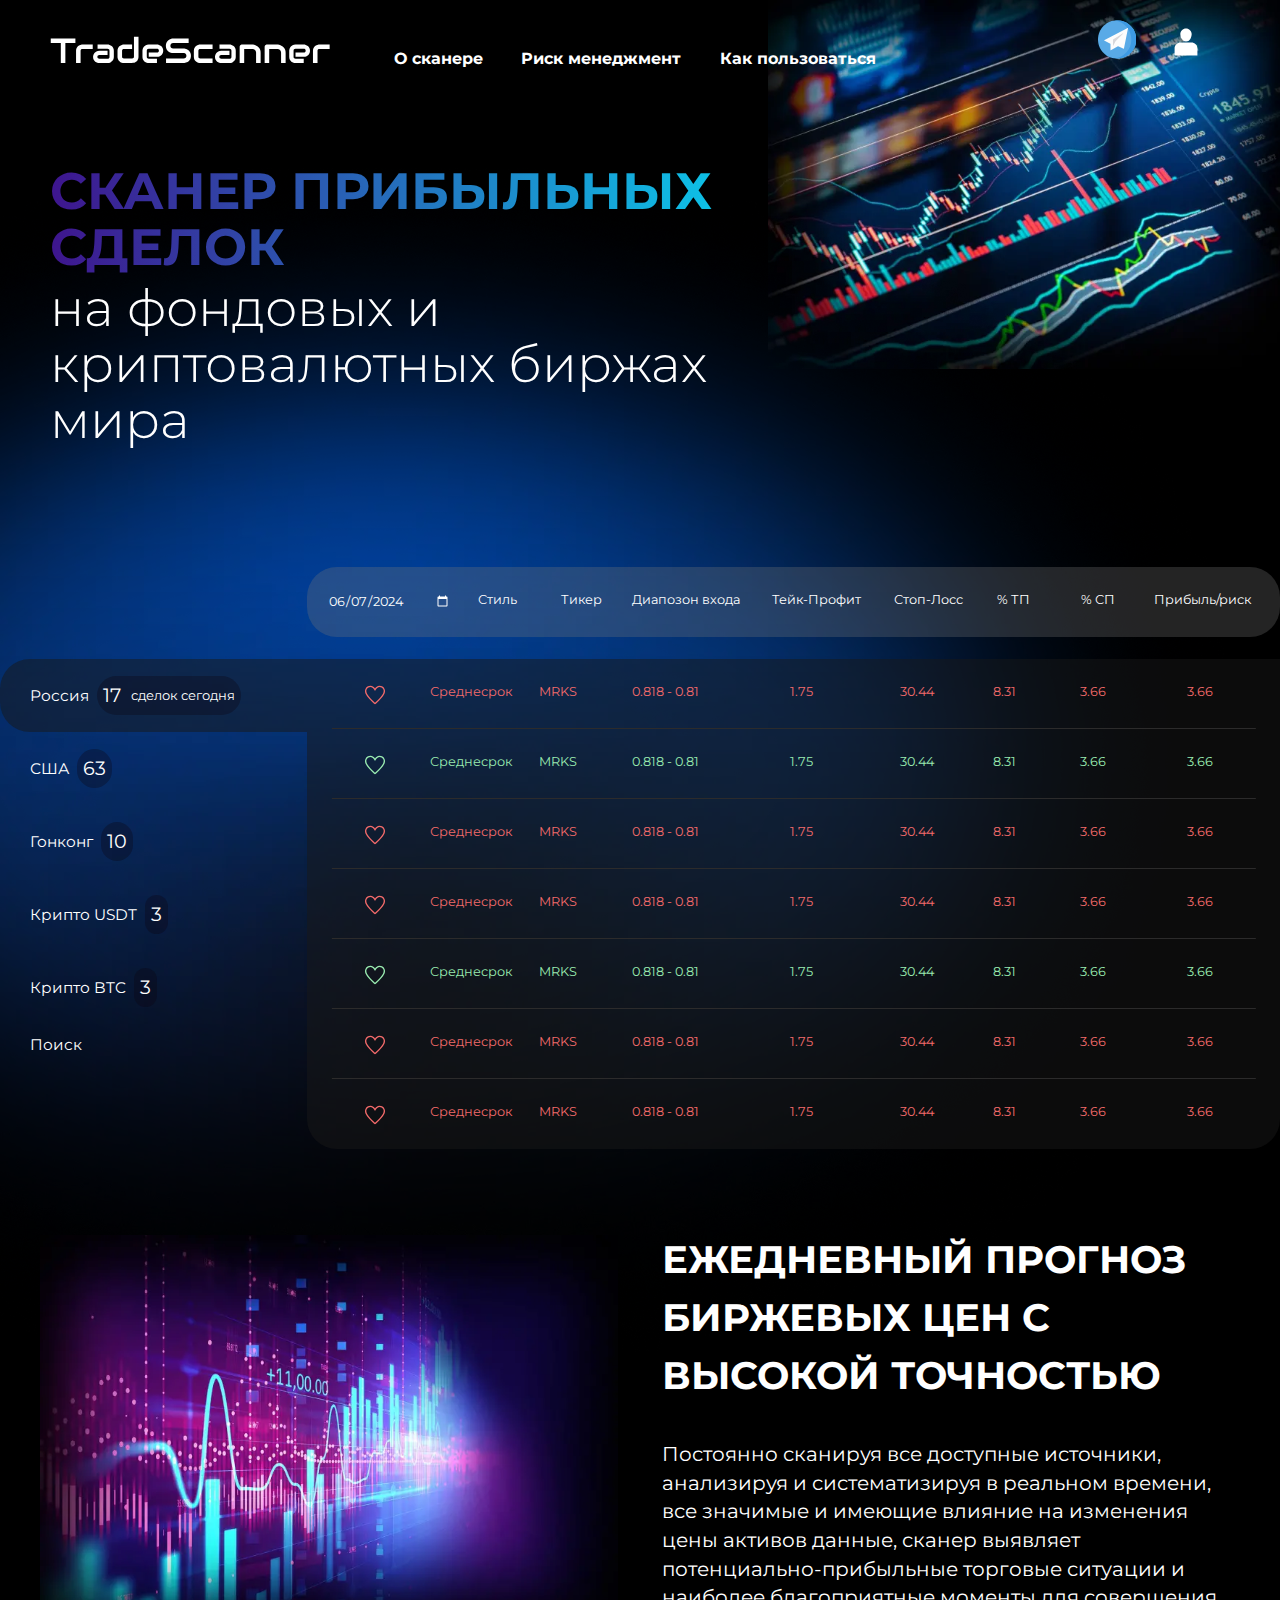
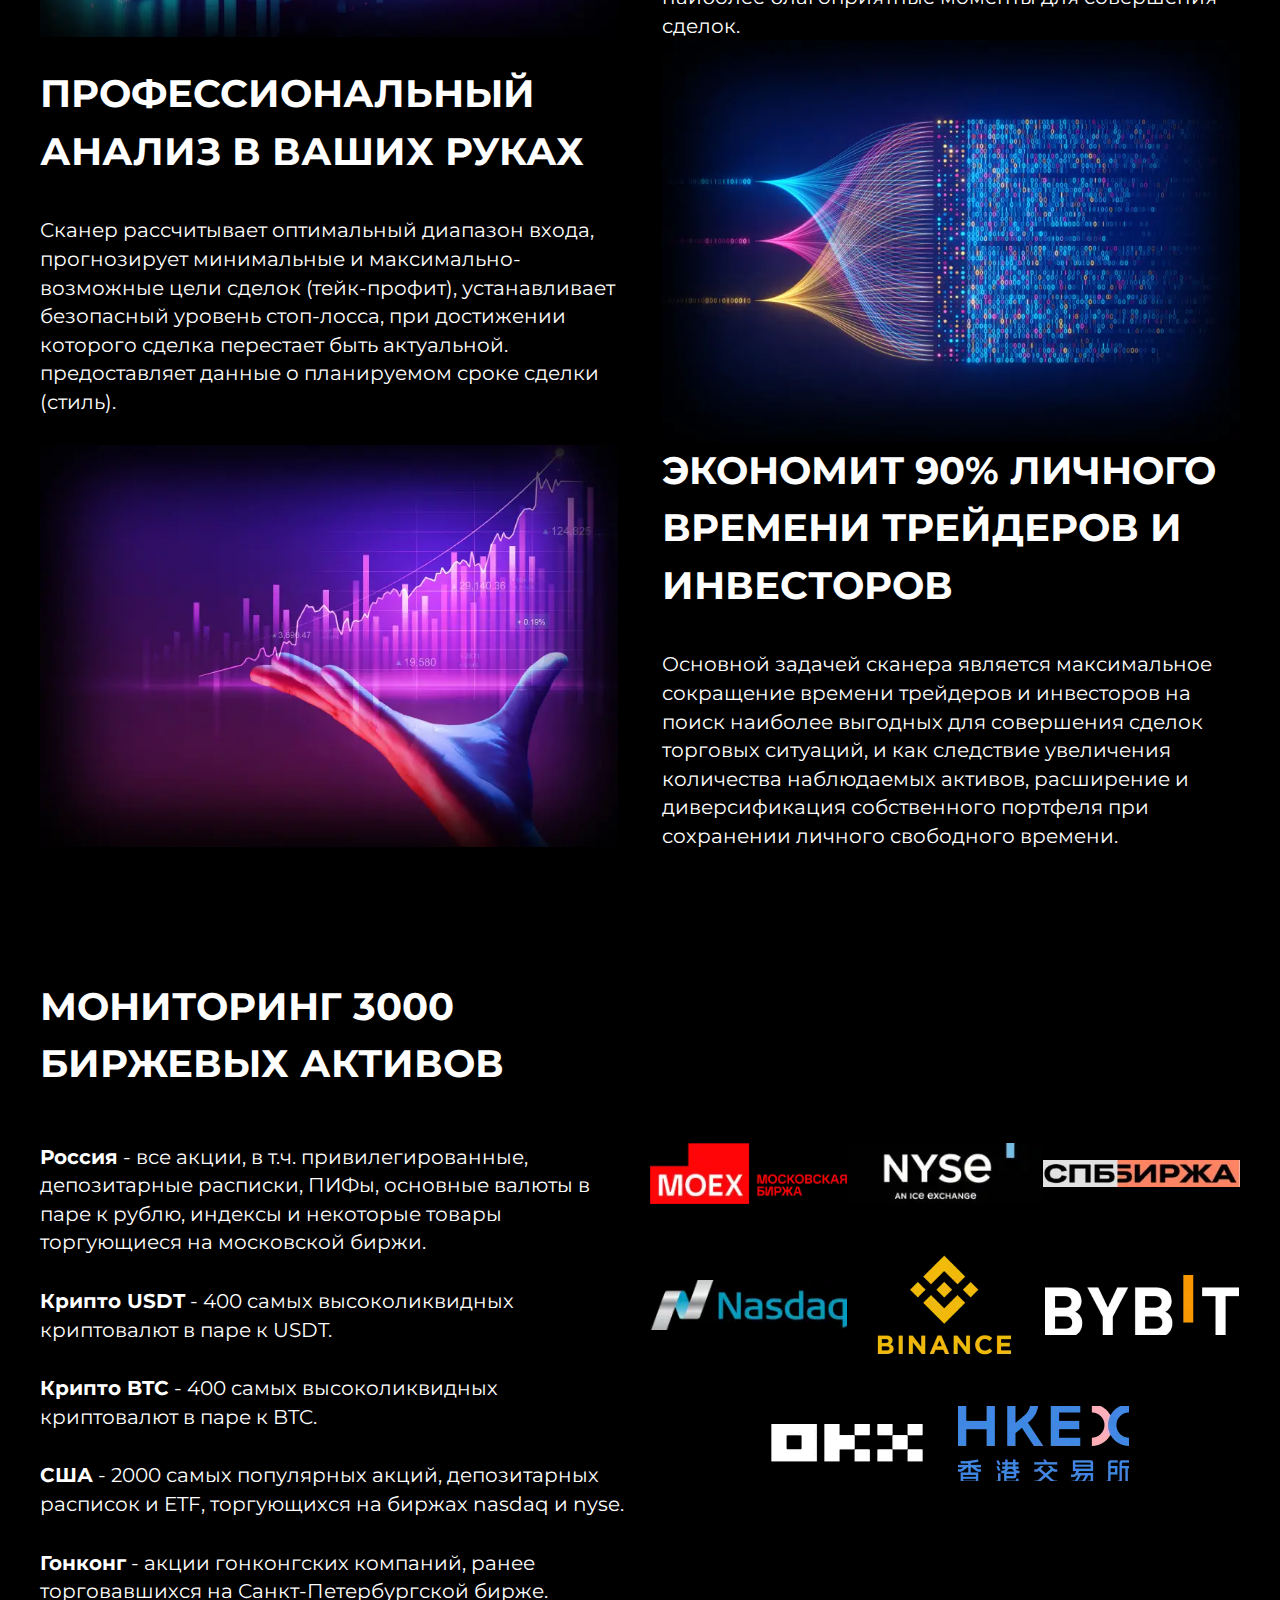
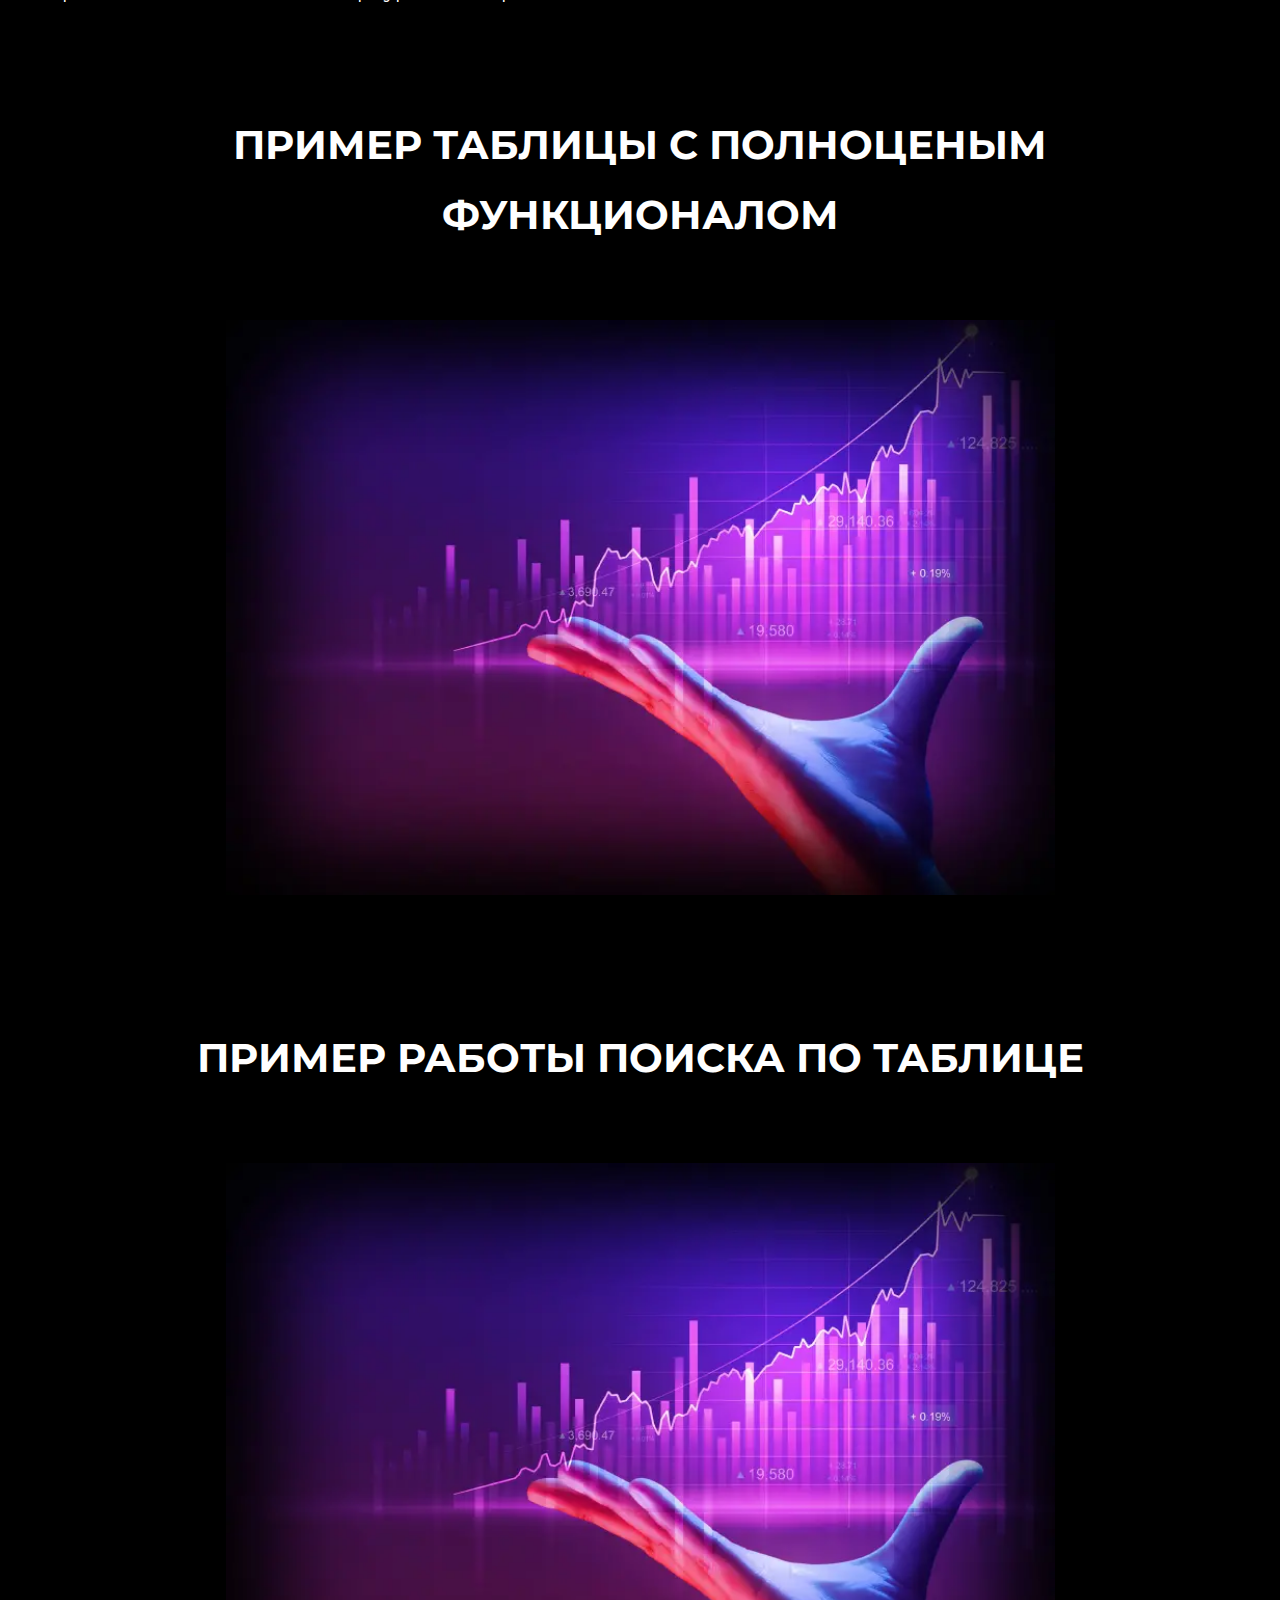
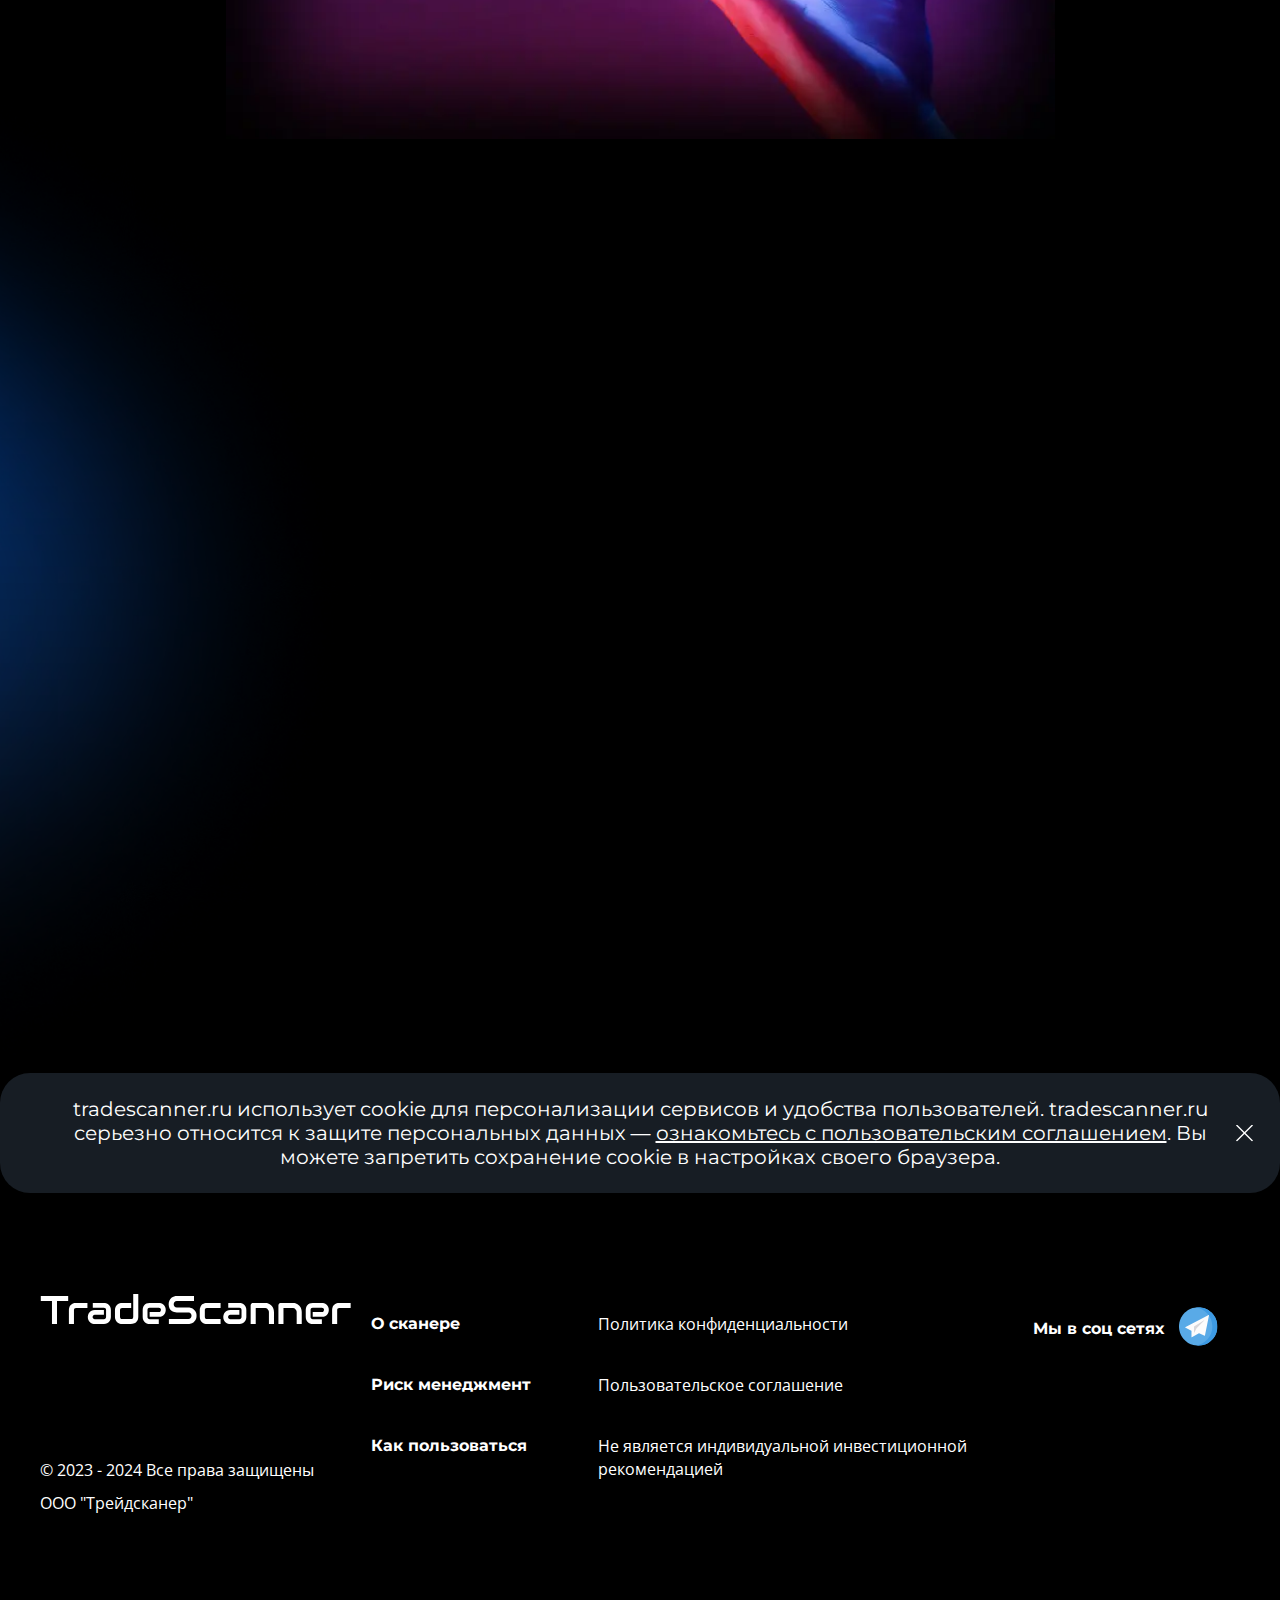
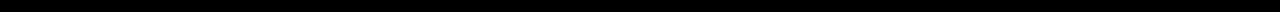
<file: index.html>
<!DOCTYPE html><html lang="ru" class="page"><head><meta charset="UTF-8"><meta name="viewport" content="width=device-width,initial-scale=1"><meta http-equiv="X-UA-Compatible" content="ie=edge"><title>New Site</title><link rel="stylesheet" href="./css/vendor.css"><link rel="stylesheet" href="./css/style.css"></head><body class="page__body"><div class="site-container"><!-- HEADER --><header class="header"><a href="index.html" class="header__logo logo"><picture><source srcset="./assets/img/logo.svg" media="(min-width: 1200px)"><source srcset="./assets/img/logo_mobile.svg" media="(max-width: 1199px)" width="74" height="62"><img loading="lazy" src="./assets/img/logo.svg" class="logo__img" width="339" height="62" alt="Логотип TradeScanner"></picture></a><nav class="nav" title="Меню навигации"><ul class="list-reset nav__list"><li class="nav__item"><a href="page-about.html" class="nav__link">О сканере</a></li><li class="nav__item"><a href="page-management.html" class="nav__link">Риск менеджмент</a></li><li class="nav__item"><a href="page-howtouse.html" class="nav__link">Как пользоваться</a></li></ul></nav><div class="header__account"><a href="#" class="telegram"><svg width="39" height="39" viewBox="0 0 39 39" fill="none" xmlns="http://www.w3.org/2000/svg" class="telegram__svg"><g clip-path="url(#clip0_0_112)"><path d="M19.5 39C30.2696 39 39 30.2696 39 19.5C39 8.73045 30.2696 0 19.5 0C8.73045 0 0 8.73045 0 19.5C0 30.2696 8.73045 39 19.5 39Z" fill="#59AAE7"/><path d="M19.5001 0C18.638 0 17.7892 0.0566719 16.9566 0.165064C26.5243 1.41146 33.9131 9.59255 33.9131 19.5C33.9131 29.4074 26.5243 37.5885 16.9565 38.8349C17.7892 38.9433 18.638 39 19.5001 39C30.2696 39 39.0001 30.2695 39.0001 19.5C39.0001 8.73052 30.2696 0 19.5001 0Z" fill="#3D9AE3"/><path d="M12.5447 23.7003L6.25577 20.5558C6.08339 20.4696 6.08171 20.2243 6.25287 20.1357L30.145 7.77763C30.3205 7.68684 30.5231 7.83941 30.4844 8.03319L26.3709 28.6009C26.3415 28.7477 26.1845 28.8302 26.0469 28.7713L20.4564 26.3755C20.3895 26.3467 20.3129 26.3506 20.2491 26.386L13.0251 30.3994C12.868 30.4866 12.6749 30.3731 12.6749 30.1933V23.9111C12.675 23.8218 12.6246 23.7402 12.5447 23.7003Z" fill="#FCFCFC"/><path d="M15.2581 25.8198L15.219 19.5411C15.2188 19.5009 15.2396 19.4635 15.2738 19.4426L25.4732 13.2119C25.5888 13.1413 25.7098 13.2944 25.6142 13.3905L17.8523 21.2076C17.8438 21.2162 17.8366 21.2261 17.8312 21.237L16.5035 23.8922L15.4745 25.8718C15.4193 25.9781 15.2588 25.9394 15.2581 25.8198Z" fill="#D8D7DA"/></g><defs><clipPath id="clip0_0_112"><rect width="39" height="39" fill="white"/></clipPath></defs></svg> </a><button class="btn-reset header__user header-user"><svg width="24" height="28" viewBox="0 0 24 28" fill="none" xmlns="http://www.w3.org/2000/svg" class="header-user__svg"><path d="M11.9992 13.406C13.7857 13.406 15.287 12.5313 16.341 10.8764C17.184 9.55287 17.6674 7.81173 17.6674 6.09935C17.6674 2.97741 15.1247 0.4375 11.9992 0.4375C8.87461 0.4375 6.33252 2.97741 6.33252 6.09935C6.33252 7.74451 6.81186 9.50387 7.61472 10.8056C8.66407 12.5068 10.1802 13.406 11.9992 13.406Z" fill="white"/><path d="M17.3744 14.4639H6.6256C3.30071 14.4639 0.595703 16.9933 0.595703 20.1025V27.5626H23.4043V20.1025C23.4043 16.9934 20.6993 14.4639 17.3744 14.4639Z" fill="white"/></svg></button><div class="header__popup header-popup hidden"><a href="#" class="header-popup__link">Личный кабинет</a> <a href="page-login.html" class="header-popup__link">Логин</a> <a href="#" class="header-popup__link">Подписки</a> <a href="#" class="header-popup__link">Контакты</a> <a href="page-payment.html" class="header-popup__link">Оплата</a> <a href="#" class="header-popup__link">Выход</a></div></div><div class="burger" title="Бургер меню"><button class="burger__btn" aria-label="Открыть меню" aria-expanded="false"><span class="burger__line"></span> <span class="burger__line"></span> <span class="burger__line"></span></button><div class="burger__menu" aria-hidden="true"><nav class="burger__nav" title="Меню навигации"><ul class="burger__list"><li class="burger__item"><a href="#" class="burger__link">О сканере</a></li><li class="burger__item"><a href="#" class="burger__link">Риск менеджмент</a></li><li class="burger__item"><a href="#" class="burger__link">Как пользоваться</a></li></ul></nav></div></div></header><!-- /HEADER --><main class="main"><!-- HERO --><section class="hero"><div class="hero__titles"><h1 class="hero__title text-gradient">сканер прибыльных сделок</h1><h2 class="hero__subtitle">на фондовых и криптовалютных биржах мира</h2></div><picture><source srcset="./assets/img/webp/hero-bg.webp" media="(min-width: 576px)" type="image/webp" width="691" height="498"><source srcset="./assets/img/webp/hero-bg_mobile.webp" media="(max-width: 575px)" type="image/webp" width="320" height="166"><img loading="lazy" src="./assets/img/webp/hero-bg.webp" srcset="./assets/img/webp/hero-bg_2x.webp 2x" class="hero__img" alt="СКАНЕР ПРИБЫЛЬНЫХ СДЕЛОК"></picture><div class="hero__table hero-table"><div class="hero-table__popups"><div class="hero-table__popup hidden" data-popup-content="style"><div class="hero-table__popup-wrapper"><p class="hero-table__popup-content">СТИЛЬ - Основной параметр стилей сделок - это срок отработки, т.е. достижение цены актива до основного тейк-профита. Кроме того, стили характеризуются и другими параметрами, после ознакомления с которыми можно будет легко подобрать для себя комфортный режим торговли и инвестиций</p><button class="btn-reset hero-table__popup-close"><img loading="lazy" src="./assets/img/close.svg" class="hero-table__popup-svg" width="17" height="17" alt="Закрыть модальное окно"></button> <a href="register.html" class="register">Пройти регистрацию</a></div></div><div class="hero-table__popup hero-table__popup--registered hidden" data-popup-content="teaker"><div class="hero-table__popup-wrapper"><div class="hero-table__popup-content"><p class="hero-table__popup-content">Выберете сделки в соответствии с вашем стилем трейдинга и инвестиций</p><form class="hero-table__form"><label class="hero-table__label"><input type="checkbox" value="skalping" class="hero-table__input"><span>Скальпинг</span> 2-4 часа (скоро)</label> <label class="hero-table__label"><input type="checkbox" value="inside" class="hero-table__input"><span>Внутри дня</span> 1-2 дня (скоро)</label> <label class="hero-table__label"><input type="checkbox" value="swing" class="hero-table__input"><span>Свинг</span> 1-2 недели</label> <label class="hero-table__label"><input type="checkbox" value="short" class="hero-table__input"><span>Краткосрок</span> 1-3 месяца</label> <label class="hero-table__label"><input type="checkbox" value="middle" class="hero-table__input"><span>Среднесрок</span> 6-12 месяцев</label> <label class="hero-table__label"><input type="checkbox" value="long" class="hero-table__input"><span>Долгосрок</span> 2-3 года</label><p class="hero-table__popup-content">Основной параметр стилей сделок - это срок отработки, т.е. достижение цены актива до основного тейк-профита. Кроме того, стили характеризуются и другими параметрами, после ознакомления с которыми можно будет легко подобрать для себя комфортный режим торговли и инвестиций. Более подробно в нашей статье о стилях трейдинга <a href="https://telegra.ph/Stili-na-tradescannerru-10-02" class="link">https://telegra.ph/Stili-na-tradescannerru-10-02</a></p><div class="hero-table__btns"><button class="btn-reset hero-table__btn hero-table__btn--reset">Сброс</button> <button class="btn-reset hero-table__btn hero-table__btn--save" type="submit">Сохранить</button></div></form><div class="hero-table__popup-close"><img loading="lazy" src="./assets/img/close.svg" class="hero-table__popup-svg" width="17" height="17" alt="Закрыть модальное окно"></div></div></div></div><div class="hero-table__popup hidden" data-popup-content="range"><div class="hero-table__popup-wrapper"><p class="hero-table__popup-content">Зона цены, наиболее благоприятна для открытия новой позиции. Иногда указывается в виде двух цен - здесь вам предоставляется свобода выбора как использовать эту информацию. Так, например, вы можете открывать сделку только по первой цене (наименее выгодной), или открывать сделку только по второй цене (наиболее выгодной) если цена соизволит дойти до указанного уровня, а также можно распределить сумму, которую вы выделяете на данную сделку расставив два и более открывающих ордеров внутри указанного диапазона.</p><div class="hero-table__popup-close"><img loading="lazy" src="./assets/img/close.svg" class="hero-table__popup-svg" width="17" height="17" alt="Закрыть модальное окно"></div><a href="register.html" class="register">Пройти регистрацию</a></div></div><div class="hero-table__popup hidden" data-popup-content="profit"><div class="hero-table__popup-wrapper"><p class="hero-table__popup-content">Цена, являющаяся целью сделки, при достижении которой, вы получаете прибыль. В некоторых случаях указывается промежуточная цель (маленький шрифт), фиксация прибыли в данной области позволит значительно сократить риски, но не является обязательной и остается на ваше усмотрение.</p><div class="hero-table__popup-close"><img loading="lazy" src="./assets/img/close.svg" class="hero-table__popup-svg" width="17" height="17" alt="Закрыть модальное окно"></div><a href="register.html" class="register">Пройти регистрацию</a></div></div><div class="hero-table__popup hidden" data-popup-content="stop"><div class="hero-table__popup-wrapper"><p class="hero-table__popup-content">Цена, при достижении активом которой, сделка перестает быть актуальной, и ее необходимо закрыть, зафиксировав убыток.</p><div class="hero-table__popup-close"><img loading="lazy" src="./assets/img/close.svg" class="hero-table__popup-svg" width="17" height="17" alt="Закрыть модальное окно"></div><a href="register.html" class="register">Пройти регистрацию</a></div></div><div class="hero-table__popup hidden" data-popup-content="tp"><div class="hero-table__popup-wrapper"><p class="hero-table__popup-content">Данный показатель отражает потенциал изменения цены актива в %, от наименее выгодной точки входа в сделку до основного тейк-профита.<br>Чтобы получить доступ к полному функционалу сайта, необходимо</p><div class="hero-table__popup-close"><img loading="lazy" src="./assets/img/close.svg" class="hero-table__popup-svg" width="17" height="17" alt="Закрыть модальное окно"></div><a href="register.html" class="register">Пройти регистрацию</a></div></div><div class="hero-table__popup hidden" data-popup-content="sp"><div class="hero-table__popup-wrapper"><p class="hero-table__popup-content">Данный показатель отражает % изменения цены актива от наименее выгодной точки входа до рекомендуемого Стоп-лосса<br>Чтобы получить доступ к полному функционалу сайта, необходимо</p><div class="hero-table__popup-close"><img loading="lazy" src="./assets/img/close.svg" class="hero-table__popup-svg" width="17" height="17" alt="Закрыть модальное окно"></div><a href="register.html" class="register">Пройти регистрацию</a></div></div><div class="hero-table__popup hidden" data-popup-content="risk"><div class="hero-table__popup-wrapper"><p class="hero-table__popup-content">Данный показатель отражает потенциал сделки с точки зрения отношения ее потенциальной прибыли к потенциальному убытку. Расчет ведется по наименее выгодной точки входа в сделку.<br>Чтобы получить доступ к полному функционалу сайта, необходимо</p><div class="hero-table__popup-close"><img loading="lazy" src="./assets/img/close.svg" class="hero-table__popup-svg" width="17" height="17" alt="Закрыть модальное окно"></div><a href="register.html" class="register">Пройти регистрацию</a></div></div></div><picture><source srcset="./assets/img/webp/circle-hero.webp" media="(min-width: 576px)" type="image/webp" width="1237" height="1214"><source srcset="./assets/img/webp/circle-hero_mobile.webp" media="(max-width: 575px)" type="image/webp"><img loading="lazy" src="./assets/img/webp/circle-hero.webp" class="hero__circle" alt="Фоновая подсветка"></picture><div class="hero-table__top hero-table-top"><ul class="hero-table-top__list list-reset"><li class="hero-table-top__item hero-table-top__item--bg"><input type="date" value="2024-06-07" class="hero-table-top__calendar"></li><li class="hero-table-top__item" data-popup="style">Стиль</li><li class="hero-table-top__item" data-popup="teaker">Тикер</li><li class="hero-table-top__item" data-popup="risk">Прибыль/риск</li></ul></div><div class="hero-table__tabs"><div class="hero-table__tabs-btns"><button class="btn-reset hero-table__tabitem hero-table-tabitem" data-tabbtn="1"><span class="hero-table-tabitem__wrapper"><span class="crypto-name">Россия</span> <span class="crypto-deals"><span class="crypto-deals__value">17</span> <span class="crypto-deals__today">сделок сегодня</span></span></span></button><div class="hero-table__mobile-content table-mobile-content" data-tabmobilecontent="1"><div class="table-mobile-content__main"><div class="table-mobile-content__fav plus"><svg version="1.1" xmlns="http://www.w3.org/2000/svg" xmlns:xlink="http://www.w3.org/1999/xlink" x="0px" y="0px" width="20px" height="20px" viewBox="0 0 15 15" style="enable-background:new 0 0 15 15;" xml:space="preserve" class="table-mobile-content__col-svg"><path d="M13.91,6.75c-1.17,2.25-4.3,5.31-6.07,6.94c-0.1903,0.1718-0.4797,0.1718-0.67,0C5.39,12.06,2.26,9,1.09,6.75
                                    C-1.48,1.8,5-1.5,7.5,3.45C10-1.5,16.48,1.8,13.91,6.75z" fill="transparent"/></svg></div><div class="table-mobile-content__col plus mobile-time"><button class="btn-reset popup-time-btn">Среднесрок</button><div class="popup-time hidden">6-12 месяцев</div></div><div class="table-mobile-content__col plus"><span class="mobile-buffer">ZVEZ</span> <span class="hero-table__info hero-table__info--toleft hidden">Скопировано</span></div><div class="table-mobile-content__col plus"><span>7.3</span> <span class="hero-table__info hero-table__info--toleft hidden">Скопировано</span></div></div><div class="table-mobile-content__other"><ul class="list-reset table-mobile-content__names"><li class="table-mobile-content__name" data-popup="range">Диапозон входа</li><li class="table-mobile-content__name" data-popup="profit">Тейк-Профит</li><li class="table-mobile-content__name" data-popup="stop">Стоп-Лосс</li><li class="table-mobile-content__name" data-popup="tp">% ТП</li><li class="table-mobile-content__name" data-popup="sp">% СП</li></ul><ul class="list-reset table-mobile-content__values"><li class="table-mobile-content__value table-mobile-content__col plus"><span class="mobile-buffer">3.66</span> <span class="hero-table__info hero-table__info--toleft hidden">Скопировано</span></li><li class="table-mobile-content__value table-mobile-content__col plus"><span class="mobile-buffer">3.66</span> <span class="hero-table__info hero-table__info--toleft hidden">Скопировано</span></li><li class="table-mobile-content__value table-mobile-content__col plus"><span class="mobile-buffer">3.66</span> <span class="hero-table__info hero-table__info--toleft hidden">Скопировано</span></li><li class="table-mobile-content__value table-mobile-content__col plus"><span>3.66</span> <span class="hero-table__info hero-table__info--toleft hidden">Скопировано</span></li><li class="table-mobile-content__value table-mobile-content__col plus"><span>3.66</span> <span class="hero-table__info hero-table__info--toleft hidden">Скопировано</span></li></ul></div></div><button class="btn-reset hero-table__tabitem hero-table-tabitem" data-tabbtn="2"><span class="hero-table-tabitem__wrapper"><span class="crypto-name">США</span> <span class="crypto-deals"><span class="crypto-deals__value">63</span> <span class="crypto-deals__today">сделок сегодня</span></span></span></button><div class="hero-table__mobile-content table-mobile-content" data-tabmobilecontent="2"><div class="table-mobile-content__main"><div class="table-mobile-content__fav plus"><svg version="1.1" xmlns="http://www.w3.org/2000/svg" xmlns:xlink="http://www.w3.org/1999/xlink" x="0px" y="0px" width="20px" height="20px" viewBox="0 0 15 15" style="enable-background:new 0 0 15 15;" xml:space="preserve" class="table-mobile-content__col-svg"><path d="M13.91,6.75c-1.17,2.25-4.3,5.31-6.07,6.94c-0.1903,0.1718-0.4797,0.1718-0.67,0C5.39,12.06,2.26,9,1.09,6.75
                                    C-1.48,1.8,5-1.5,7.5,3.45C10-1.5,16.48,1.8,13.91,6.75z" fill="transparent"/></svg></div><div class="table-mobile-content__col plus mobile-time"><button class="btn-reset popup-time-btn">Среднесрок</button><div class="popup-time hidden">6-12 месяцев</div></div><div class="table-mobile-content__col plus"><span class="mobile-buffer">ZVEZ</span> <span class="hero-table__info hero-table__info--toleft hidden">Скопировано</span></div><div class="table-mobile-content__col plus"><span>7.3</span> <span class="hero-table__info hero-table__info--toleft hidden">Скопировано</span></div></div><div class="table-mobile-content__other"><ul class="list-reset table-mobile-content__names"><li class="table-mobile-content__name" data-popup="range">Диапозон входа</li><li class="table-mobile-content__name" data-popup="profit">Тейк-Профит</li><li class="table-mobile-content__name" data-popup="stop">Стоп-Лосс</li><li class="table-mobile-content__name" data-popup="tp">% ТП</li><li class="table-mobile-content__name" data-popup="sp">% СП</li></ul><ul class="list-reset table-mobile-content__values"><li class="table-mobile-content__value table-mobile-content__col plus"><span class="mobile-buffer">3.66</span> <span class="hero-table__info hero-table__info--toleft hidden">Скопировано</span></li><li class="table-mobile-content__value table-mobile-content__col plus"><span class="mobile-buffer">3.66</span> <span class="hero-table__info hero-table__info--toleft hidden">Скопировано</span></li><li class="table-mobile-content__value table-mobile-content__col plus"><span class="mobile-buffer">3.66</span> <span class="hero-table__info hero-table__info--toleft hidden">Скопировано</span></li><li class="table-mobile-content__value table-mobile-content__col plus"><span>3.66</span> <span class="hero-table__info hero-table__info--toleft hidden">Скопировано</span></li><li class="table-mobile-content__value table-mobile-content__col plus"><span>3.66</span> <span class="hero-table__info hero-table__info--toleft hero-table__info--toleft hidden">Скопировано</span></li></ul></div></div><button class="btn-reset hero-table__tabitem hero-table-tabitem" data-tabbtn="3"><span class="hero-table-tabitem__wrapper"><span class="crypto-name">Гонконг</span> <span class="crypto-deals"><span class="crypto-deals__value">10</span> <span class="crypto-deals__today">сделок сегодня</span></span></span></button><div class="hero-table__mobile-content table-mobile-content" data-tabmobilecontent="3"><div class="table-mobile-content__main"><div class="table-mobile-content__fav minus"><svg version="1.1" xmlns="http://www.w3.org/2000/svg" xmlns:xlink="http://www.w3.org/1999/xlink" x="0px" y="0px" width="20px" height="20px" viewBox="0 0 15 15" style="enable-background:new 0 0 15 15;" xml:space="preserve" class="table-mobile-content__col-svg"><path d="M13.91,6.75c-1.17,2.25-4.3,5.31-6.07,6.94c-0.1903,0.1718-0.4797,0.1718-0.67,0C5.39,12.06,2.26,9,1.09,6.75
                                    C-1.48,1.8,5-1.5,7.5,3.45C10-1.5,16.48,1.8,13.91,6.75z" fill="transparent"/></svg></div><div class="table-mobile-content__col minus mobile-time"><button class="btn-reset popup-time-btn">Среднесрок</button><div class="popup-time hidden">6-12 месяцев</div></div><div class="table-mobile-content__col minus"><span class="mobile-buffer">ZVEZ</span> <span class="hero-table__info hero-table__info--toleft hidden">Скопировано</span></div><div class="table-mobile-content__col minus"><span>7.3</span> <span class="hero-table__info hero-table__info--toleft hidden">Скопировано</span></div></div><div class="table-mobile-content__other"><ul class="list-reset table-mobile-content__names"><li class="table-mobile-content__name" data-popup="range">Диапозон входа</li><li class="table-mobile-content__name" data-popup="profit">Тейк-Профит</li><li class="table-mobile-content__name" data-popup="stop">Стоп-Лосс</li><li class="table-mobile-content__name" data-popup="tp">% ТП</li><li class="table-mobile-content__name" data-popup="sp">% СП</li></ul><ul class="list-reset table-mobile-content__values"><li class="table-mobile-content__value table-mobile-content__col minus"><span class="mobile-buffer">3.66</span> <span class="hero-table__info hero-table__info--toleft hidden">Скопировано</span></li><li class="table-mobile-content__value table-mobile-content__col minus"><span class="mobile-buffer">3.66</span> <span class="hero-table__info hero-table__info--toleft hidden">Скопировано</span></li><li class="table-mobile-content__value table-mobile-content__col minus"><span class="mobile-buffer">3.66</span> <span class="hero-table__info hero-table__info--toleft hidden">Скопировано</span></li><li class="table-mobile-content__value table-mobile-content__col minus"><span>3.66</span> <span class="hero-table__info hero-table__info--toleft hidden">Скопировано</span></li><li class="table-mobile-content__value table-mobile-content__col minus"><span>3.66</span> <span class="hero-table__info hero-table__info--toleft hero-table__info--toleft hidden">Скопировано</span></li></ul></div></div><button class="btn-reset hero-table__tabitem hero-table-tabitem" data-tabbtn="4"><span class="hero-table-tabitem__wrapper"><span class="crypto-name">Крипто USDT</span> <span class="crypto-deals"><span class="crypto-deals__value">3</span> <span class="crypto-deals__today">сделок сегодня</span></span></span></button><div class="hero-table__mobile-content table-mobile-content" data-tabmobilecontent="4"><div class="table-mobile-content__main"><div class="table-mobile-content__fav plus"><svg version="1.1" xmlns="http://www.w3.org/2000/svg" xmlns:xlink="http://www.w3.org/1999/xlink" x="0px" y="0px" width="20px" height="20px" viewBox="0 0 15 15" style="enable-background:new 0 0 15 15;" xml:space="preserve" class="table-mobile-content__col-svg"><path d="M13.91,6.75c-1.17,2.25-4.3,5.31-6.07,6.94c-0.1903,0.1718-0.4797,0.1718-0.67,0C5.39,12.06,2.26,9,1.09,6.75
                                    C-1.48,1.8,5-1.5,7.5,3.45C10-1.5,16.48,1.8,13.91,6.75z" fill="transparent"/></svg></div><div class="table-mobile-content__col plus mobile-time"><button class="btn-reset popup-time-btn">Среднесрок</button><div class="popup-time hidden">6-12 месяцев</div></div><div class="table-mobile-content__col plus"><span class="mobile-buffer">ZVEZ</span> <span class="hero-table__info hero-table__info--toleft hidden">Скопировано</span></div><div class="table-mobile-content__col plus"><span>7.3</span> <span class="hero-table__info hero-table__info--toleft hidden">Скопировано</span></div></div><div class="table-mobile-content__other"><ul class="list-reset table-mobile-content__names"><li class="table-mobile-content__name" data-popup="range">Диапозон входа</li><li class="table-mobile-content__name" data-popup="profit">Тейк-Профит</li><li class="table-mobile-content__name" data-popup="stop">Стоп-Лосс</li><li class="table-mobile-content__name" data-popup="tp">% ТП</li><li class="table-mobile-content__name" data-popup="sp">% СП</li></ul><ul class="list-reset table-mobile-content__values"><li class="table-mobile-content__value table-mobile-content__col plus"><span class="mobile-buffer">3.66</span> <span class="hero-table__info hero-table__info--toleft hidden">Скопировано</span></li><li class="table-mobile-content__value table-mobile-content__col plus"><span class="mobile-buffer">3.66</span> <span class="hero-table__info hero-table__info--toleft hidden">Скопировано</span></li><li class="table-mobile-content__value table-mobile-content__col plus"><span class="mobile-buffer">3.66</span> <span class="hero-table__info hero-table__info--toleft hidden">Скопировано</span></li><li class="table-mobile-content__value table-mobile-content__col plus"><span>3.66</span> <span class="hero-table__info hero-table__info--toleft hidden">Скопировано</span></li><li class="table-mobile-content__value table-mobile-content__col plus"><span>3.66</span> <span class="hero-table__info hero-table__info--toleft hero-table__info--toleft hidden">Скопировано</span></li></ul></div></div><button class="btn-reset hero-table__tabitem hero-table-tabitem" data-tabbtn="5"><span class="hero-table-tabitem__wrapper"><span class="crypto-name">Крипто BTC</span> <span class="crypto-deals"><span class="crypto-deals__value">3</span> <span class="crypto-deals__today">сделок сегодня</span></span></span></button><div class="hero-table__mobile-content table-mobile-content" data-tabmobilecontent="5"><div class="table-mobile-content__main"><div class="table-mobile-content__fav minus"><svg version="1.1" xmlns="http://www.w3.org/2000/svg" xmlns:xlink="http://www.w3.org/1999/xlink" x="0px" y="0px" width="20px" height="20px" viewBox="0 0 15 15" style="enable-background:new 0 0 15 15;" xml:space="preserve" class="table-mobile-content__col-svg"><path d="M13.91,6.75c-1.17,2.25-4.3,5.31-6.07,6.94c-0.1903,0.1718-0.4797,0.1718-0.67,0C5.39,12.06,2.26,9,1.09,6.75
                                    C-1.48,1.8,5-1.5,7.5,3.45C10-1.5,16.48,1.8,13.91,6.75z" fill="transparent"/></svg></div><div class="table-mobile-content__col minus mobile-time"><button class="btn-reset popup-time-btn">Среднесрок</button><div class="popup-time hidden">6-12 месяцев</div></div><div class="table-mobile-content__col minus"><span class="mobile-buffer">ZVEZ</span> <span class="hero-table__info hero-table__info--toleft hidden">Скопировано</span></div><div class="table-mobile-content__col minus"><span>7.3</span> <span class="hero-table__info hero-table__info--toleft hidden">Скопировано</span></div></div><div class="table-mobile-content__other"><ul class="list-reset table-mobile-content__names"><li class="table-mobile-content__name" data-popup="range">Диапозон входа</li><li class="table-mobile-content__name" data-popup="profit">Тейк-Профит</li><li class="table-mobile-content__name" data-popup="stop">Стоп-Лосс</li><li class="table-mobile-content__name" data-popup="tp">% ТП</li><li class="table-mobile-content__name" data-popup="sp">% СП</li></ul><ul class="list-reset table-mobile-content__values"><li class="table-mobile-content__value table-mobile-content__col minus"><span class="mobile-buffer">3.66</span> <span class="hero-table__info hero-table__info--toleft hidden">Скопировано</span></li><li class="table-mobile-content__value table-mobile-content__col minus"><span class="mobile-buffer">3.66</span> <span class="hero-table__info hero-table__info--toleft hidden">Скопировано</span></li><li class="table-mobile-content__value table-mobile-content__col minus"><span class="mobile-buffer">3.66</span> <span class="hero-table__info hero-table__info--toleft hidden">Скопировано</span></li><li class="table-mobile-content__value table-mobile-content__col minus"><span>3.66</span> <span class="hero-table__info hero-table__info--toleft hidden">Скопировано</span></li><li class="table-mobile-content__value table-mobile-content__col minus"><span>3.66</span> <span class="hero-table__info hero-table__info--toleft hero-table__info--toleft hidden">Скопировано</span></li></ul></div></div><a href="#search-input" class="btn-reset hero-table__tabitem hero-table-tabitem" data-tabbtn="search"><span class="hero-table-tabitem__wrapper"><span class="crypto-name">Поиск</span></span></a><div class="hero-table__mobile-content hero-table__mobile-content-search table-mobile-content" data-tabmobilecontent="search"><div class="table-mobile-content__search" data-tabmobilecontent="search"><input type="text" placeholder="Введите тикер или пару     глубина истории сделок 23.09.2023 г." class="table-mobile-content__search-input"></div></div></div><div class="hero-table__tabs-contents"><div class="hero-table__tabcontent tabcontent-hero-table"><div class="tabcontent-hero-table__head"><div class="tabcontent-hero-table__head-tr"><div class="tabcontent-hero-table__head-th"><input type="date" value="2024-06-07" name="calendar" class="tabcontent-hero-table__calendar"></div><div class="tabcontent-hero-table__head-th"><button class="btn-reset table-btn" data-popup="style">Стиль</button></div><div class="tabcontent-hero-table__head-th"><button class="btn-reset table-btn" data-popup="teaker">Тикер</button></div><div class="tabcontent-hero-table__head-th"><button class="btn-reset table-btn" data-popup="range">Диапозон входа</button></div><div class="tabcontent-hero-table__head-th"><button class="btn-reset table-btn" data-popup="profit">Тейк-Профит</button></div><div class="tabcontent-hero-table__head-th"><button class="btn-reset table-btn" data-popup="stop">Стоп-Лосс</button></div><div class="tabcontent-hero-table__head-th"><button class="btn-reset table-btn" data-popup="tp">% ТП</button></div><div class="tabcontent-hero-table__head-th"><button class="btn-reset table-btn" data-popup="sp">% СП</button></div><div class="tabcontent-hero-table__head-th"><button class="btn-reset table-btn" data-popup="risk">Прибыль/риск</button></div></div></div><div class="tabcontent-hero-table__body table--active"><div class="tabcontent-hero-table__body-tr"><div class="tabcontent-hero-table__body-td minus"><svg version="1.1" xmlns="http://www.w3.org/2000/svg" xmlns:xlink="http://www.w3.org/1999/xlink" x="0px" y="0px" width="20px" height="20px" viewBox="0 0 15 15" style="enable-background:new 0 0 15 15;" xml:space="preserve" class="tabcontent-hero-table__body-svg"><path d="M13.91,6.75c-1.17,2.25-4.3,5.31-6.07,6.94c-0.1903,0.1718-0.4797,0.1718-0.67,0C5.39,12.06,2.26,9,1.09,6.75
                                    C-1.48,1.8,5-1.5,7.5,3.45C10-1.5,16.48,1.8,13.91,6.75z" fill="transparent"/></svg></div><div class="tabcontent-hero-table__body-td tabcontent-hero-table__body-td-time minus time"><button class="btn-reset popup-time-btn">Среднесрок</button><div class="popup-time hidden">6-12 месяцев</div></div><div class="tabcontent-hero-table__body-td minus pointer"><span class="buffer">MRKS</span> <span class="hero-table__info hidden">Скопировано</span></div><div class="tabcontent-hero-table__body-td minus two-digits"><span class="pointer buffer">0.818</span> - <span class="pointer buffer">0.81</span> <span class="hero-table__info hidden">Скопировано</span></div><div class="tabcontent-hero-table__body-td minus pointer"><span class="buffer">1.75</span> <span class="hero-table__info hidden">Скопировано</span></div><div class="tabcontent-hero-table__body-td minus pointer"><span class="buffer">30.44</span> <span class="hero-table__info hidden">Скопировано</span></div><div class="tabcontent-hero-table__body-td no-effect minus"><span class="">8.31</span> <span class="hero-table__info hidden">Скопировано</span></div><div class="tabcontent-hero-table__body-td no-effect minus"><span>3.66</span> <span class="hero-table__info hidden">Скопировано</span></div><div class="tabcontent-hero-table__body-td no-effect minus"><span>3.66</span> <span class="hero-table__info hero-table__info--toleft hidden">Скопировано</span></div></div><div class="tabcontent-hero-table__body-tr"><div class="tabcontent-hero-table__body-td plus"><svg version="1.1" xmlns="http://www.w3.org/2000/svg" xmlns:xlink="http://www.w3.org/1999/xlink" x="0px" y="0px" width="20px" height="20px" viewBox="0 0 15 15" style="enable-background:new 0 0 15 15;" xml:space="preserve" class="tabcontent-hero-table__body-svg"><path d="M13.91,6.75c-1.17,2.25-4.3,5.31-6.07,6.94c-0.1903,0.1718-0.4797,0.1718-0.67,0C5.39,12.06,2.26,9,1.09,6.75
                                    C-1.48,1.8,5-1.5,7.5,3.45C10-1.5,16.48,1.8,13.91,6.75z" fill="transparent"/></svg></div><div class="tabcontent-hero-table__body-td tabcontent-hero-table__body-td-time plus time"><button class="btn-reset popup-time-btn">Среднесрок</button><div class="popup-time hidden">6-12 месяцев</div></div><div class="tabcontent-hero-table__body-td plus pointer"><span class="buffer">MRKS</span> <span class="hero-table__info hidden">Скопировано</span></div><div class="tabcontent-hero-table__body-td plus two-digits"><span class="pointer buffer">0.818</span> - <span class="pointer buffer">0.81</span> <span class="hero-table__info hidden">Скопировано</span></div><div class="tabcontent-hero-table__body-td plus pointer"><span class="buffer">1.75</span> <span class="hero-table__info hidden">Скопировано</span></div><div class="tabcontent-hero-table__body-td plus pointer"><span class="buffer">30.44</span> <span class="hero-table__info hidden">Скопировано</span></div><div class="tabcontent-hero-table__body-td no-effect plus"><span>8.31</span> <span class="hero-table__info hidden">Скопировано</span></div><div class="tabcontent-hero-table__body-td no-effect plus"><span>3.66</span> <span class="hero-table__info hidden">Скопировано</span></div><div class="tabcontent-hero-table__body-td no-effect plus"><span>3.66</span> <span class="hero-table__info hero-table__info--toleft hidden">Скопировано</span></div></div><div class="tabcontent-hero-table__body-tr"><div class="tabcontent-hero-table__body-td minus"><svg version="1.1" xmlns="http://www.w3.org/2000/svg" xmlns:xlink="http://www.w3.org/1999/xlink" x="0px" y="0px" width="20px" height="20px" viewBox="0 0 15 15" style="enable-background:new 0 0 15 15;" xml:space="preserve" class="tabcontent-hero-table__body-svg"><path d="M13.91,6.75c-1.17,2.25-4.3,5.31-6.07,6.94c-0.1903,0.1718-0.4797,0.1718-0.67,0C5.39,12.06,2.26,9,1.09,6.75
                                    C-1.48,1.8,5-1.5,7.5,3.45C10-1.5,16.48,1.8,13.91,6.75z" fill="transparent"/></svg></div><div class="tabcontent-hero-table__body-td tabcontent-hero-table__body-td-time minus time"><button class="btn-reset popup-time-btn">Среднесрок</button><div class="popup-time hidden">6-12 месяцев</div></div><div class="tabcontent-hero-table__body-td minus pointer"><span class="buffer">MRKS</span> <span class="hero-table__info hidden">Скопировано</span></div><div class="tabcontent-hero-table__body-td minus two-digits"><span class="pointer buffer">0.818</span> - <span class="pointer buffer">0.81</span> <span class="hero-table__info hidden">Скопировано</span></div><div class="tabcontent-hero-table__body-td minus pointer"><span class="buffer">1.75</span> <span class="hero-table__info hidden">Скопировано</span></div><div class="tabcontent-hero-table__body-td minus pointer"><span class="buffer">30.44</span> <span class="hero-table__info hidden">Скопировано</span></div><div class="tabcontent-hero-table__body-td no-effect minus"><span>8.31</span> <span class="hero-table__info hidden">Скопировано</span></div><div class="tabcontent-hero-table__body-td no-effect minus"><span>3.66</span> <span class="hero-table__info hidden">Скопировано</span></div><div class="tabcontent-hero-table__body-td no-effect minus"><span>3.66</span> <span class="hero-table__info hero-table__info--toleft hidden">Скопировано</span></div></div><div class="tabcontent-hero-table__body-tr"><div class="tabcontent-hero-table__body-td minus"><svg version="1.1" xmlns="http://www.w3.org/2000/svg" xmlns:xlink="http://www.w3.org/1999/xlink" x="0px" y="0px" width="20px" height="20px" viewBox="0 0 15 15" style="enable-background:new 0 0 15 15;" xml:space="preserve" class="tabcontent-hero-table__body-svg"><path d="M13.91,6.75c-1.17,2.25-4.3,5.31-6.07,6.94c-0.1903,0.1718-0.4797,0.1718-0.67,0C5.39,12.06,2.26,9,1.09,6.75
                                    C-1.48,1.8,5-1.5,7.5,3.45C10-1.5,16.48,1.8,13.91,6.75z" fill="transparent"/></svg></div><div class="tabcontent-hero-table__body-td tabcontent-hero-table__body-td-time minus time"><button class="btn-reset popup-time-btn">Среднесрок</button><div class="popup-time hidden">6-12 месяцев</div></div><div class="tabcontent-hero-table__body-td minus pointer"><span class="buffer">MRKS</span> <span class="hero-table__info hidden">Скопировано</span></div><div class="tabcontent-hero-table__body-td minus two-digits"><span class="pointer buffer">0.818</span> - <span class="pointer buffer">0.81</span></div><div class="tabcontent-hero-table__body-td minus pointer"><span class="buffer">1.75</span> <span class="hero-table__info hidden">Скопировано</span></div><div class="tabcontent-hero-table__body-td minus pointer"><span class="buffer">30.44</span> <span class="hero-table__info hidden">Скопировано</span></div><div class="tabcontent-hero-table__body-td no-effect minus"><span>8.31</span> <span class="hero-table__info hidden">Скопировано</span></div><div class="tabcontent-hero-table__body-td no-effect minus"><span>3.66</span> <span class="hero-table__info hidden">Скопировано</span></div><div class="tabcontent-hero-table__body-td no-effect minus"><span>3.66</span> <span class="hero-table__info hero-table__info--toleft hidden">Скопировано</span></div></div><div class="tabcontent-hero-table__body-tr"><div class="tabcontent-hero-table__body-td plus"><svg version="1.1" xmlns="http://www.w3.org/2000/svg" xmlns:xlink="http://www.w3.org/1999/xlink" x="0px" y="0px" width="20px" height="20px" viewBox="0 0 15 15" style="enable-background:new 0 0 15 15;" xml:space="preserve" class="tabcontent-hero-table__body-svg"><path d="M13.91,6.75c-1.17,2.25-4.3,5.31-6.07,6.94c-0.1903,0.1718-0.4797,0.1718-0.67,0C5.39,12.06,2.26,9,1.09,6.75
                                    C-1.48,1.8,5-1.5,7.5,3.45C10-1.5,16.48,1.8,13.91,6.75z" fill="transparent"/></svg></div><div class="tabcontent-hero-table__body-td tabcontent-hero-table__body-td-time plus time"><button class="btn-reset popup-time-btn">Среднесрок</button><div class="popup-time hidden">6-12 месяцев</div></div><div class="tabcontent-hero-table__body-td plus pointer"><span class="buffer">MRKS</span> <span class="hero-table__info hidden">Скопировано</span></div><div class="tabcontent-hero-table__body-td plus two-digits"><span class="pointer buffer">0.818</span> - <span class="pointer buffer">0.81</span></div><div class="tabcontent-hero-table__body-td plus pointer"><span class="buffer">1.75</span> <span class="hero-table__info hidden">Скопировано</span></div><div class="tabcontent-hero-table__body-td plus pointer"><span class="buffer">30.44</span> <span class="hero-table__info hidden">Скопировано</span></div><div class="tabcontent-hero-table__body-td no-effect plus"><span>8.31</span> <span class="hero-table__info hidden">Скопировано</span></div><div class="tabcontent-hero-table__body-td no-effect plus"><span>3.66</span> <span class="hero-table__info hidden">Скопировано</span></div><div class="tabcontent-hero-table__body-td no-effect plus"><span>3.66</span> <span class="hero-table__info hero-table__info--toleft hidden">Скопировано</span></div></div><div class="tabcontent-hero-table__body-tr"><div class="tabcontent-hero-table__body-td minus"><svg version="1.1" xmlns="http://www.w3.org/2000/svg" xmlns:xlink="http://www.w3.org/1999/xlink" x="0px" y="0px" width="20px" height="20px" viewBox="0 0 15 15" style="enable-background:new 0 0 15 15;" xml:space="preserve" class="tabcontent-hero-table__body-svg"><path d="M13.91,6.75c-1.17,2.25-4.3,5.31-6.07,6.94c-0.1903,0.1718-0.4797,0.1718-0.67,0C5.39,12.06,2.26,9,1.09,6.75
                                    C-1.48,1.8,5-1.5,7.5,3.45C10-1.5,16.48,1.8,13.91,6.75z" fill="transparent"/></svg></div><div class="tabcontent-hero-table__body-td tabcontent-hero-table__body-td-time minus time"><button class="btn-reset popup-time-btn">Среднесрок</button><div class="popup-time hidden">6-12 месяцев</div></div><div class="tabcontent-hero-table__body-td minus pointer"><span class="buffer">MRKS</span> <span class="hero-table__info hidden">Скопировано</span></div><div class="tabcontent-hero-table__body-td minus two-digits"><span class="pointer buffer">0.818</span> - <span class="pointer buffer">0.81</span></div><div class="tabcontent-hero-table__body-td minus pointer"><span class="buffer">1.75</span> <span class="hero-table__info hidden">Скопировано</span></div><div class="tabcontent-hero-table__body-td minus pointer"><span class="buffer">30.44</span> <span class="hero-table__info hidden">Скопировано</span></div><div class="tabcontent-hero-table__body-td no-effect minus"><span>8.31</span> <span class="hero-table__info hidden">Скопировано</span></div><div class="tabcontent-hero-table__body-td no-effect minus"><span>3.66</span> <span class="hero-table__info hidden">Скопировано</span></div><div class="tabcontent-hero-table__body-td no-effect minus"><span>3.66</span> <span class="hero-table__info hero-table__info--toleft hidden">Скопировано</span></div></div><div class="tabcontent-hero-table__body-tr"><div class="tabcontent-hero-table__body-td minus"><svg version="1.1" xmlns="http://www.w3.org/2000/svg" xmlns:xlink="http://www.w3.org/1999/xlink" x="0px" y="0px" width="20px" height="20px" viewBox="0 0 15 15" style="enable-background:new 0 0 15 15;" xml:space="preserve" class="tabcontent-hero-table__body-svg"><path d="M13.91,6.75c-1.17,2.25-4.3,5.31-6.07,6.94c-0.1903,0.1718-0.4797,0.1718-0.67,0C5.39,12.06,2.26,9,1.09,6.75
                                    C-1.48,1.8,5-1.5,7.5,3.45C10-1.5,16.48,1.8,13.91,6.75z" fill="transparent"/></svg></div><div class="tabcontent-hero-table__body-td tabcontent-hero-table__body-td-time minus time"><button class="btn-reset popup-time-btn">Среднесрок</button><div class="popup-time hidden">6-12 месяцев</div></div><div class="tabcontent-hero-table__body-td minus pointer"><span class="buffer">MRKS</span> <span class="hero-table__info hidden">Скопировано</span></div><div class="tabcontent-hero-table__body-td minus two-digits"><span class="pointer buffer">0.818</span> - <span class="pointer buffer">0.81</span></div><div class="tabcontent-hero-table__body-td minus pointer"><span class="buffer">1.75</span> <span class="hero-table__info hidden">Скопировано</span></div><div class="tabcontent-hero-table__body-td minus pointer"><span class="buffer">30.44</span> <span class="hero-table__info hidden">Скопировано</span></div><div class="tabcontent-hero-table__body-td no-effect minus"><span>8.31</span> <span class="hero-table__info hidden">Скопировано</span></div><div class="tabcontent-hero-table__body-td no-effect minus"><span>3.66</span> <span class="hero-table__info hidden">Скопировано</span></div><div class="tabcontent-hero-table__body-td no-effect minus"><span>3.66</span> <span class="hero-table__info hero-table__info--toleft hidden">Скопировано</span></div></div></div><div class="tabcontent-hero-table__search" data-tabcontent="search"><input type="text" placeholder="Введите тикер или пару     глубина истории сделок 23.09.2023 г." class="tabcontent-hero-table__search-input" id="search-input"></div></div></div></div></div></section><!-- HERO --><!-- BENEFITS --><section class="benefits"><div class="benefits__wrapper"><article class="benefits-item"><picture class="benefits-item__pic"><source srcset="./assets/img/webp/forecast.webp" media="(min-width: 576px)" type="image/webp" width="798" height="554"><source srcset="./assets/img/webp/forecast_mobile.webp" media="(max-width: 575px)" type="image/webp" width="301" height="209"><img loading="lazy" src="./assets/img/webp/forecast.webp" srcset="./assets/img/webp/forecast_2x.webp 2x" class="benefits-item__img" alt="ЕЖЕДНЕВНЫЙ ПРОГНОЗ БИРЖЕВЫХ ЦЕН С ВЫСОКОЙ ТОЧНОСТЬЮ"></picture><div class="benefits-item__descr"><h2 class="benefits-item__title article-title">ЕЖЕДНЕВНЫЙ ПРОГНОЗ БИРЖЕВЫХ ЦЕН С ВЫСОКОЙ ТОЧНОСТЬЮ</h2><p class="benefits-item__text article-text">Постоянно сканируя все доступные источники, анализируя и систематизируя в реальном времени, все значимые и имеющие влияние на изменения цены активов данные, сканер выявляет потенциально-прибыльные торговые ситуации и наиболее благоприятные моменты для совершения сделок.</p></div></article><article class="benefits-item"><picture class="benefits-item__pic"><source srcset="./assets/img/webp/analysis.webp" media="(min-width: 576px)" type="image/webp" width="798" height="554"><source srcset="./assets/img/webp/analysis_mobile.webp" media="(max-width: 575px)" type="image/webp" width="301" height="209"><img loading="lazy" src="./assets/img/webp/analysis.webp" srcset="./assets/img/webp/analysis_2x.webp 2x" class="benefits-item__img" alt="ЕЖЕДНЕВНЫЙ ПРОГНОЗ БИРЖЕВЫХ ЦЕН С ВЫСОКОЙ ТОЧНОСТЬЮ"></picture><div class="benefits-item__descr"><h2 class="benefits-item__title article-title">ПРОФЕССИОНАЛЬНЫЙ АНАЛИЗ В ВАШИХ РУКАХ</h2><p class="benefits-item__text article-text">Сканер рассчитывает оптимальный диапазон входа, прогнозирует минимальные и максимально-возможные цели сделок (тейк-профит), устанавливает безопасный уровень стоп-лосса, при достижении которого сделка перестает быть актуальной.  предоставляет данные о планируемом сроке сделки (стиль).</p></div></article><article class="benefits-item"><picture class="benefits-item__pic"><source srcset="./assets/img/webp/economy.webp" media="(min-width: 576px)" type="image/webp" width="798" height="554"><source srcset="./assets/img/webp/economy_mobile.webp" media="(max-width: 575px)" type="image/webp" width="301" height="209"><img loading="lazy" src="./assets/img/webp/economy.webp" srcset="./assets/img/webp/economy_2x.webp 2x" class="benefits-item__img" alt="ЕЖЕДНЕВНЫЙ ПРОГНОЗ БИРЖЕВЫХ ЦЕН С ВЫСОКОЙ ТОЧНОСТЬЮ"></picture><div class="benefits-item__descr"><h2 class="benefits-item__title article-title">ЭКОНОМИТ 90% ЛИЧНОГО ВРЕМЕНИ ТРЕЙДЕРОВ И ИНВЕСТОРОВ</h2><p class="benefits-item__text article-text">Основной задачей сканера является максимальное сокращение времени трейдеров и инвесторов на поиск наиболее выгодных для совершения сделок торговых ситуаций, и как следствие увеличения количества наблюдаемых активов, расширение и диверсификация собственного портфеля при сохранении личного свободного времени.</p></div></article></div></section><!-- /BENEFITS --><!-- COMPANIES --><section class="companies"><h2 class="companies__title article-title">МОНИТОРИНГ 3000 БИРЖЕВЫХ АКТИВОВ</h2><div class="companies__wrapper"><div class="companies__left"><p class="companies__paragraph article-text"><b>Россия</b> - все акции, в т.ч. привилегированные, депозитарные расписки, ПИФы, основные валюты в паре к рублю, индексы и некоторые товары торгующиеся на московской биржи.</p><p class="companies__paragraph article-text"><b>Крипто USDT</b> - 400 самых высоколиквидных криптовалют в паре к USDT.</p><p class="companies__paragraph article-text"><b>Крипто BTC</b> - 400 самых высоколиквидных криптовалют в паре к BTC.</p><p class="companies__paragraph article-text"><b>США</b> - 2000 самых популярных акций, депозитарных расписок и ETF, торгующихся на биржах nasdaq и nyse.</p><p class="companies__paragraph article-text"><b>Гонконг</b> - акции гонконгских компаний, ранее торговавшихся на Санкт-Петербургской бирже.</p></div><div class="companies__right"><picture class="companies__pic"><source srcset="./assets/img/webp/company-1.webp" media="(min-width: 576px)" type="image/webp" width="225" height="70"><source srcset="./assets/img/webp/company-1_mobile.webp" media="(max-width: 575px)" type="image/webp" width="79" height="25"><img loading="lazy" src="./assets/img/webp/company-1" class="companies__img" alt="Московская биржа"></picture><picture class="companies__pic"><source srcset="./assets/img/webp/company-2.webp" media="(min-width: 576px)" type="image/webp" width="225" height="70"><source srcset="./assets/img/webp/company-2_mobile.webp" media="(max-width: 575px)" type="image/webp" width="80" height="25"><img loading="lazy" src="./assets/img/webp/company-2" class="companies__img" alt="NYSE"></picture><picture class="companies__pic"><source srcset="./assets/img/webp/company-3.webp" media="(min-width: 576px)" type="image/webp" width="287" height="39"><source srcset="./assets/img/webp/company-3_mobile.webp" media="(max-width: 575px)" type="image/webp" width="102" height="14"><img loading="lazy" src="./assets/img/webp/company-3" class="companies__img" alt="СБП Биржа"></picture><picture class="companies__pic"><source srcset="./assets/img/webp/company-4.webp" media="(min-width: 576px)" type="image/webp" width="225" height="57"><source srcset="./assets/img/webp/company-4_mobile.webp" media="(max-width: 575px)" type="image/webp" width="79" height="20"><img loading="lazy" src="./assets/img/webp/company-4" class="companies__img" alt="Nasdaq"></picture><picture class="companies__pic"><source srcset="./assets/img/webp/company-5.webp" media="(min-width: 576px)" type="image/webp" width="135" height="102"><source srcset="./assets/img/webp/company-5_mobile.webp" media="(max-width: 575px)" type="image/webp" width="47" height="36"><img loading="lazy" src="./assets/img/webp/company-5" class="companies__img" alt="Binance"></picture><picture class="companies__pic"><source srcset="./assets/img/webp/company-6.webp" media="(min-width: 576px)" type="image/webp" width="194" height="60"><source srcset="./assets/img/webp/company-6_mobile.webp" media="(max-width: 575px)" type="image/webp" width="69" height="21"><img loading="lazy" src="./assets/img/webp/company-6" class="companies__img" alt="BYBIT"></picture><picture class="companies__pic"><source srcset="./assets/img/webp/company-7.webp" media="(min-width: 576px)" type="image/webp" width="154" height="39"><source srcset="./assets/img/webp/company-7_mobile.webp" media="(max-width: 575px)" type="image/webp" width="54" height="14"><img loading="lazy" src="./assets/img/webp/company-7" class="companies__img" alt="OKX"></picture><picture class="companies__pic"><source srcset="./assets/img/webp/company-8.webp" media="(min-width: 576px)" type="image/webp" width="171" height="75"><source srcset="./assets/img/webp/company-8_mobile.webp" media="(max-width: 575px)" type="image/webp" width="61" height="26"><img loading="lazy" src="./assets/img/webp/company-8" class="companies__img" alt="HKEX"></picture></div></div></section><!-- /COMPANIES --><!-- EXAMPLES --><section class="examples"><h2 class="examples__title-table examples__title example-title">ПРИМЕР ТАБЛИЦЫ С ПОЛНОЦЕНЫМ ФУНКЦИОНАЛОМ</h2><div class="examples__content-table examples__content"><picture><source srcset="./assets/img/webp/economy.webp" media="(min-width: 576px)" type="image/webp" width="829" height="619"><source srcset="./assets/img/webp/economy_mobile.webp" media="(max-width: 575px)" type="image/webp" width="320" height="235"><img loading="lazy" src="./assets/img/webp/economy.webp" srcset="./assets/img/webp/economy_2x.webp 2x" class="examples__img" alt="ПРИМЕР ТАБЛИЦЫ С ПОЛНОЦЕНЫМ ФУНКЦИОНАЛОМ"></picture></div><h2 class="examples__title-search examples__title example-title">ПРИМЕР РАБОТЫ ПОИСКА ПО ТАБЛИЦЕ</h2><div class="examples__content-search examples__content"><picture><source srcset="./assets/img/webp/economy.webp" media="(min-width: 576px)" type="image/webp" width="829" height="619"><source srcset="./assets/img/webp/economy_mobile.webp" media="(max-width: 575px)" type="image/webp" width="320" height="235"><img loading="lazy" src="./assets/img/webp/economy.webp" srcset="./assets/img/webp/economy_2x.webp 2x" class="examples__img" alt="ПРИМЕР РАБОТЫ ПОИСКА ПО ТАБЛИЦЕ"></picture></div></section><!-- /EXAMPLES --><!-- VIDEO --><section class="video"><h2 class="video__title hidden" aria-label="Видеоблок">Видеоблок</h2><div class="video__images"><img loading="lazy" src="./assets/img/webp/circle-hero.webp" class="video__img-circle video__img" width="1242" height="741" alt="Фоновая подсветка"><picture><source srcset="./assets/img/webp/video-bg.webp" media="(min-width: 576px)" type="image/webp" width="1075" height="746"><source srcset="./assets/img/webp/video-bg_mobile.webp" media="(max-width: 575px)" type="image/webp" width="320" height="375"><img loading="lazy" src="./assets/img/webp/video-bg.webp" srcset="./assets/img/webp/video-bg_2x.webp 2x" class="video__img-bg video__img" alt="Видеоблок"></picture></div><div class="video__wrapper"><iframe width="921" height="506" src="https://www.youtube.com/embed/0mRhdV3ldVM?si=kgLUVKtV03hXaGba" title="Видеоблок" frameborder="0" allow="accelerometer; autoplay; clipboard-write; encrypted-media; gyroscope; picture-in-picture; web-share" referrerpolicy="strict-origin-when-cross-origin" allowfullscreen class="video__player"></iframe></div></section><!-- /VIDEO --><div class="cookies">tradescanner.ru использует cookie для персонализации сервисов и удобства пользователей. tradescanner.ru серьезно относится к защите персональных данных — <a href="#">ознакомьтесь с пользовательским соглашением</a>. Вы можете запретить сохранение cookie в настройках своего браузера. <button class="btn-reset cookies__close" aria-label="Закрыть окно"><img loading="lazy" src="./assets/img/close.svg" class="cookies__close-svg" width="17" height="17" alt="Закрыть окно"></button></div></main><!-- FOOTER --><footer class="footer"><div class="footer__block footer__block--logo"><a href="#" class="footer__logo logo"><picture><source srcset="./assets/img/logo.svg" media="(min-width: 768px)"><source srcset="./assets/img/logo_mobile.svg" media="(max-width: 767px)" width="74" height="62"><img loading="lazy" src="./assets/img/logo.svg" class="logo__img" width="339" height="62" alt="Логотип TradeScanner"></picture></a></div><div class="footer__block footer__block--nav"><nav class="nav footer__nav" title="Навигация по сайту"><ul class="list-reset nav__list footer__nav-list"><li class="nav__item nav__item--active footer__nav-item"><a href="page-about.html" class="nav__link">О сканере</a></li><li class="nav__item footer__nav-item"><a href="page-management.html" class="nav__link">Риск менеджмент</a></li><li class="nav__item footer__nav-item"><a href="page-howtouse.html" class="nav__link">Как пользоваться</a></li></ul></nav></div><div class="footer__block footer__block--links"><ul class="list-reset footer__list"><li class="footer__item"><a href="page-polityc.html" class="footer__link">Политика конфиденциальности</a></li><li class="footer__item"><a href="page-terms.html" class="footer__link">Пользовательское соглашение</a></li><li class="footer__item"><a href="page-recomend.html" class="footer__link">Не является индивидуальной инвестиционной рекомендацией</a></li></ul></div><div class="footer__block footer__block--social"><span class="footer__label">Мы в соц сетях</span> <a href="#" class="telegram"><svg width="39" height="39" viewBox="0 0 39 39" fill="none" xmlns="http://www.w3.org/2000/svg" class="telegram__svg"><g clip-path="url(#clip0_0_112)"><path d="M19.5 39C30.2696 39 39 30.2696 39 19.5C39 8.73045 30.2696 0 19.5 0C8.73045 0 0 8.73045 0 19.5C0 30.2696 8.73045 39 19.5 39Z" fill="#59AAE7"/><path d="M19.5001 0C18.638 0 17.7892 0.0566719 16.9566 0.165064C26.5243 1.41146 33.9131 9.59255 33.9131 19.5C33.9131 29.4074 26.5243 37.5885 16.9565 38.8349C17.7892 38.9433 18.638 39 19.5001 39C30.2696 39 39.0001 30.2695 39.0001 19.5C39.0001 8.73052 30.2696 0 19.5001 0Z" fill="#3D9AE3"/><path d="M12.5447 23.7003L6.25577 20.5558C6.08339 20.4696 6.08171 20.2243 6.25287 20.1357L30.145 7.77763C30.3205 7.68684 30.5231 7.83941 30.4844 8.03319L26.3709 28.6009C26.3415 28.7477 26.1845 28.8302 26.0469 28.7713L20.4564 26.3755C20.3895 26.3467 20.3129 26.3506 20.2491 26.386L13.0251 30.3994C12.868 30.4866 12.6749 30.3731 12.6749 30.1933V23.9111C12.675 23.8218 12.6246 23.7402 12.5447 23.7003Z" fill="#FCFCFC"/><path d="M15.2581 25.8198L15.219 19.5411C15.2188 19.5009 15.2396 19.4635 15.2738 19.4426L25.4732 13.2119C25.5888 13.1413 25.7098 13.2944 25.6142 13.3905L17.8523 21.2076C17.8438 21.2162 17.8366 21.2261 17.8312 21.237L16.5035 23.8922L15.4745 25.8718C15.4193 25.9781 15.2588 25.9394 15.2581 25.8198Z" fill="#D8D7DA"/></g><defs><clipPath id="clip0_0_112"><rect width="39" height="39" fill="white"/></clipPath></defs></svg></a></div><div class="footer__rights"><span>© 2023 - 2024 Все права защищены</span> <span>ООО "Трейдсканер"</span></div></footer><!-- /FOOTER --></div><script defer="defer" src="js/script.js"></script></body></html>
</file>
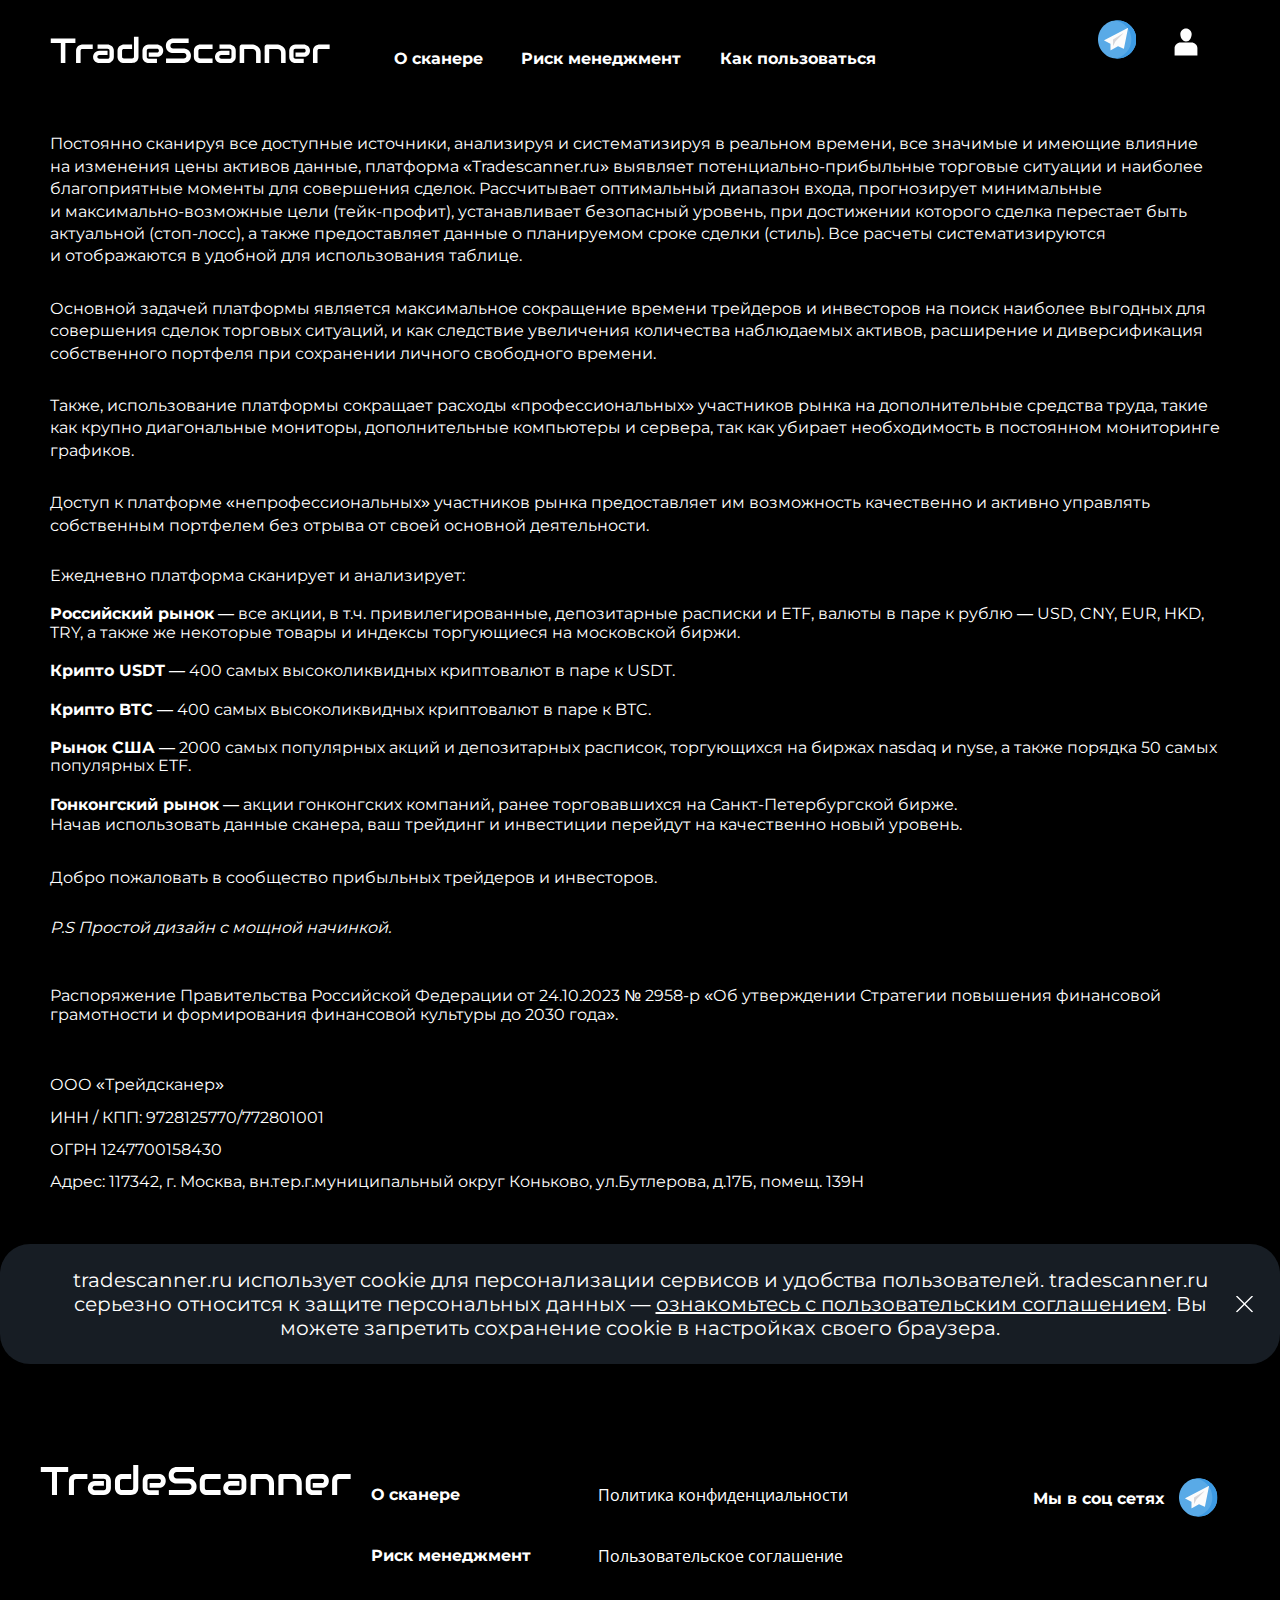
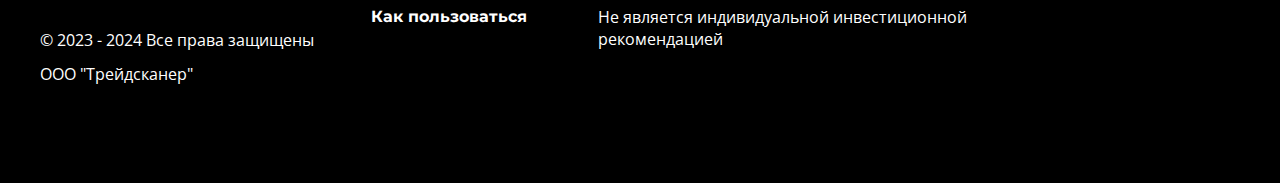
<file: page-about.html>
<!DOCTYPE html><html lang="ru" class="page"><head><meta charset="UTF-8"><meta name="viewport" content="width=device-width,initial-scale=1"><meta http-equiv="X-UA-Compatible" content="ie=edge"><title>New Site</title><link rel="stylesheet" href="./css/vendor.css"><link rel="stylesheet" href="./css/style.css"></head><body class="page__body"><div class="site-container"><!-- HEADER --><header class="header"><a href="index.html" class="header__logo logo"><picture><source srcset="./assets/img/logo.svg" media="(min-width: 1200px)"><source srcset="./assets/img/logo_mobile.svg" media="(max-width: 1199px)" width="74" height="62"><img loading="lazy" src="./assets/img/logo.svg" class="logo__img" width="339" height="62" alt="Логотип TradeScanner"></picture></a><nav class="nav" title="Меню навигации"><ul class="list-reset nav__list"><li class="nav__item"><a href="page-about.html" class="nav__link">О сканере</a></li><li class="nav__item"><a href="page-management.html" class="nav__link">Риск менеджмент</a></li><li class="nav__item"><a href="page-howtouse.html" class="nav__link">Как пользоваться</a></li></ul></nav><div class="header__account"><a href="#" class="telegram"><svg width="39" height="39" viewBox="0 0 39 39" fill="none" xmlns="http://www.w3.org/2000/svg" class="telegram__svg"><g clip-path="url(#clip0_0_112)"><path d="M19.5 39C30.2696 39 39 30.2696 39 19.5C39 8.73045 30.2696 0 19.5 0C8.73045 0 0 8.73045 0 19.5C0 30.2696 8.73045 39 19.5 39Z" fill="#59AAE7"/><path d="M19.5001 0C18.638 0 17.7892 0.0566719 16.9566 0.165064C26.5243 1.41146 33.9131 9.59255 33.9131 19.5C33.9131 29.4074 26.5243 37.5885 16.9565 38.8349C17.7892 38.9433 18.638 39 19.5001 39C30.2696 39 39.0001 30.2695 39.0001 19.5C39.0001 8.73052 30.2696 0 19.5001 0Z" fill="#3D9AE3"/><path d="M12.5447 23.7003L6.25577 20.5558C6.08339 20.4696 6.08171 20.2243 6.25287 20.1357L30.145 7.77763C30.3205 7.68684 30.5231 7.83941 30.4844 8.03319L26.3709 28.6009C26.3415 28.7477 26.1845 28.8302 26.0469 28.7713L20.4564 26.3755C20.3895 26.3467 20.3129 26.3506 20.2491 26.386L13.0251 30.3994C12.868 30.4866 12.6749 30.3731 12.6749 30.1933V23.9111C12.675 23.8218 12.6246 23.7402 12.5447 23.7003Z" fill="#FCFCFC"/><path d="M15.2581 25.8198L15.219 19.5411C15.2188 19.5009 15.2396 19.4635 15.2738 19.4426L25.4732 13.2119C25.5888 13.1413 25.7098 13.2944 25.6142 13.3905L17.8523 21.2076C17.8438 21.2162 17.8366 21.2261 17.8312 21.237L16.5035 23.8922L15.4745 25.8718C15.4193 25.9781 15.2588 25.9394 15.2581 25.8198Z" fill="#D8D7DA"/></g><defs><clipPath id="clip0_0_112"><rect width="39" height="39" fill="white"/></clipPath></defs></svg> </a><button class="btn-reset header__user header-user"><svg width="24" height="28" viewBox="0 0 24 28" fill="none" xmlns="http://www.w3.org/2000/svg" class="header-user__svg"><path d="M11.9992 13.406C13.7857 13.406 15.287 12.5313 16.341 10.8764C17.184 9.55287 17.6674 7.81173 17.6674 6.09935C17.6674 2.97741 15.1247 0.4375 11.9992 0.4375C8.87461 0.4375 6.33252 2.97741 6.33252 6.09935C6.33252 7.74451 6.81186 9.50387 7.61472 10.8056C8.66407 12.5068 10.1802 13.406 11.9992 13.406Z" fill="white"/><path d="M17.3744 14.4639H6.6256C3.30071 14.4639 0.595703 16.9933 0.595703 20.1025V27.5626H23.4043V20.1025C23.4043 16.9934 20.6993 14.4639 17.3744 14.4639Z" fill="white"/></svg></button><div class="header__popup header-popup hidden"><a href="#" class="header-popup__link">Личный кабинет</a> <a href="page-login.html" class="header-popup__link">Логин</a> <a href="#" class="header-popup__link">Подписки</a> <a href="#" class="header-popup__link">Контакты</a> <a href="page-payment.html" class="header-popup__link">Оплата</a> <a href="#" class="header-popup__link">Выход</a></div></div><div class="burger" title="Бургер меню"><button class="burger__btn" aria-label="Открыть меню" aria-expanded="false"><span class="burger__line"></span> <span class="burger__line"></span> <span class="burger__line"></span></button><div class="burger__menu" aria-hidden="true"><nav class="burger__nav" title="Меню навигации"><ul class="burger__list"><li class="burger__item"><a href="#" class="burger__link">О сканере</a></li><li class="burger__item"><a href="#" class="burger__link">Риск менеджмент</a></li><li class="burger__item"><a href="#" class="burger__link">Как пользоваться</a></li></ul></nav></div></div></header><!-- /HEADER --><main class="main"><!-- ABOUT --><section class="about"><p class="about__paragraph paragraph-common">Постоянно сканируя все доступные источники, анализируя и&nbsp;систематизируя в&nbsp;реальном времени, все значимые и&nbsp;имеющие влияние на&nbsp;изменения цены активов данные, платформа &laquo;Tradescanner.ru&raquo; выявляет потенциально-прибыльные торговые ситуации и&nbsp;наиболее благоприятные моменты для совершения сделок. Рассчитывает оптимальный диапазон входа, прогнозирует минимальные и&nbsp;максимально-возможные цели (тейк-профит), устанавливает безопасный уровень, при достижении которого сделка перестает быть актуальной (стоп-лосс), а&nbsp;также предоставляет данные о&nbsp;планируемом сроке сделки (стиль). Все расчеты систематизируются и&nbsp;отображаются в&nbsp;удобной для использования таблице.</p><p class="about__paragraph paragraph-common">Основной задачей платформы является максимальное сокращение времени трейдеров и&nbsp;инвесторов на&nbsp;поиск наиболее выгодных для совершения сделок торговых ситуаций, и&nbsp;как следствие увеличения количества наблюдаемых активов, расширение и&nbsp;диверсификация собственного портфеля при сохранении личного свободного времени.</p><p class="about__paragraph paragraph-common">Также, использование платформы сокращает расходы &laquo;профессиональных&raquo; участников рынка на&nbsp;дополнительные средства труда, такие как крупно диагональные мониторы, дополнительные компьютеры и&nbsp;сервера, так как убирает необходимость в&nbsp;постоянном мониторинге графиков.</p><p class="about__paragraph paragraph-common">Доступ к&nbsp;платформе &laquo;непрофессиональных&raquo; участников рынка предоставляет им&nbsp;возможность качественно и&nbsp;активно управлять собственным портфелем без отрыва от&nbsp;своей основной деятельности.</p><ul class="list-reset about__list"><li class="about__list-item">Ежедневно платформа сканирует и&nbsp;анализирует:</li><li class="about__list-item"><b>Российский рынок</b>&nbsp;&mdash; все акции, в&nbsp;т.ч. привилегированные, депозитарные расписки и&nbsp;ETF, валюты в&nbsp;паре к&nbsp;рублю&nbsp;&mdash; USD, CNY, EUR, HKD, TRY, а&nbsp;также&nbsp;же некоторые товары и&nbsp;индексы торгующиеся на&nbsp;московской биржи.</li><li class="about__list-item"><b>Крипто USDT</b>&nbsp;&mdash; 400 самых высоколиквидных криптовалют в&nbsp;паре к&nbsp;USDT.</li><li class="about__list-item"><b>Крипто BTC</b>&nbsp;&mdash; 400 самых высоколиквидных криптовалют в&nbsp;паре к&nbsp;BTC.</li><li class="about__list-item"><b>Рынок США</b>&nbsp;&mdash; 2000 самых популярных акций и&nbsp;депозитарных расписок, торгующихся на&nbsp;биржах nasdaq и&nbsp;nyse, а&nbsp;также порядка 50&nbsp;самых популярных ETF.</li><li class="about__list-item"><b>Гонконгский рынок</b>&nbsp;&mdash; акции гонконгских компаний, ранее торговавшихся на&nbsp;Санкт-Петербургской бирже.</li></ul><p class="about__paragraph paragraph-common">Начав использовать данные сканера, ваш трейдинг и&nbsp;инвестиции перейдут на&nbsp;качественно новый уровень.</p><p class="about__paragraph paragraph-common">Добро пожаловать в&nbsp;сообщество прибыльных трейдеров и&nbsp;инвесторов.</p><div class="about__ps">P.S Простой дизайн с&nbsp;мощной начинкой.</div><div class="about__gover">Распоряжение Правительства Российской Федерации от&nbsp;24.10.2023 &#8470;&nbsp;2958-р &laquo;Об&nbsp;утверждении Стратегии повышения финансовой грамотности и&nbsp;формирования финансовой культуры до&nbsp;2030&nbsp;года&raquo;.</div><div class="about__firm firm-about"><div class="firm-about__name">ООО «Трейдсканер»</div><div class="firm-about__inn">ИНН / КПП: 9728125770/772801001</div><div class="firm-about__ogrn">ОГРН 1247700158430</div><address class="firm-about__address">Адрес: 117342, г. Москва, вн.тер.г.муниципальный округ Коньково, ул.Бутлерова, д.17Б, помещ. 139Н</address></div></section><!-- /ABOUT --><div class="cookies">tradescanner.ru использует cookie для персонализации сервисов и удобства пользователей. tradescanner.ru серьезно относится к защите персональных данных — <a href="#">ознакомьтесь с пользовательским соглашением</a>. Вы можете запретить сохранение cookie в настройках своего браузера. <button class="btn-reset cookies__close" aria-label="Закрыть окно"><img loading="lazy" src="./assets/img/close.svg" class="cookies__close-svg" width="17" height="17" alt="Закрыть окно"></button></div></main><!-- FOOTER --><footer class="footer"><div class="footer__block footer__block--logo"><a href="#" class="footer__logo logo"><picture><source srcset="./assets/img/logo.svg" media="(min-width: 768px)"><source srcset="./assets/img/logo_mobile.svg" media="(max-width: 767px)" width="74" height="62"><img loading="lazy" src="./assets/img/logo.svg" class="logo__img" width="339" height="62" alt="Логотип TradeScanner"></picture></a></div><div class="footer__block footer__block--nav"><nav class="nav footer__nav" title="Навигация по сайту"><ul class="list-reset nav__list footer__nav-list"><li class="nav__item nav__item--active footer__nav-item"><a href="page-about.html" class="nav__link">О сканере</a></li><li class="nav__item footer__nav-item"><a href="page-management.html" class="nav__link">Риск менеджмент</a></li><li class="nav__item footer__nav-item"><a href="page-howtouse.html" class="nav__link">Как пользоваться</a></li></ul></nav></div><div class="footer__block footer__block--links"><ul class="list-reset footer__list"><li class="footer__item"><a href="page-polityc.html" class="footer__link">Политика конфиденциальности</a></li><li class="footer__item"><a href="page-terms.html" class="footer__link">Пользовательское соглашение</a></li><li class="footer__item"><a href="page-recomend.html" class="footer__link">Не является индивидуальной инвестиционной рекомендацией</a></li></ul></div><div class="footer__block footer__block--social"><span class="footer__label">Мы в соц сетях</span> <a href="#" class="telegram"><svg width="39" height="39" viewBox="0 0 39 39" fill="none" xmlns="http://www.w3.org/2000/svg" class="telegram__svg"><g clip-path="url(#clip0_0_112)"><path d="M19.5 39C30.2696 39 39 30.2696 39 19.5C39 8.73045 30.2696 0 19.5 0C8.73045 0 0 8.73045 0 19.5C0 30.2696 8.73045 39 19.5 39Z" fill="#59AAE7"/><path d="M19.5001 0C18.638 0 17.7892 0.0566719 16.9566 0.165064C26.5243 1.41146 33.9131 9.59255 33.9131 19.5C33.9131 29.4074 26.5243 37.5885 16.9565 38.8349C17.7892 38.9433 18.638 39 19.5001 39C30.2696 39 39.0001 30.2695 39.0001 19.5C39.0001 8.73052 30.2696 0 19.5001 0Z" fill="#3D9AE3"/><path d="M12.5447 23.7003L6.25577 20.5558C6.08339 20.4696 6.08171 20.2243 6.25287 20.1357L30.145 7.77763C30.3205 7.68684 30.5231 7.83941 30.4844 8.03319L26.3709 28.6009C26.3415 28.7477 26.1845 28.8302 26.0469 28.7713L20.4564 26.3755C20.3895 26.3467 20.3129 26.3506 20.2491 26.386L13.0251 30.3994C12.868 30.4866 12.6749 30.3731 12.6749 30.1933V23.9111C12.675 23.8218 12.6246 23.7402 12.5447 23.7003Z" fill="#FCFCFC"/><path d="M15.2581 25.8198L15.219 19.5411C15.2188 19.5009 15.2396 19.4635 15.2738 19.4426L25.4732 13.2119C25.5888 13.1413 25.7098 13.2944 25.6142 13.3905L17.8523 21.2076C17.8438 21.2162 17.8366 21.2261 17.8312 21.237L16.5035 23.8922L15.4745 25.8718C15.4193 25.9781 15.2588 25.9394 15.2581 25.8198Z" fill="#D8D7DA"/></g><defs><clipPath id="clip0_0_112"><rect width="39" height="39" fill="white"/></clipPath></defs></svg></a></div><div class="footer__rights"><span>© 2023 - 2024 Все права защищены</span> <span>ООО "Трейдсканер"</span></div></footer><!-- /FOOTER --></div><script defer="defer" src="js/script.js"></script></body></html>
</file>
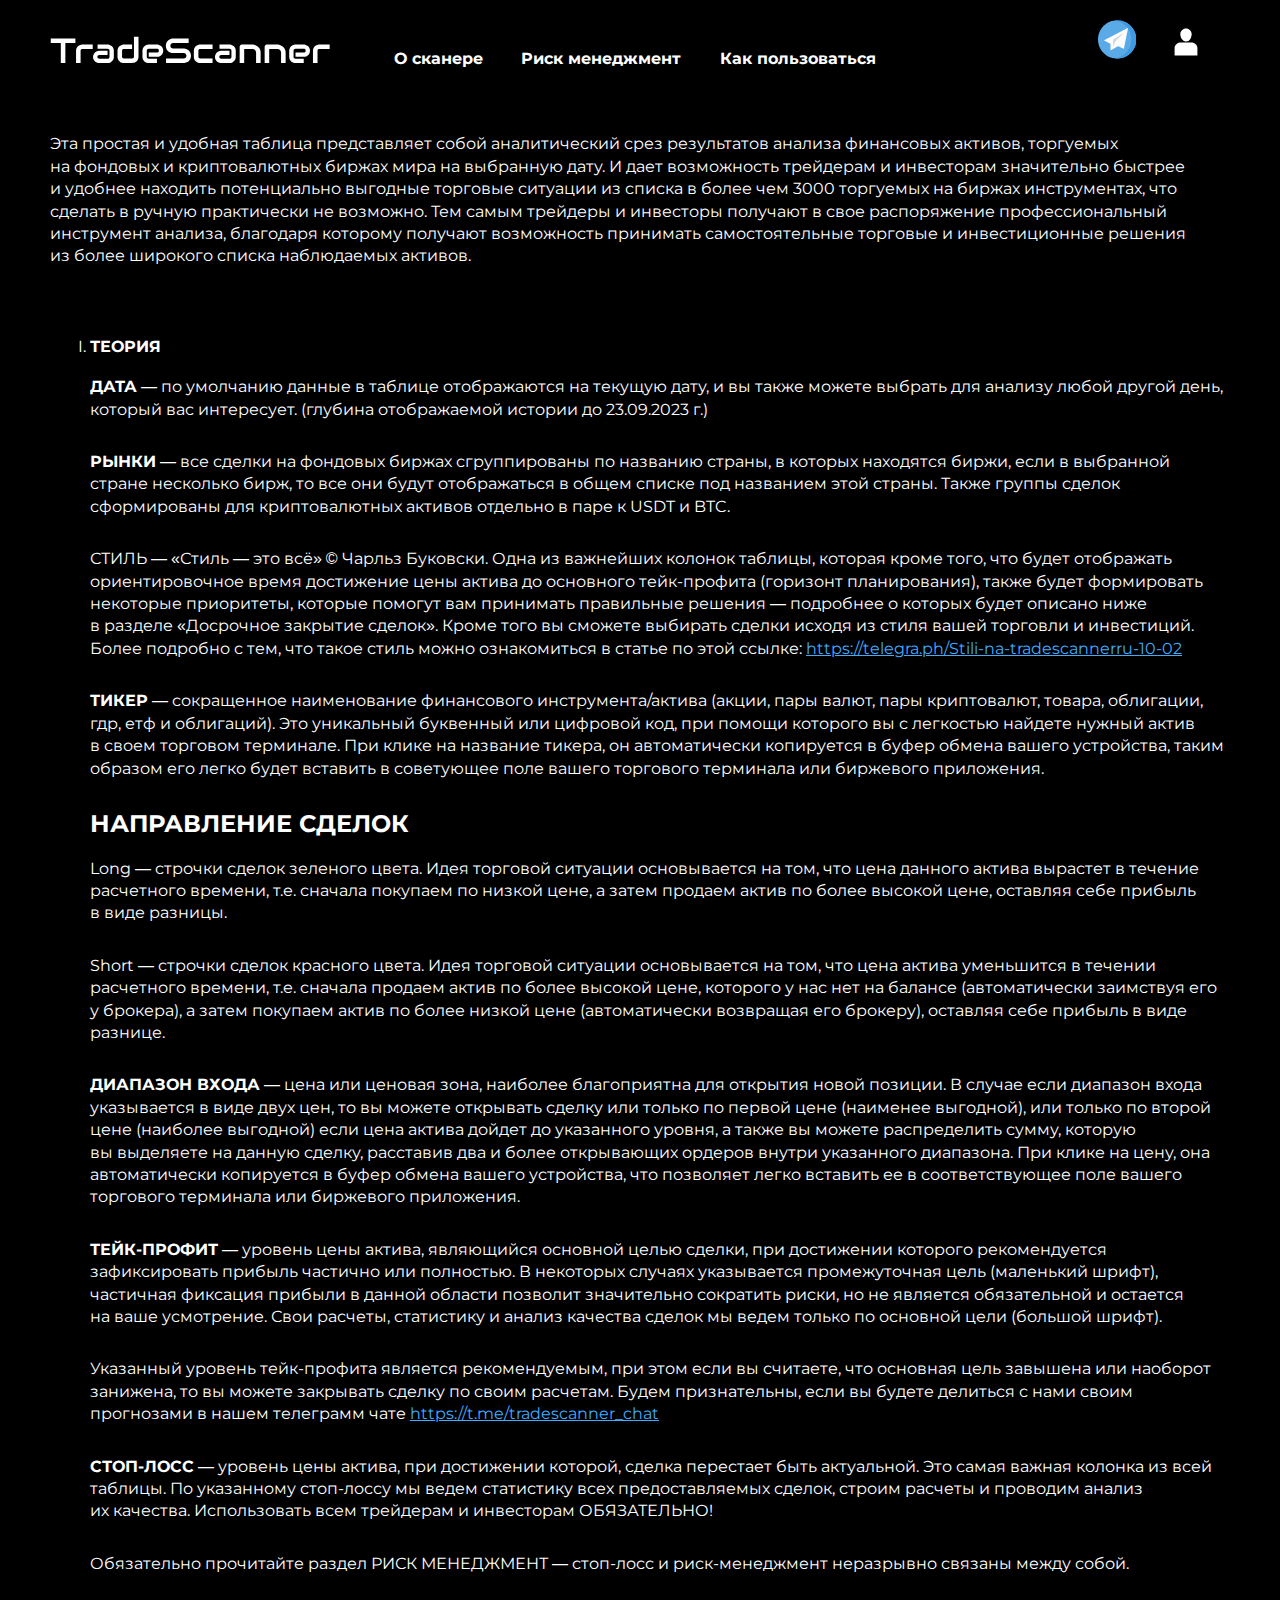
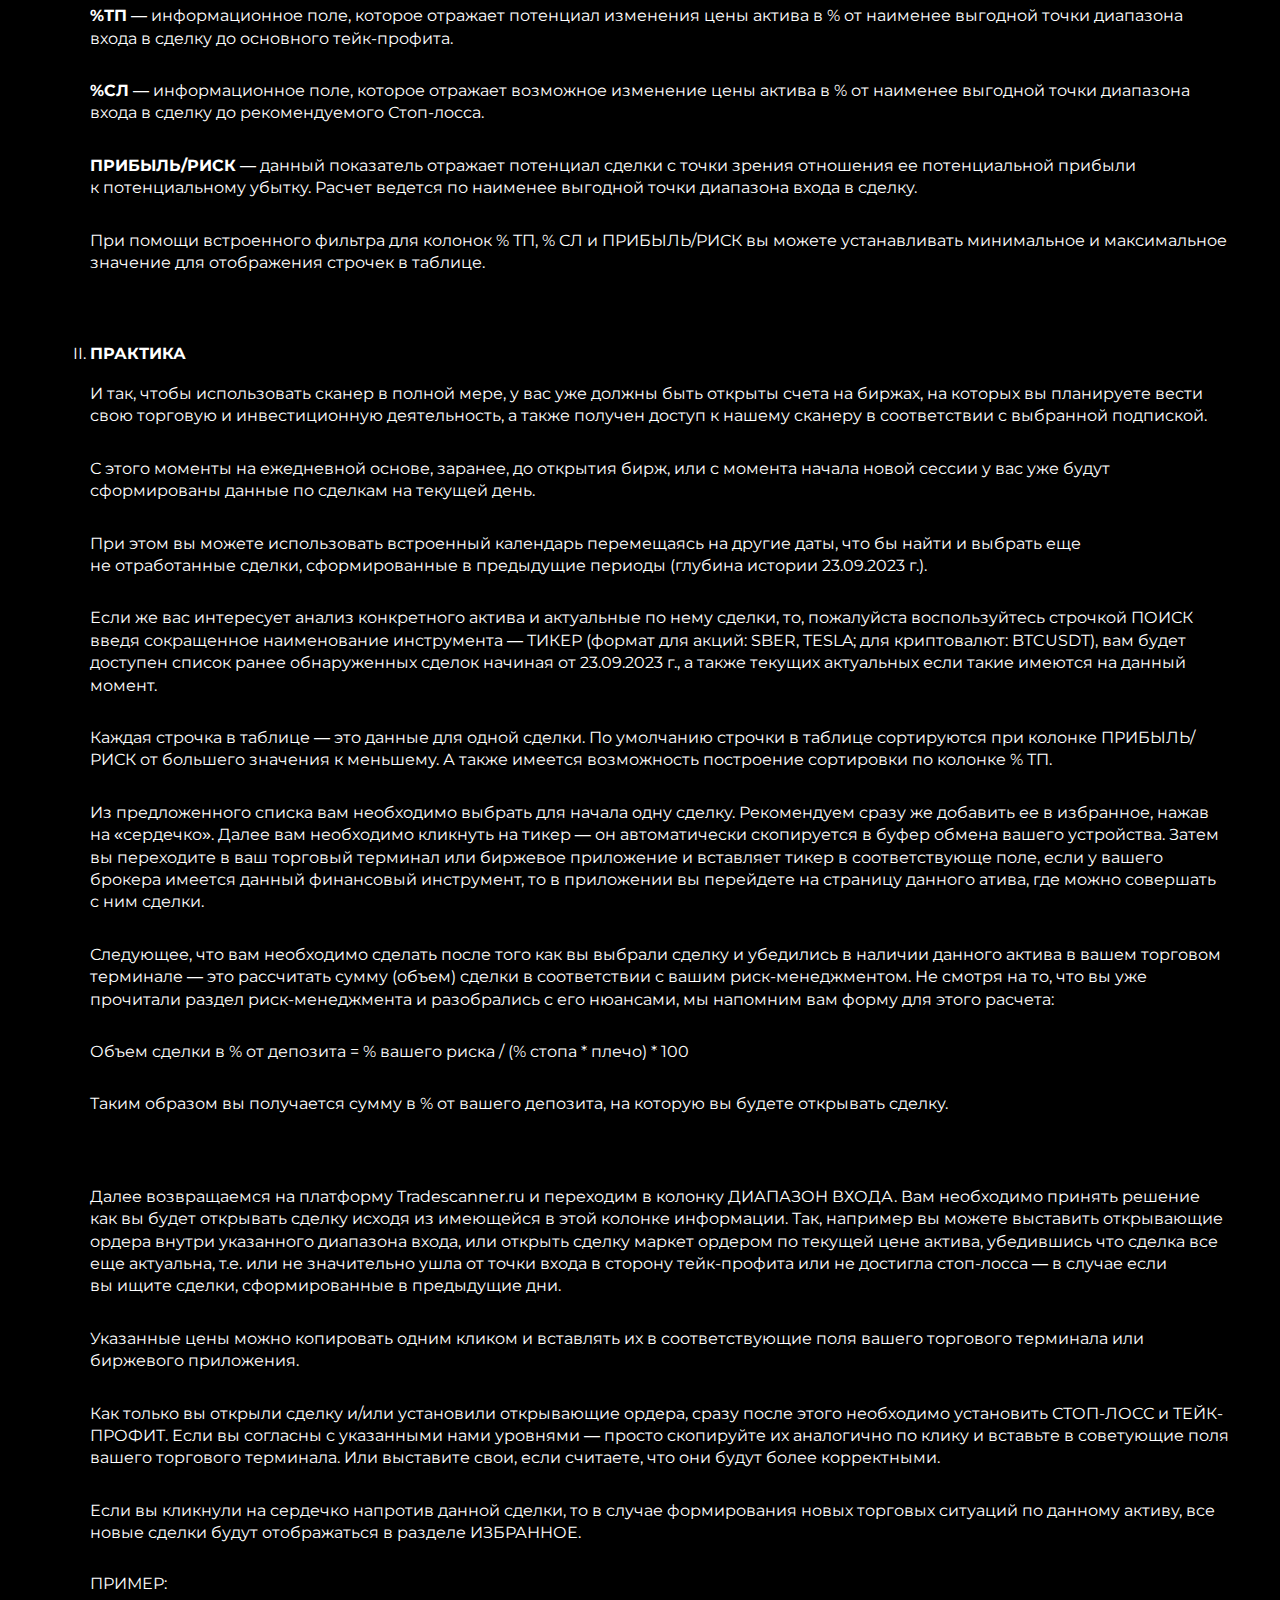
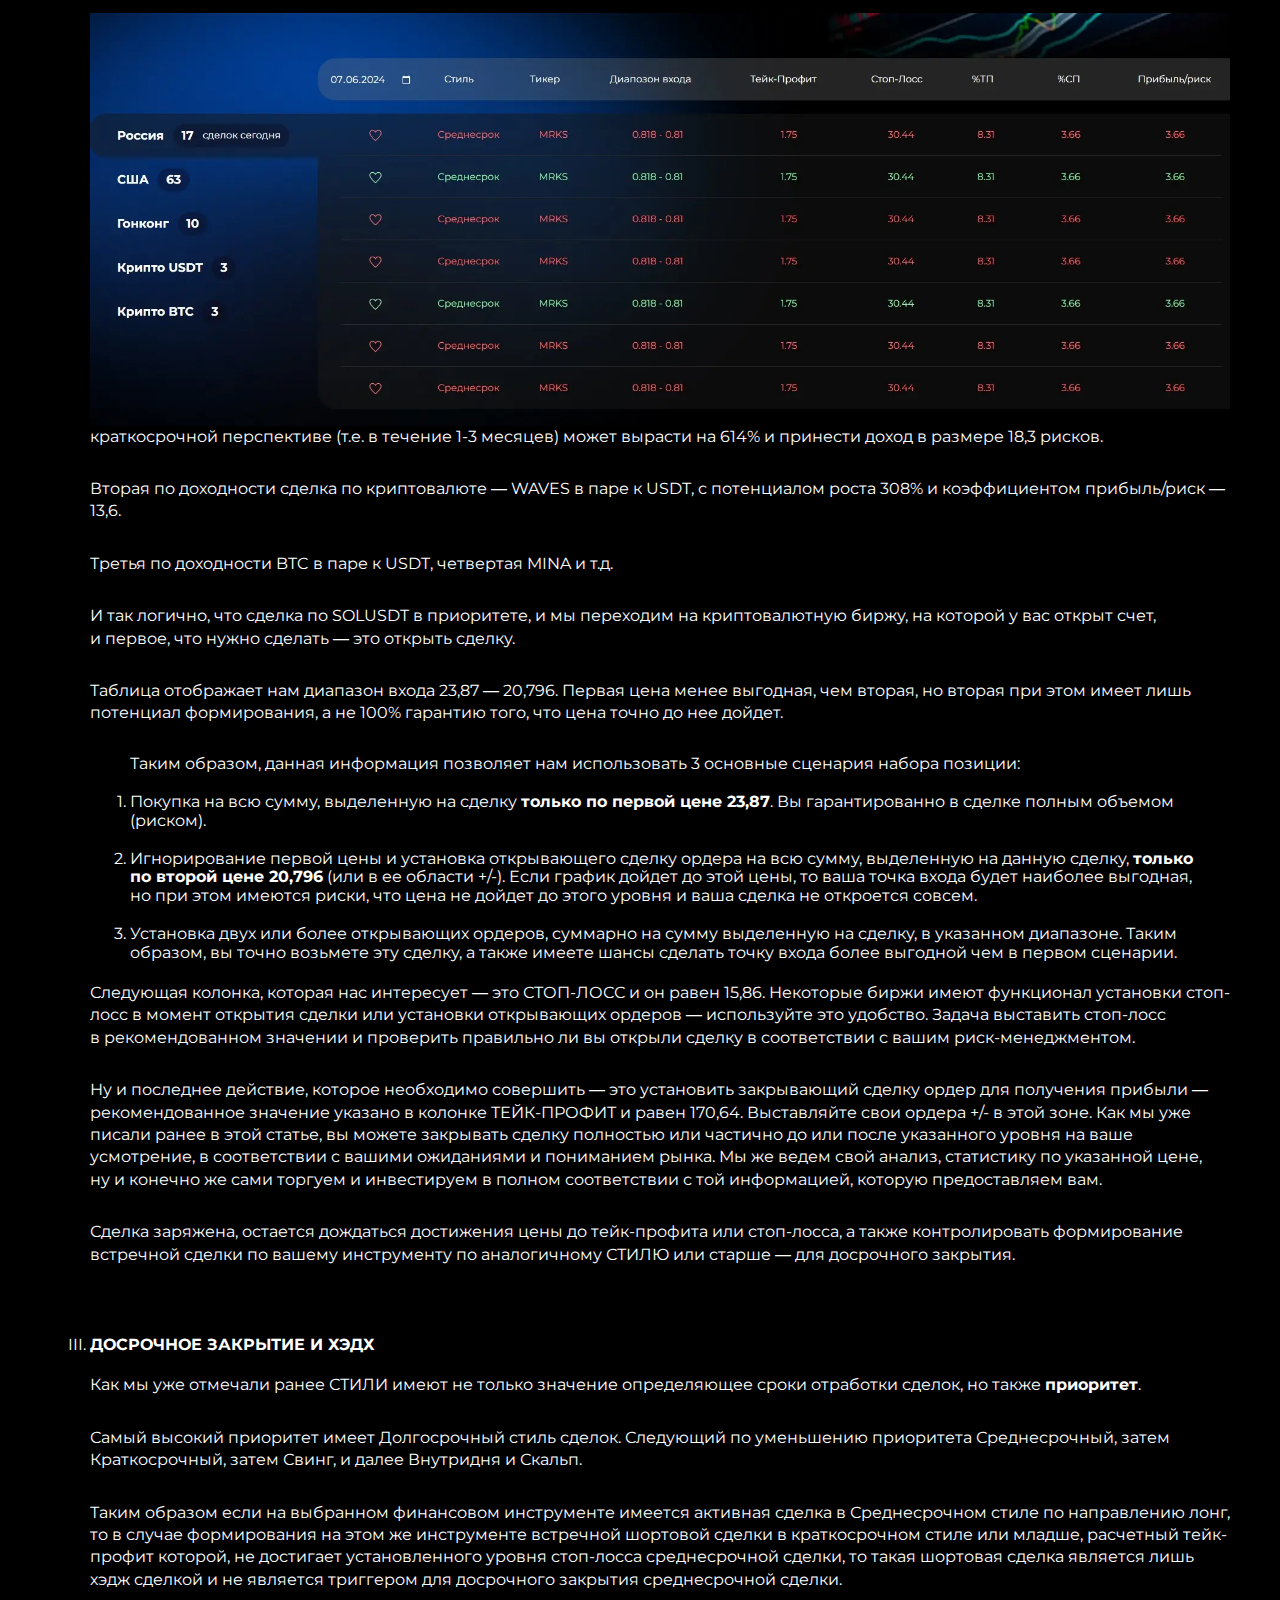
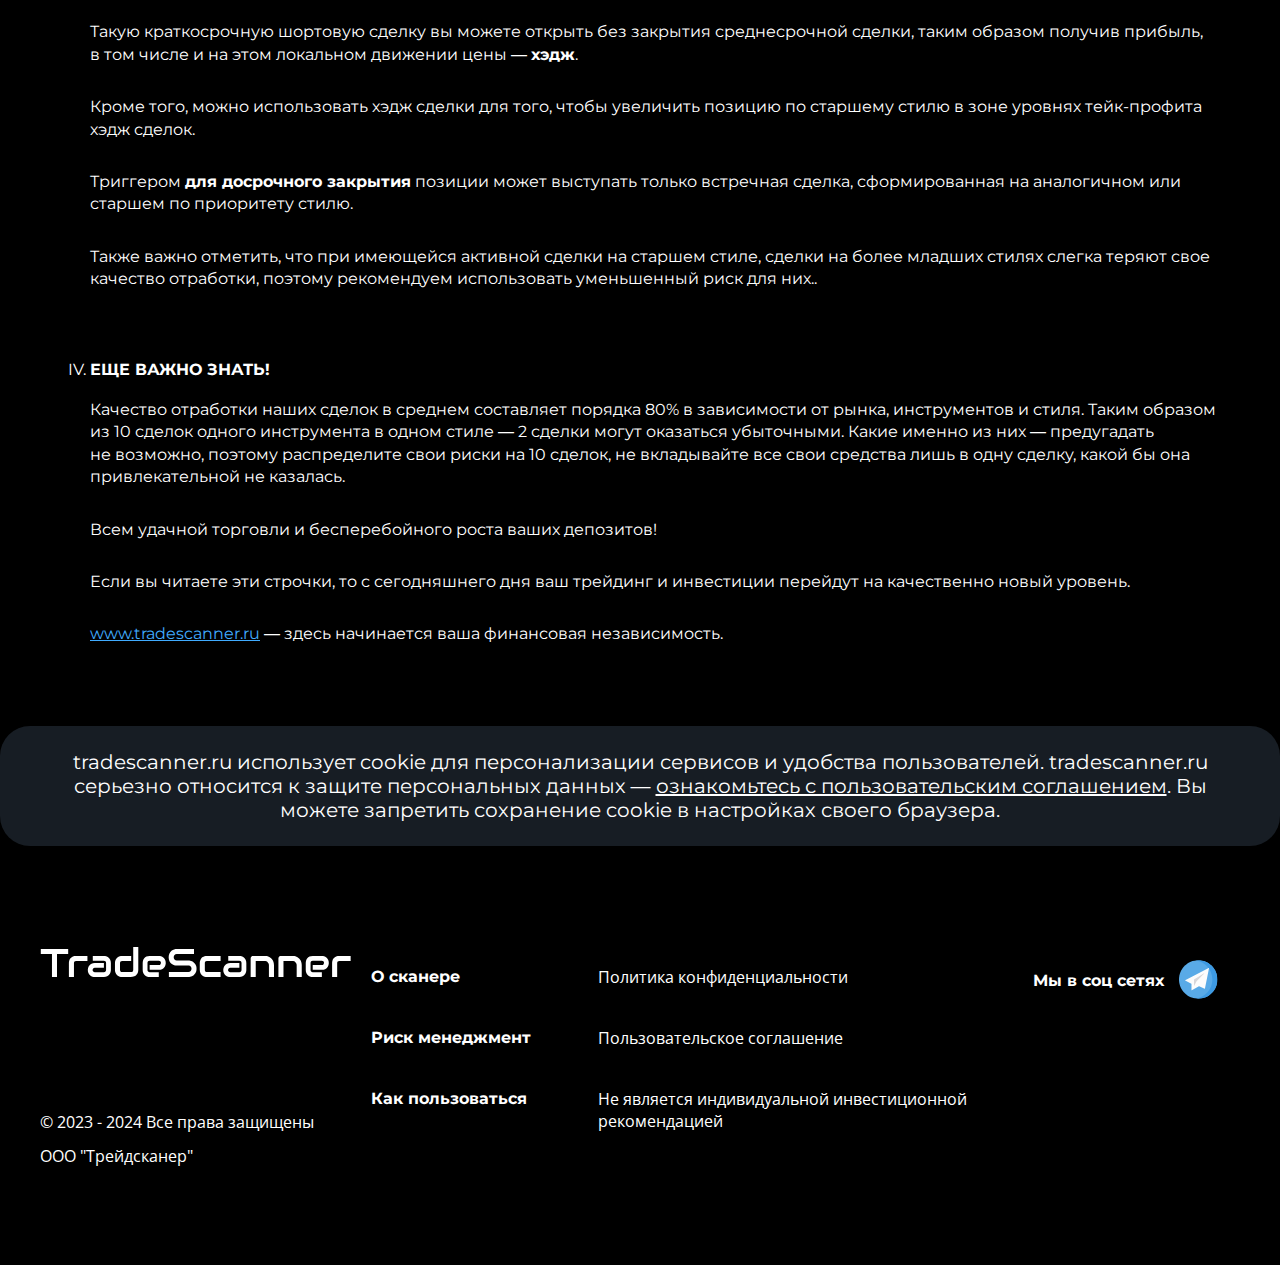
<file: page-howtouse.html>
<!DOCTYPE html><html lang="ru" class="page"><head><meta charset="UTF-8"><meta name="viewport" content="width=device-width,initial-scale=1"><meta http-equiv="X-UA-Compatible" content="ie=edge"><title>New Site</title><link rel="stylesheet" href="./css/vendor.css"><link rel="stylesheet" href="./css/style.css"></head><body class="page__body"><div class="site-container"><!-- HEADER --><header class="header"><a href="index.html" class="header__logo logo"><picture><source srcset="./assets/img/logo.svg" media="(min-width: 1200px)"><source srcset="./assets/img/logo_mobile.svg" media="(max-width: 1199px)" width="74" height="62"><img loading="lazy" src="./assets/img/logo.svg" class="logo__img" width="339" height="62" alt="Логотип TradeScanner"></picture></a><nav class="nav" title="Меню навигации"><ul class="list-reset nav__list"><li class="nav__item"><a href="page-about.html" class="nav__link">О сканере</a></li><li class="nav__item"><a href="page-management.html" class="nav__link">Риск менеджмент</a></li><li class="nav__item"><a href="page-howtouse.html" class="nav__link">Как пользоваться</a></li></ul></nav><div class="header__account"><a href="#" class="telegram"><svg width="39" height="39" viewBox="0 0 39 39" fill="none" xmlns="http://www.w3.org/2000/svg" class="telegram__svg"><g clip-path="url(#clip0_0_112)"><path d="M19.5 39C30.2696 39 39 30.2696 39 19.5C39 8.73045 30.2696 0 19.5 0C8.73045 0 0 8.73045 0 19.5C0 30.2696 8.73045 39 19.5 39Z" fill="#59AAE7"/><path d="M19.5001 0C18.638 0 17.7892 0.0566719 16.9566 0.165064C26.5243 1.41146 33.9131 9.59255 33.9131 19.5C33.9131 29.4074 26.5243 37.5885 16.9565 38.8349C17.7892 38.9433 18.638 39 19.5001 39C30.2696 39 39.0001 30.2695 39.0001 19.5C39.0001 8.73052 30.2696 0 19.5001 0Z" fill="#3D9AE3"/><path d="M12.5447 23.7003L6.25577 20.5558C6.08339 20.4696 6.08171 20.2243 6.25287 20.1357L30.145 7.77763C30.3205 7.68684 30.5231 7.83941 30.4844 8.03319L26.3709 28.6009C26.3415 28.7477 26.1845 28.8302 26.0469 28.7713L20.4564 26.3755C20.3895 26.3467 20.3129 26.3506 20.2491 26.386L13.0251 30.3994C12.868 30.4866 12.6749 30.3731 12.6749 30.1933V23.9111C12.675 23.8218 12.6246 23.7402 12.5447 23.7003Z" fill="#FCFCFC"/><path d="M15.2581 25.8198L15.219 19.5411C15.2188 19.5009 15.2396 19.4635 15.2738 19.4426L25.4732 13.2119C25.5888 13.1413 25.7098 13.2944 25.6142 13.3905L17.8523 21.2076C17.8438 21.2162 17.8366 21.2261 17.8312 21.237L16.5035 23.8922L15.4745 25.8718C15.4193 25.9781 15.2588 25.9394 15.2581 25.8198Z" fill="#D8D7DA"/></g><defs><clipPath id="clip0_0_112"><rect width="39" height="39" fill="white"/></clipPath></defs></svg> </a><button class="btn-reset header__user header-user"><svg width="24" height="28" viewBox="0 0 24 28" fill="none" xmlns="http://www.w3.org/2000/svg" class="header-user__svg"><path d="M11.9992 13.406C13.7857 13.406 15.287 12.5313 16.341 10.8764C17.184 9.55287 17.6674 7.81173 17.6674 6.09935C17.6674 2.97741 15.1247 0.4375 11.9992 0.4375C8.87461 0.4375 6.33252 2.97741 6.33252 6.09935C6.33252 7.74451 6.81186 9.50387 7.61472 10.8056C8.66407 12.5068 10.1802 13.406 11.9992 13.406Z" fill="white"/><path d="M17.3744 14.4639H6.6256C3.30071 14.4639 0.595703 16.9933 0.595703 20.1025V27.5626H23.4043V20.1025C23.4043 16.9934 20.6993 14.4639 17.3744 14.4639Z" fill="white"/></svg></button><div class="header__popup header-popup hidden"><a href="#" class="header-popup__link">Личный кабинет</a> <a href="page-login.html" class="header-popup__link">Логин</a> <a href="#" class="header-popup__link">Подписки</a> <a href="#" class="header-popup__link">Контакты</a> <a href="page-payment.html" class="header-popup__link">Оплата</a> <a href="#" class="header-popup__link">Выход</a></div></div><div class="burger" title="Бургер меню"><button class="burger__btn" aria-label="Открыть меню" aria-expanded="false"><span class="burger__line"></span> <span class="burger__line"></span> <span class="burger__line"></span></button><div class="burger__menu" aria-hidden="true"><nav class="burger__nav" title="Меню навигации"><ul class="burger__list"><li class="burger__item"><a href="#" class="burger__link">О сканере</a></li><li class="burger__item"><a href="#" class="burger__link">Риск менеджмент</a></li><li class="burger__item"><a href="#" class="burger__link">Как пользоваться</a></li></ul></nav></div></div></header><!-- /HEADER --><main class="main"><!-- HOWTOUSE --><section class="howtouse"><p class="howtouse__paragraph paragraph-common bigmargin">Эта простая и&nbsp;удобная таблица представляет собой аналитический срез результатов анализа финансовых активов, торгуемых на&nbsp;фондовых и&nbsp;криптовалютных биржах мира на&nbsp;выбранную дату. И&nbsp;дает возможность трейдерам и&nbsp;инвесторам значительно быстрее и&nbsp;удобнее находить потенциально выгодные торговые ситуации из&nbsp;списка в&nbsp;более чем 3000 торгуемых на&nbsp;биржах инструментах, что сделать в&nbsp;ручную практически не&nbsp;возможно. Тем самым трейдеры и&nbsp;инвесторы получают в&nbsp;свое распоряжение профессиональный инструмент анализа, благодаря которому получают возможность принимать самостоятельные торговые и&nbsp;инвестиционные решения из&nbsp;более широкого списка наблюдаемых активов.</p><ol class="howtouse__list"><li class="howtouse__list-item"><b class="howtouse__list-title">ТЕОРИЯ</b><p class="howtouse__paragraph paragraph-common"><b>ДАТА</b>&nbsp;&mdash; по&nbsp;умолчанию данные в&nbsp;таблице отображаются на&nbsp;текущую дату, и&nbsp;вы&nbsp;также можете выбрать для анализу любой другой день, который вас интересует. (глубина отображаемой истории до&nbsp;23.09.2023&nbsp;г.)</p><p class="howtouse__paragraph paragraph-common"><b>РЫНКИ</b>&nbsp;&mdash; все сделки на&nbsp;фондовых биржах сгруппированы по&nbsp;названию страны, в&nbsp;которых находятся биржи, если в&nbsp;выбранной стране несколько бирж, то&nbsp;все они будут отображаться в&nbsp;общем списке под названием этой страны. Также группы сделок сформированы для криптовалютных активов отдельно в&nbsp;паре к&nbsp;USDT и&nbsp;BTC.</p><p class="howtouse__paragraph paragraph-common">СТИЛЬ&nbsp;&mdash; &laquo;Стиль&nbsp;&mdash; это всё&raquo; &copy;&nbsp;Чарльз Буковски. Одна из&nbsp;важнейших колонок таблицы, которая кроме того, что будет отображать ориентировочное время достижение цены актива до&nbsp;основного тейк-профита (горизонт планирования), также будет формировать некоторые приоритеты, которые помогут вам принимать правильные решения&nbsp;&mdash; подробнее о&nbsp;которых будет описано ниже в&nbsp;разделе &laquo;Досрочное закрытие сделок&raquo;. Кроме того вы&nbsp;сможете выбирать сделки исходя из&nbsp;стиля вашей торговли и&nbsp;инвестиций. Более подробно с&nbsp;тем, что такое стиль можно ознакомиться в&nbsp;статье по&nbsp;этой ссылке: <a class="howtouse__link" href="https://telegra.ph/Stili-na-tradescannerru-10-02">https://telegra.ph/Stili-na-tradescannerru-10-02</a></p><p class="howtouse__paragraph paragraph-common"><b>ТИКЕР</b>&nbsp;&mdash; сокращенное наименование финансового инструмента/актива (акции, пары валют, пары криптовалют, товара, облигации, гдр, етф и&nbsp;облигаций). Это уникальный буквенный или цифровой код, при помощи которого вы&nbsp;с&nbsp;легкостью найдете нужный актив в&nbsp;своем торговом терминале. При клике на&nbsp;название тикера, он&nbsp;автоматически копируется в&nbsp;буфер обмена вашего устройства, таким образом его легко будет вставить в&nbsp;советующее поле вашего торгового терминала или биржевого приложения.</p><h2 class="howtouse__title">НАПРАВЛЕНИЕ СДЕЛОК</h2><p class="howtouse__paragraph paragraph-common">Long&nbsp;&mdash; строчки сделок зеленого цвета. Идея торговой ситуации основывается на&nbsp;том, что цена данного актива вырастет в&nbsp;течение расчетного времени, т.е. сначала покупаем по&nbsp;низкой цене, а&nbsp;затем продаем актив по&nbsp;более высокой цене, оставляя себе прибыль в&nbsp;виде разницы.</p><p class="howtouse__paragraph paragraph-common">Short&nbsp;&mdash; строчки сделок красного цвета. Идея торговой ситуации основывается на&nbsp;том, что цена актива уменьшится в&nbsp;течении расчетного времени, т.е. сначала продаем актив по&nbsp;более высокой цене, которого у&nbsp;нас нет на&nbsp;балансе (автоматически заимствуя его у&nbsp;брокера), а&nbsp;затем покупаем актив по&nbsp;более низкой цене (автоматически возвращая его брокеру), оставляя себе прибыль в&nbsp;виде разнице.</p><p class="howtouse__paragraph paragraph-common"><b>ДИАПАЗОН ВХОДА</b>&nbsp;&mdash; цена или ценовая зона, наиболее благоприятна для открытия новой позиции. В&nbsp;случае если диапазон входа указывается в&nbsp;виде двух цен, то&nbsp;вы&nbsp;можете открывать сделку или только по&nbsp;первой цене (наименее выгодной), или только по&nbsp;второй цене (наиболее выгодной) если цена актива дойдет до&nbsp;указанного уровня, а&nbsp;также вы&nbsp;можете распределить сумму, которую вы&nbsp;выделяете на&nbsp;данную сделку, расставив два и&nbsp;более открывающих ордеров внутри указанного диапазона. При клике на&nbsp;цену, она автоматически копируется в&nbsp;буфер обмена вашего устройства, что позволяет легко вставить ее&nbsp;в&nbsp;соответствующее поле вашего торгового терминала или биржевого приложения.</p><p class="howtouse__paragraph paragraph-common"><b>ТЕЙК-ПРОФИТ</b>&nbsp;&mdash; уровень цены актива, являющийся основной целью сделки, при достижении которого рекомендуется зафиксировать прибыль частично или полностью. В&nbsp;некоторых случаях указывается промежуточная цель (маленький шрифт), частичная фиксация прибыли в&nbsp;данной области позволит значительно сократить риски, но&nbsp;не&nbsp;является обязательной и&nbsp;остается на&nbsp;ваше усмотрение. Свои расчеты, статистику и&nbsp;анализ качества сделок мы&nbsp;ведем только по&nbsp;основной цели (большой шрифт).</p><p class="howtouse__paragraph paragraph-common">Указанный уровень тейк-профита является рекомендуемым, при этом если вы&nbsp;считаете, что основная цель завышена или наоборот занижена, то&nbsp;вы&nbsp;можете закрывать сделку по&nbsp;своим расчетам. Будем признательны, если вы&nbsp;будете делиться с&nbsp;нами своим прогнозами в&nbsp;нашем телеграмм чате <a class="howtouse__link" href="https://t.me/tradescanner_chat">https://t.me/tradescanner_chat</a></p><p class="howtouse__paragraph paragraph-common"><b>СТОП-ЛОСС</b>&nbsp;&mdash; уровень цены актива, при достижении которой, сделка перестает быть актуальной. Это самая важная колонка из&nbsp;всей таблицы. По&nbsp;указанному стоп-лоссу мы&nbsp;ведем статистику всех предоставляемых сделок, строим расчеты и&nbsp;проводим анализ их&nbsp;качества. Использовать всем трейдерам и&nbsp;инвесторам ОБЯЗАТЕЛЬНО!</p><p class="howtouse__paragraph paragraph-common">Обязательно прочитайте раздел РИСК МЕНЕДЖМЕНТ&nbsp;&mdash; стоп-лосс и&nbsp;риск-менеджмент неразрывно связаны между собой.</p><p class="howtouse__paragraph paragraph-common"><b>%ТП</b>&nbsp;&mdash; информационное поле, которое отражает потенциал изменения цены актива в&nbsp;%&nbsp;от&nbsp;наименее выгодной точки диапазона входа в&nbsp;сделку до&nbsp;основного тейк-профита.</p><p class="howtouse__paragraph paragraph-common"><b>%СЛ</b>&nbsp;&mdash; информационное поле, которое отражает возможное изменение цены актива в&nbsp;%&nbsp;от&nbsp;наименее выгодной точки диапазона входа в&nbsp;сделку до&nbsp;рекомендуемого Стоп-лосса.</p><p class="howtouse__paragraph paragraph-common"><b>ПРИБЫЛЬ/РИСК</b>&nbsp;&mdash; данный показатель отражает потенциал сделки с&nbsp;точки зрения отношения ее&nbsp;потенциальной прибыли к&nbsp;потенциальному убытку. Расчет ведется по&nbsp;наименее выгодной точки диапазона входа в&nbsp;сделку.</p><p class="howtouse__paragraph paragraph-common bigmargin">При помощи встроенного фильтра для колонок %&nbsp;ТП, %&nbsp;СЛ и&nbsp;ПРИБЫЛЬ/РИСК вы&nbsp;можете устанавливать минимальное и&nbsp;максимальное значение для отображения строчек в&nbsp;таблице.</p></li><li class="howtouse__list-item"><b class="howtouse__list-title">ПРАКТИКА</b><p class="howtouse__paragraph paragraph-common">И&nbsp;так, чтобы использовать сканер в&nbsp;полной мере, у&nbsp;вас уже должны быть открыты счета на&nbsp;биржах, на&nbsp;которых вы&nbsp;планируете вести свою торговую и&nbsp;инвестиционную деятельность, а&nbsp;также получен доступ к&nbsp;нашему сканеру в&nbsp;соответствии с&nbsp;выбранной подпиской.</p><p class="howtouse__paragraph paragraph-common">С&nbsp;этого моменты на&nbsp;ежедневной основе, заранее, до&nbsp;открытия бирж, или с&nbsp;момента начала новой сессии у&nbsp;вас уже будут сформированы данные по&nbsp;сделкам на&nbsp;текущей день.</p><p class="howtouse__paragraph paragraph-common">При этом вы&nbsp;можете использовать встроенный календарь перемещаясь на&nbsp;другие даты, что&nbsp;бы найти и&nbsp;выбрать еще не&nbsp;отработанные сделки, сформированные в&nbsp;предыдущие периоды (глубина истории 23.09.2023&nbsp;г.).</p><p class="howtouse__paragraph paragraph-common">Если&nbsp;же вас интересует анализ конкретного актива и&nbsp;актуальные по&nbsp;нему сделки, то, пожалуйста воспользуйтесь строчкой ПОИСК введя сокращенное наименование инструмента&nbsp;&mdash; ТИКЕР (формат для акций: SBER, TESLA; для криптовалют: BTCUSDT), вам будет доступен список ранее обнаруженных сделок начиная от&nbsp;23.09.2023&nbsp;г., а&nbsp;также текущих актуальных если такие имеются на&nbsp;данный момент.</p><p class="howtouse__paragraph paragraph-common">Каждая строчка в&nbsp;таблице&nbsp;&mdash; это данные для одной сделки. По&nbsp;умолчанию строчки в&nbsp;таблице сортируются при колонке ПРИБЫЛЬ/РИСК от&nbsp;большего значения к&nbsp;меньшему. А&nbsp;также имеется возможность построение сортировки по&nbsp;колонке %&nbsp;ТП.</p><p class="howtouse__paragraph paragraph-common">Из&nbsp;предложенного списка вам необходимо выбрать для начала одну сделку. Рекомендуем сразу&nbsp;же добавить ее&nbsp;в&nbsp;избранное, нажав на&nbsp;&laquo;сердечко&raquo;. Далее вам необходимо кликнуть на&nbsp;тикер&nbsp;&mdash; он&nbsp;автоматически скопируется в&nbsp;буфер обмена вашего устройства. Затем вы&nbsp;переходите в&nbsp;ваш торговый терминал или биржевое приложение и&nbsp;вставляет тикер в&nbsp;соответствующе поле, если у&nbsp;вашего брокера имеется данный финансовый инструмент, то&nbsp;в&nbsp;приложении вы&nbsp;перейдете на&nbsp;страницу данного атива, где можно совершать с&nbsp;ним сделки.</p><p class="howtouse__paragraph paragraph-common">Следующее, что вам необходимо сделать после того как вы&nbsp;выбрали сделку и&nbsp;убедились в&nbsp;наличии данного актива в&nbsp;вашем торговом терминале&nbsp;&mdash; это рассчитать сумму (объем) сделки в&nbsp;соответствии с&nbsp;вашим риск-менеджментом. Не&nbsp;смотря на&nbsp;то, что вы&nbsp;уже прочитали раздел риск-менеджмента и&nbsp;разобрались с&nbsp;его нюансами, мы&nbsp;напомним вам форму для этого расчета:</p><p class="howtouse__paragraph paragraph-common">Объем сделки в % от депозита = % вашего риска / (% стопа * плечо) * 100</p><p class="howtouse__paragraph paragraph-common bigmargin">Таким образом вы&nbsp;получается сумму в&nbsp;%&nbsp;от&nbsp;вашего депозита, на&nbsp;которую вы&nbsp;будете открывать сделку.</p><p class="howtouse__paragraph paragraph-common">Далее возвращаемся на&nbsp;платформу Tradescanner.ru и&nbsp;переходим в&nbsp;колонку ДИАПАЗОН ВХОДА. Вам необходимо принять решение как вы&nbsp;будет открывать сделку исходя из&nbsp;имеющейся в&nbsp;этой колонке информации. Так, например вы&nbsp;можете выставить открывающие ордера внутри указанного диапазона входа, или открыть сделку маркет ордером по&nbsp;текущей цене актива, убедившись что сделка все еще актуальна, т.е. или не&nbsp;значительно ушла от&nbsp;точки входа в&nbsp;сторону тейк-профита или не&nbsp;достигла стоп-лосса&nbsp;&mdash; в&nbsp;случае если вы&nbsp;ищите сделки, сформированные в&nbsp;предыдущие дни.</p><p class="howtouse__paragraph paragraph-common">Указанные цены можно копировать одним кликом и&nbsp;вставлять их&nbsp;в&nbsp;соответствующие поля вашего торгового терминала или биржевого приложения.</p><p class="howtouse__paragraph paragraph-common">Как только вы&nbsp;открыли сделку и/или установили открывающие ордера, сразу после этого необходимо установить СТОП-ЛОСС и&nbsp;ТЕЙК-ПРОФИТ. Если вы&nbsp;согласны с&nbsp;указанными нами уровнями&nbsp;&mdash; просто скопируйте их&nbsp;аналогично по&nbsp;клику и&nbsp;вставьте в&nbsp;советующие поля вашего торгового терминала. Или выставите свои, если считаете, что они будут более корректными.</p><p class="howtouse__paragraph paragraph-common">Если вы&nbsp;кликнули на&nbsp;сердечко напротив данной сделки, то&nbsp;в&nbsp;случае формирования новых торговых ситуаций по&nbsp;данному активу, все новые сделки будут отображаться в&nbsp;разделе ИЗБРАННОЕ.</p><div class="howtouse__str str-common">ПРИМЕР: <img loading="lazy" src="./assets/img/webp/example.webp" class="howtouse__img" width="1893" height="685" alt="Пример"></div><p class="howtouse__paragraph paragraph-common">краткосрочной перспективе (т.е.&nbsp;в&nbsp;течение 1-3&nbsp;месяцев) может вырасти на&nbsp;614% и&nbsp;принести доход в&nbsp;размере 18,3&nbsp;рисков.</p><p class="howtouse__paragraph paragraph-common">Вторая по&nbsp;доходности сделка по&nbsp;криптовалюте&nbsp;&mdash; WAVES в&nbsp;паре к&nbsp;USDT, с&nbsp;потенциалом роста 308% и&nbsp;коэффициентом прибыль/риск&nbsp;&mdash; 13,6.</p><p class="howtouse__paragraph paragraph-common">Третья по&nbsp;доходности BTC в&nbsp;паре к&nbsp;USDT, четвертая MINA и&nbsp;т.д.</p><p class="howtouse__paragraph paragraph-common">И&nbsp;так логично, что сделка по&nbsp;SOLUSDT в&nbsp;приоритете, и&nbsp;мы&nbsp;переходим на&nbsp;криптовалютную биржу, на&nbsp;которой у&nbsp;вас открыт счет, и&nbsp;первое, что нужно сделать&nbsp;&mdash; это открыть сделку.</p><p class="howtouse__paragraph paragraph-common">Таблица отображает нам диапазон входа 23,87&nbsp;&mdash; 20,796. Первая цена менее выгодная, чем вторая, но&nbsp;вторая при этом имеет лишь потенциал формирования, а&nbsp;не&nbsp;100% гарантию того, что цена точно до&nbsp;нее дойдет.</p><ol class="howtouse__list-pos">Таким образом, данная информация позволяет нам использовать 3 основные сценария набора позиции:<li class="howtouse__list-pos-item">Покупка на&nbsp;всю сумму, выделенную на&nbsp;сделку <b>только по&nbsp;первой цене 23,87</b>. Вы&nbsp;гарантированно в&nbsp;сделке полным объемом (риском).</li><li class="howtouse__list-pos-item">Игнорирование первой цены и&nbsp;установка открывающего сделку ордера на&nbsp;всю сумму, выделенную на&nbsp;данную сделку, <b>только по&nbsp;второй цене 20,796</b> (или в&nbsp;ее&nbsp;области +/-). Если график дойдет до&nbsp;этой цены, то&nbsp;ваша точка входа будет наиболее выгодная, но&nbsp;при этом имеются риски, что цена не&nbsp;дойдет до&nbsp;этого уровня и&nbsp;ваша сделка не&nbsp;откроется совсем.</li><li class="howtouse__list-pos-item">Установка двух или более открывающих ордеров, суммарно на&nbsp;сумму выделенную на&nbsp;сделку, в&nbsp;указанном диапазоне. Таким образом, вы&nbsp;точно возьмете эту сделку, а&nbsp;также имеете шансы сделать точку входа более выгодной чем в&nbsp;первом сценарии.</li></ol><p class="howtouse__paragraph paragraph-common">Следующая колонка, которая нас интересует&nbsp;&mdash; это СТОП-ЛОСС и&nbsp;он&nbsp;равен 15,86. Некоторые биржи имеют функционал установки стоп-лосс в&nbsp;момент открытия сделки или установки открывающих ордеров&nbsp;&mdash; используйте это удобство. Задача выставить стоп-лосс в&nbsp;рекомендованном значении и&nbsp;проверить правильно&nbsp;ли вы&nbsp;открыли сделку в&nbsp;соответствии с&nbsp;вашим риск-менеджментом.</p><p class="howtouse__paragraph paragraph-common">Ну&nbsp;и&nbsp;последнее действие, которое необходимо совершить&nbsp;&mdash; это установить закрывающий сделку ордер для получения прибыли&nbsp;&mdash; рекомендованное значение указано в&nbsp;колонке ТЕЙК-ПРОФИТ и&nbsp;равен 170,64. Выставляйте свои ордера +/- в&nbsp;этой зоне. Как мы&nbsp;уже писали ранее в&nbsp;этой статье, вы&nbsp;можете закрывать сделку полностью или частично до&nbsp;или после указанного уровня на&nbsp;ваше усмотрение, в&nbsp;соответствии с&nbsp;вашими ожиданиями и&nbsp;пониманием рынка. Мы&nbsp;же ведем свой анализ, статистику по&nbsp;указанной цене, ну&nbsp;и&nbsp;конечно&nbsp;же сами торгуем и&nbsp;инвестируем в&nbsp;полном соответствии с&nbsp;той информацией, которую предоставляем вам.</p><p class="howtouse__paragraph paragraph-common bigmargin">Сделка заряжена, остается дождаться достижения цены до&nbsp;тейк-профита или стоп-лосса, а&nbsp;также контролировать формирование встречной сделки по&nbsp;вашему инструменту по&nbsp;аналогичному СТИЛЮ или старше&nbsp;&mdash; для досрочного закрытия.</p></li><li class="howtouse__list-item"><b class="howtouse__list-title">ДОСРОЧНОЕ ЗАКРЫТИЕ И ХЭДХ</b><p class="howtouse__paragraph paragraph-common">Как мы&nbsp;уже отмечали ранее СТИЛИ имеют не&nbsp;только значение определяющее сроки отработки сделок, но&nbsp;также <b>приоритет</b>.</p><p class="howtouse__paragraph paragraph-common">Самый высокий приоритет имеет Долгосрочный стиль сделок. Следующий по&nbsp;уменьшению приоритета Среднесрочный, затем Краткосрочный, затем Свинг, и&nbsp;далее Внутридня и&nbsp;Скальп.</p><p class="howtouse__paragraph paragraph-common">Таким образом если на&nbsp;выбранном финансовом инструменте имеется активная сделка в&nbsp;Среднесрочном стиле по&nbsp;направлению лонг, то&nbsp;в&nbsp;случае формирования на&nbsp;этом&nbsp;же инструменте встречной шортовой сделки в&nbsp;краткосрочном стиле или младше, расчетный тейк-профит которой, не&nbsp;достигает установленного уровня стоп-лосса среднесрочной сделки, то&nbsp;такая шортовая сделка является лишь хэдж сделкой и&nbsp;не&nbsp;является триггером для досрочного закрытия среднесрочной сделки.</p><p class="howtouse__paragraph paragraph-common">Такую краткосрочную шортовую сделку вы&nbsp;можете открыть без закрытия среднесрочной сделки, таким образом получив прибыль, в&nbsp;том числе и&nbsp;на&nbsp;этом локальном движении цены&nbsp;&mdash; <b>хэдж</b>.</p><p class="howtouse__paragraph paragraph-common">Кроме того, можно использовать хэдж сделки для того, чтобы увеличить позицию по&nbsp;старшему стилю в&nbsp;зоне уровнях тейк-профита хэдж сделок.</p><p class="howtouse__paragraph paragraph-common">Триггером <b>для досрочного закрытия</b> позиции может выступать только встречная сделка, сформированная на&nbsp;аналогичном или старшем по&nbsp;приоритету стилю.</p><p class="howtouse__paragraph paragraph-common bigmargin">Также важно отметить, что при имеющейся активной сделки на&nbsp;старшем стиле, сделки на&nbsp;более младших стилях слегка теряют свое качество отработки, поэтому рекомендуем использовать уменьшенный риск для них..</p></li><li class="howtouse__list-item"><b class="howtouse__list-title">ЕЩЕ ВАЖНО ЗНАТЬ!</b><p class="howtouse__paragraph paragraph-common">Качество отработки наших сделок в&nbsp;среднем составляет порядка&nbsp;80% в&nbsp;зависимости от&nbsp;рынка, инструментов и&nbsp;стиля. Таким образом из&nbsp;10&nbsp;сделок одного инструмента в&nbsp;одном стиле&nbsp;&mdash; 2&nbsp;сделки могут оказаться убыточными. Какие именно из&nbsp;них&nbsp;&mdash; предугадать не&nbsp;возможно, поэтому распределите свои риски на&nbsp;10&nbsp;сделок, не&nbsp;вкладывайте все свои средства лишь в&nbsp;одну сделку, какой&nbsp;бы она привлекательной не&nbsp;казалась.</p><p class="howtouse__paragraph paragraph-common">Всем удачной торговли и&nbsp;бесперебойного роста ваших депозитов!</p><p class="howtouse__paragraph paragraph-common">Если вы&nbsp;читаете эти строчки, то&nbsp;с&nbsp;сегодняшнего дня ваш трейдинг и&nbsp;инвестиции перейдут на&nbsp;качественно новый уровень.</p><p class="howtouse__paragraph paragraph-common"><a class="howtouse__link" href="https://www.tradescanner.ru">www.tradescanner.ru</a>&nbsp;&mdash; здесь начинается ваша финансовая независимость.</p></li></ol></section><!-- /HOWTOUSE --><div class="cookies">tradescanner.ru использует cookie для персонализации сервисов и удобства пользователей. tradescanner.ru серьезно относится к защите персональных данных — <a href="#">ознакомьтесь с пользовательским соглашением</a>. Вы можете запретить сохранение cookie в настройках своего браузера. <button class="btn-reset cookies__close" aria-label="Закрыть окно"><img loading="lazy" src="./assets/img/close.svg" class="cookies__close-svg" width="17" height="17" alt="Закрыть окно"></button></div></main><!-- FOOTER --><footer class="footer"><div class="footer__block footer__block--logo"><a href="#" class="footer__logo logo"><picture><source srcset="./assets/img/logo.svg" media="(min-width: 768px)"><source srcset="./assets/img/logo_mobile.svg" media="(max-width: 767px)" width="74" height="62"><img loading="lazy" src="./assets/img/logo.svg" class="logo__img" width="339" height="62" alt="Логотип TradeScanner"></picture></a></div><div class="footer__block footer__block--nav"><nav class="nav footer__nav" title="Навигация по сайту"><ul class="list-reset nav__list footer__nav-list"><li class="nav__item nav__item--active footer__nav-item"><a href="page-about.html" class="nav__link">О сканере</a></li><li class="nav__item footer__nav-item"><a href="page-management.html" class="nav__link">Риск менеджмент</a></li><li class="nav__item footer__nav-item"><a href="page-howtouse.html" class="nav__link">Как пользоваться</a></li></ul></nav></div><div class="footer__block footer__block--links"><ul class="list-reset footer__list"><li class="footer__item"><a href="page-polityc.html" class="footer__link">Политика конфиденциальности</a></li><li class="footer__item"><a href="page-terms.html" class="footer__link">Пользовательское соглашение</a></li><li class="footer__item"><a href="page-recomend.html" class="footer__link">Не является индивидуальной инвестиционной рекомендацией</a></li></ul></div><div class="footer__block footer__block--social"><span class="footer__label">Мы в соц сетях</span> <a href="#" class="telegram"><svg width="39" height="39" viewBox="0 0 39 39" fill="none" xmlns="http://www.w3.org/2000/svg" class="telegram__svg"><g clip-path="url(#clip0_0_112)"><path d="M19.5 39C30.2696 39 39 30.2696 39 19.5C39 8.73045 30.2696 0 19.5 0C8.73045 0 0 8.73045 0 19.5C0 30.2696 8.73045 39 19.5 39Z" fill="#59AAE7"/><path d="M19.5001 0C18.638 0 17.7892 0.0566719 16.9566 0.165064C26.5243 1.41146 33.9131 9.59255 33.9131 19.5C33.9131 29.4074 26.5243 37.5885 16.9565 38.8349C17.7892 38.9433 18.638 39 19.5001 39C30.2696 39 39.0001 30.2695 39.0001 19.5C39.0001 8.73052 30.2696 0 19.5001 0Z" fill="#3D9AE3"/><path d="M12.5447 23.7003L6.25577 20.5558C6.08339 20.4696 6.08171 20.2243 6.25287 20.1357L30.145 7.77763C30.3205 7.68684 30.5231 7.83941 30.4844 8.03319L26.3709 28.6009C26.3415 28.7477 26.1845 28.8302 26.0469 28.7713L20.4564 26.3755C20.3895 26.3467 20.3129 26.3506 20.2491 26.386L13.0251 30.3994C12.868 30.4866 12.6749 30.3731 12.6749 30.1933V23.9111C12.675 23.8218 12.6246 23.7402 12.5447 23.7003Z" fill="#FCFCFC"/><path d="M15.2581 25.8198L15.219 19.5411C15.2188 19.5009 15.2396 19.4635 15.2738 19.4426L25.4732 13.2119C25.5888 13.1413 25.7098 13.2944 25.6142 13.3905L17.8523 21.2076C17.8438 21.2162 17.8366 21.2261 17.8312 21.237L16.5035 23.8922L15.4745 25.8718C15.4193 25.9781 15.2588 25.9394 15.2581 25.8198Z" fill="#D8D7DA"/></g><defs><clipPath id="clip0_0_112"><rect width="39" height="39" fill="white"/></clipPath></defs></svg></a></div><div class="footer__rights"><span>© 2023 - 2024 Все права защищены</span> <span>ООО "Трейдсканер"</span></div></footer><!-- /FOOTER --></div><script defer="defer" src="js/script.js"></script></body></html>
</file>
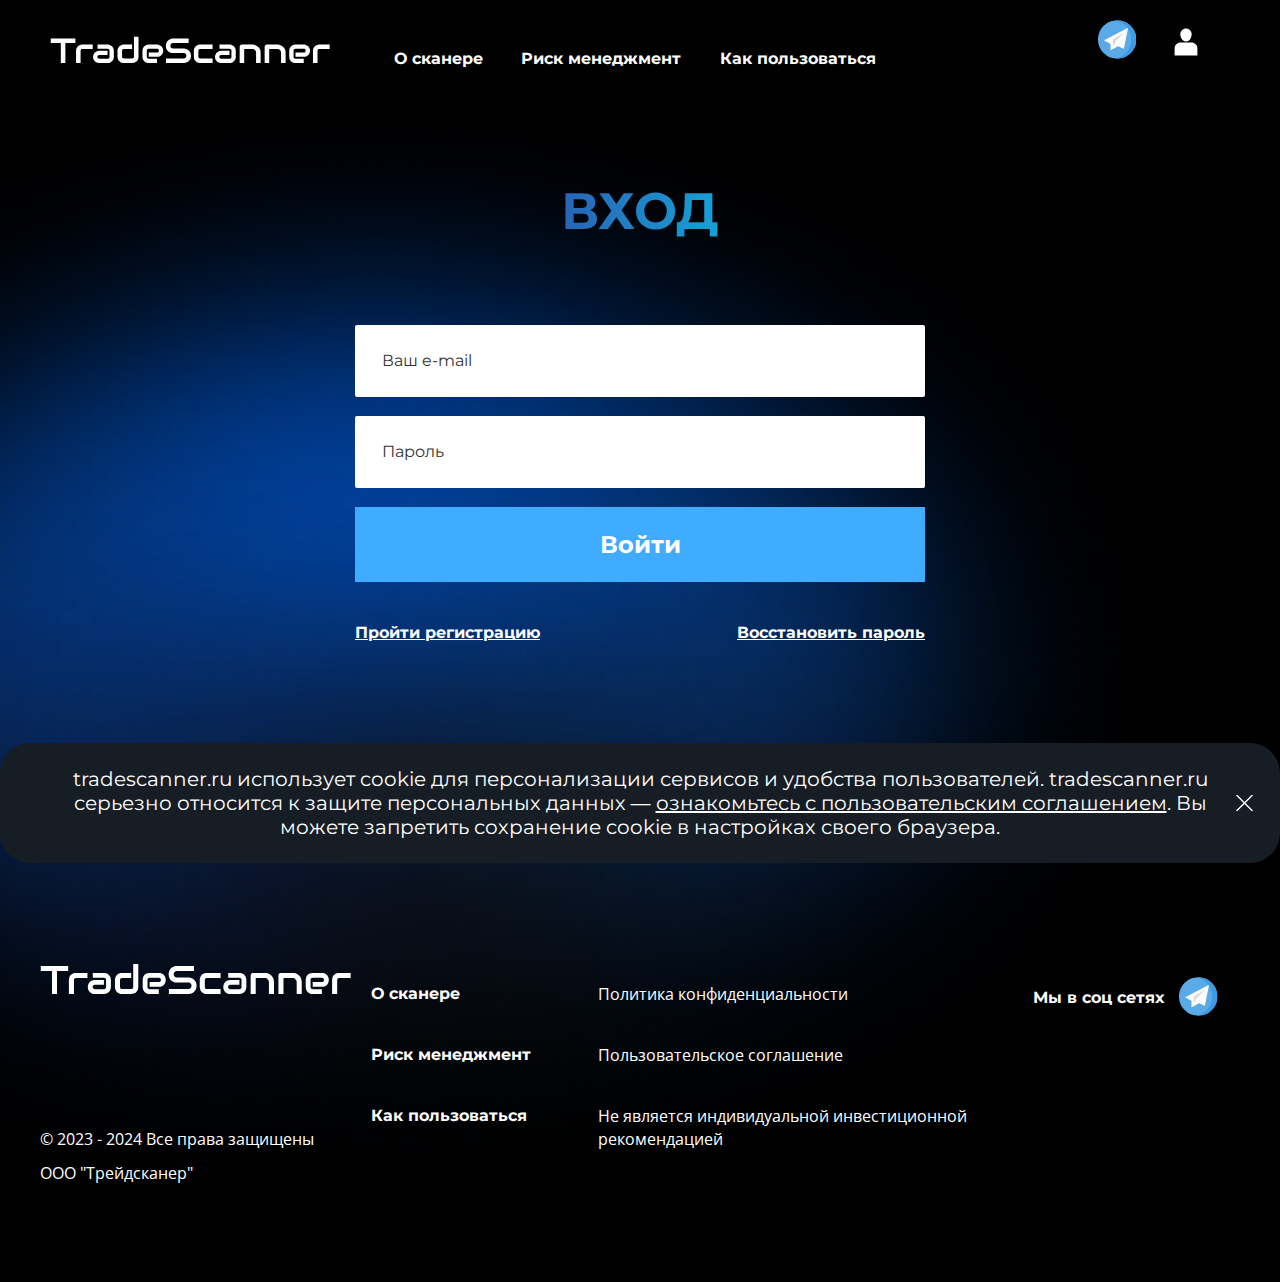
<file: page-login.html>
<!DOCTYPE html><html lang="ru" class="page"><head><meta charset="UTF-8"><meta name="viewport" content="width=device-width,initial-scale=1"><meta http-equiv="X-UA-Compatible" content="ie=edge"><title>New Site</title><link rel="stylesheet" href="./css/vendor.css"><link rel="stylesheet" href="./css/style.css"></head><body class="page__body"><div class="site-container"><!-- HEADER --><header class="header"><a href="index.html" class="header__logo logo"><picture><source srcset="./assets/img/logo.svg" media="(min-width: 1200px)"><source srcset="./assets/img/logo_mobile.svg" media="(max-width: 1199px)" width="74" height="62"><img loading="lazy" src="./assets/img/logo.svg" class="logo__img" width="339" height="62" alt="Логотип TradeScanner"></picture></a><nav class="nav" title="Меню навигации"><ul class="list-reset nav__list"><li class="nav__item"><a href="page-about.html" class="nav__link">О сканере</a></li><li class="nav__item"><a href="page-management.html" class="nav__link">Риск менеджмент</a></li><li class="nav__item"><a href="page-howtouse.html" class="nav__link">Как пользоваться</a></li></ul></nav><div class="header__account"><a href="#" class="telegram"><svg width="39" height="39" viewBox="0 0 39 39" fill="none" xmlns="http://www.w3.org/2000/svg" class="telegram__svg"><g clip-path="url(#clip0_0_112)"><path d="M19.5 39C30.2696 39 39 30.2696 39 19.5C39 8.73045 30.2696 0 19.5 0C8.73045 0 0 8.73045 0 19.5C0 30.2696 8.73045 39 19.5 39Z" fill="#59AAE7"/><path d="M19.5001 0C18.638 0 17.7892 0.0566719 16.9566 0.165064C26.5243 1.41146 33.9131 9.59255 33.9131 19.5C33.9131 29.4074 26.5243 37.5885 16.9565 38.8349C17.7892 38.9433 18.638 39 19.5001 39C30.2696 39 39.0001 30.2695 39.0001 19.5C39.0001 8.73052 30.2696 0 19.5001 0Z" fill="#3D9AE3"/><path d="M12.5447 23.7003L6.25577 20.5558C6.08339 20.4696 6.08171 20.2243 6.25287 20.1357L30.145 7.77763C30.3205 7.68684 30.5231 7.83941 30.4844 8.03319L26.3709 28.6009C26.3415 28.7477 26.1845 28.8302 26.0469 28.7713L20.4564 26.3755C20.3895 26.3467 20.3129 26.3506 20.2491 26.386L13.0251 30.3994C12.868 30.4866 12.6749 30.3731 12.6749 30.1933V23.9111C12.675 23.8218 12.6246 23.7402 12.5447 23.7003Z" fill="#FCFCFC"/><path d="M15.2581 25.8198L15.219 19.5411C15.2188 19.5009 15.2396 19.4635 15.2738 19.4426L25.4732 13.2119C25.5888 13.1413 25.7098 13.2944 25.6142 13.3905L17.8523 21.2076C17.8438 21.2162 17.8366 21.2261 17.8312 21.237L16.5035 23.8922L15.4745 25.8718C15.4193 25.9781 15.2588 25.9394 15.2581 25.8198Z" fill="#D8D7DA"/></g><defs><clipPath id="clip0_0_112"><rect width="39" height="39" fill="white"/></clipPath></defs></svg> </a><button class="btn-reset header__user header-user"><svg width="24" height="28" viewBox="0 0 24 28" fill="none" xmlns="http://www.w3.org/2000/svg" class="header-user__svg"><path d="M11.9992 13.406C13.7857 13.406 15.287 12.5313 16.341 10.8764C17.184 9.55287 17.6674 7.81173 17.6674 6.09935C17.6674 2.97741 15.1247 0.4375 11.9992 0.4375C8.87461 0.4375 6.33252 2.97741 6.33252 6.09935C6.33252 7.74451 6.81186 9.50387 7.61472 10.8056C8.66407 12.5068 10.1802 13.406 11.9992 13.406Z" fill="white"/><path d="M17.3744 14.4639H6.6256C3.30071 14.4639 0.595703 16.9933 0.595703 20.1025V27.5626H23.4043V20.1025C23.4043 16.9934 20.6993 14.4639 17.3744 14.4639Z" fill="white"/></svg></button><div class="header__popup header-popup hidden"><a href="#" class="header-popup__link">Личный кабинет</a> <a href="page-login.html" class="header-popup__link">Логин</a> <a href="#" class="header-popup__link">Подписки</a> <a href="#" class="header-popup__link">Контакты</a> <a href="page-payment.html" class="header-popup__link">Оплата</a> <a href="#" class="header-popup__link">Выход</a></div></div><div class="burger" title="Бургер меню"><button class="burger__btn" aria-label="Открыть меню" aria-expanded="false"><span class="burger__line"></span> <span class="burger__line"></span> <span class="burger__line"></span></button><div class="burger__menu" aria-hidden="true"><nav class="burger__nav" title="Меню навигации"><ul class="burger__list"><li class="burger__item"><a href="#" class="burger__link">О сканере</a></li><li class="burger__item"><a href="#" class="burger__link">Риск менеджмент</a></li><li class="burger__item"><a href="#" class="burger__link">Как пользоваться</a></li></ul></nav></div></div></header><!-- /HEADER --><main class="main"><!-- LOGIN --><div class="login page-auth"><img loading="lazy" src="./assets/img/webp/circle-hero.webp" class="page-auth__img login__img" width="1197" height="714" alt="Фоновая подсветка"><div class="login__wrapper page-auth__wrapper"><h1 class="login__title page-auth__title text-gradient">вход</h1><form action="#" class="login__form page-auth__form"><input type="email" placeholder="Ваш e-mail" class="input-reset login__input page-auth__input"> <input type="password" placeholder="Пароль" class="input-reset login__input page-auth__input"> <button class="btn-reset login__btn page-auth__btn" type="submit">Войти</button></form><div class="login__links"><a href="page-register.html" class="login__link login__register">Пройти регистрацию</a> <a href="page-password.html" class="login__link login__password">Восстановить пароль</a></div></div></div><!-- /LOGIN --><div class="cookies">tradescanner.ru использует cookie для персонализации сервисов и удобства пользователей. tradescanner.ru серьезно относится к защите персональных данных — <a href="#">ознакомьтесь с пользовательским соглашением</a>. Вы можете запретить сохранение cookie в настройках своего браузера. <button class="btn-reset cookies__close" aria-label="Закрыть окно"><img loading="lazy" src="./assets/img/close.svg" class="cookies__close-svg" width="17" height="17" alt="Закрыть окно"></button></div></main><!-- FOOTER --><footer class="footer"><div class="footer__block footer__block--logo"><a href="#" class="footer__logo logo"><picture><source srcset="./assets/img/logo.svg" media="(min-width: 768px)"><source srcset="./assets/img/logo_mobile.svg" media="(max-width: 767px)" width="74" height="62"><img loading="lazy" src="./assets/img/logo.svg" class="logo__img" width="339" height="62" alt="Логотип TradeScanner"></picture></a></div><div class="footer__block footer__block--nav"><nav class="nav footer__nav" title="Навигация по сайту"><ul class="list-reset nav__list footer__nav-list"><li class="nav__item nav__item--active footer__nav-item"><a href="page-about.html" class="nav__link">О сканере</a></li><li class="nav__item footer__nav-item"><a href="page-management.html" class="nav__link">Риск менеджмент</a></li><li class="nav__item footer__nav-item"><a href="page-howtouse.html" class="nav__link">Как пользоваться</a></li></ul></nav></div><div class="footer__block footer__block--links"><ul class="list-reset footer__list"><li class="footer__item"><a href="page-polityc.html" class="footer__link">Политика конфиденциальности</a></li><li class="footer__item"><a href="page-terms.html" class="footer__link">Пользовательское соглашение</a></li><li class="footer__item"><a href="page-recomend.html" class="footer__link">Не является индивидуальной инвестиционной рекомендацией</a></li></ul></div><div class="footer__block footer__block--social"><span class="footer__label">Мы в соц сетях</span> <a href="#" class="telegram"><svg width="39" height="39" viewBox="0 0 39 39" fill="none" xmlns="http://www.w3.org/2000/svg" class="telegram__svg"><g clip-path="url(#clip0_0_112)"><path d="M19.5 39C30.2696 39 39 30.2696 39 19.5C39 8.73045 30.2696 0 19.5 0C8.73045 0 0 8.73045 0 19.5C0 30.2696 8.73045 39 19.5 39Z" fill="#59AAE7"/><path d="M19.5001 0C18.638 0 17.7892 0.0566719 16.9566 0.165064C26.5243 1.41146 33.9131 9.59255 33.9131 19.5C33.9131 29.4074 26.5243 37.5885 16.9565 38.8349C17.7892 38.9433 18.638 39 19.5001 39C30.2696 39 39.0001 30.2695 39.0001 19.5C39.0001 8.73052 30.2696 0 19.5001 0Z" fill="#3D9AE3"/><path d="M12.5447 23.7003L6.25577 20.5558C6.08339 20.4696 6.08171 20.2243 6.25287 20.1357L30.145 7.77763C30.3205 7.68684 30.5231 7.83941 30.4844 8.03319L26.3709 28.6009C26.3415 28.7477 26.1845 28.8302 26.0469 28.7713L20.4564 26.3755C20.3895 26.3467 20.3129 26.3506 20.2491 26.386L13.0251 30.3994C12.868 30.4866 12.6749 30.3731 12.6749 30.1933V23.9111C12.675 23.8218 12.6246 23.7402 12.5447 23.7003Z" fill="#FCFCFC"/><path d="M15.2581 25.8198L15.219 19.5411C15.2188 19.5009 15.2396 19.4635 15.2738 19.4426L25.4732 13.2119C25.5888 13.1413 25.7098 13.2944 25.6142 13.3905L17.8523 21.2076C17.8438 21.2162 17.8366 21.2261 17.8312 21.237L16.5035 23.8922L15.4745 25.8718C15.4193 25.9781 15.2588 25.9394 15.2581 25.8198Z" fill="#D8D7DA"/></g><defs><clipPath id="clip0_0_112"><rect width="39" height="39" fill="white"/></clipPath></defs></svg></a></div><div class="footer__rights"><span>© 2023 - 2024 Все права защищены</span> <span>ООО "Трейдсканер"</span></div></footer><!-- /FOOTER --></div><script defer="defer" src="js/script.js"></script></body></html>
</file>
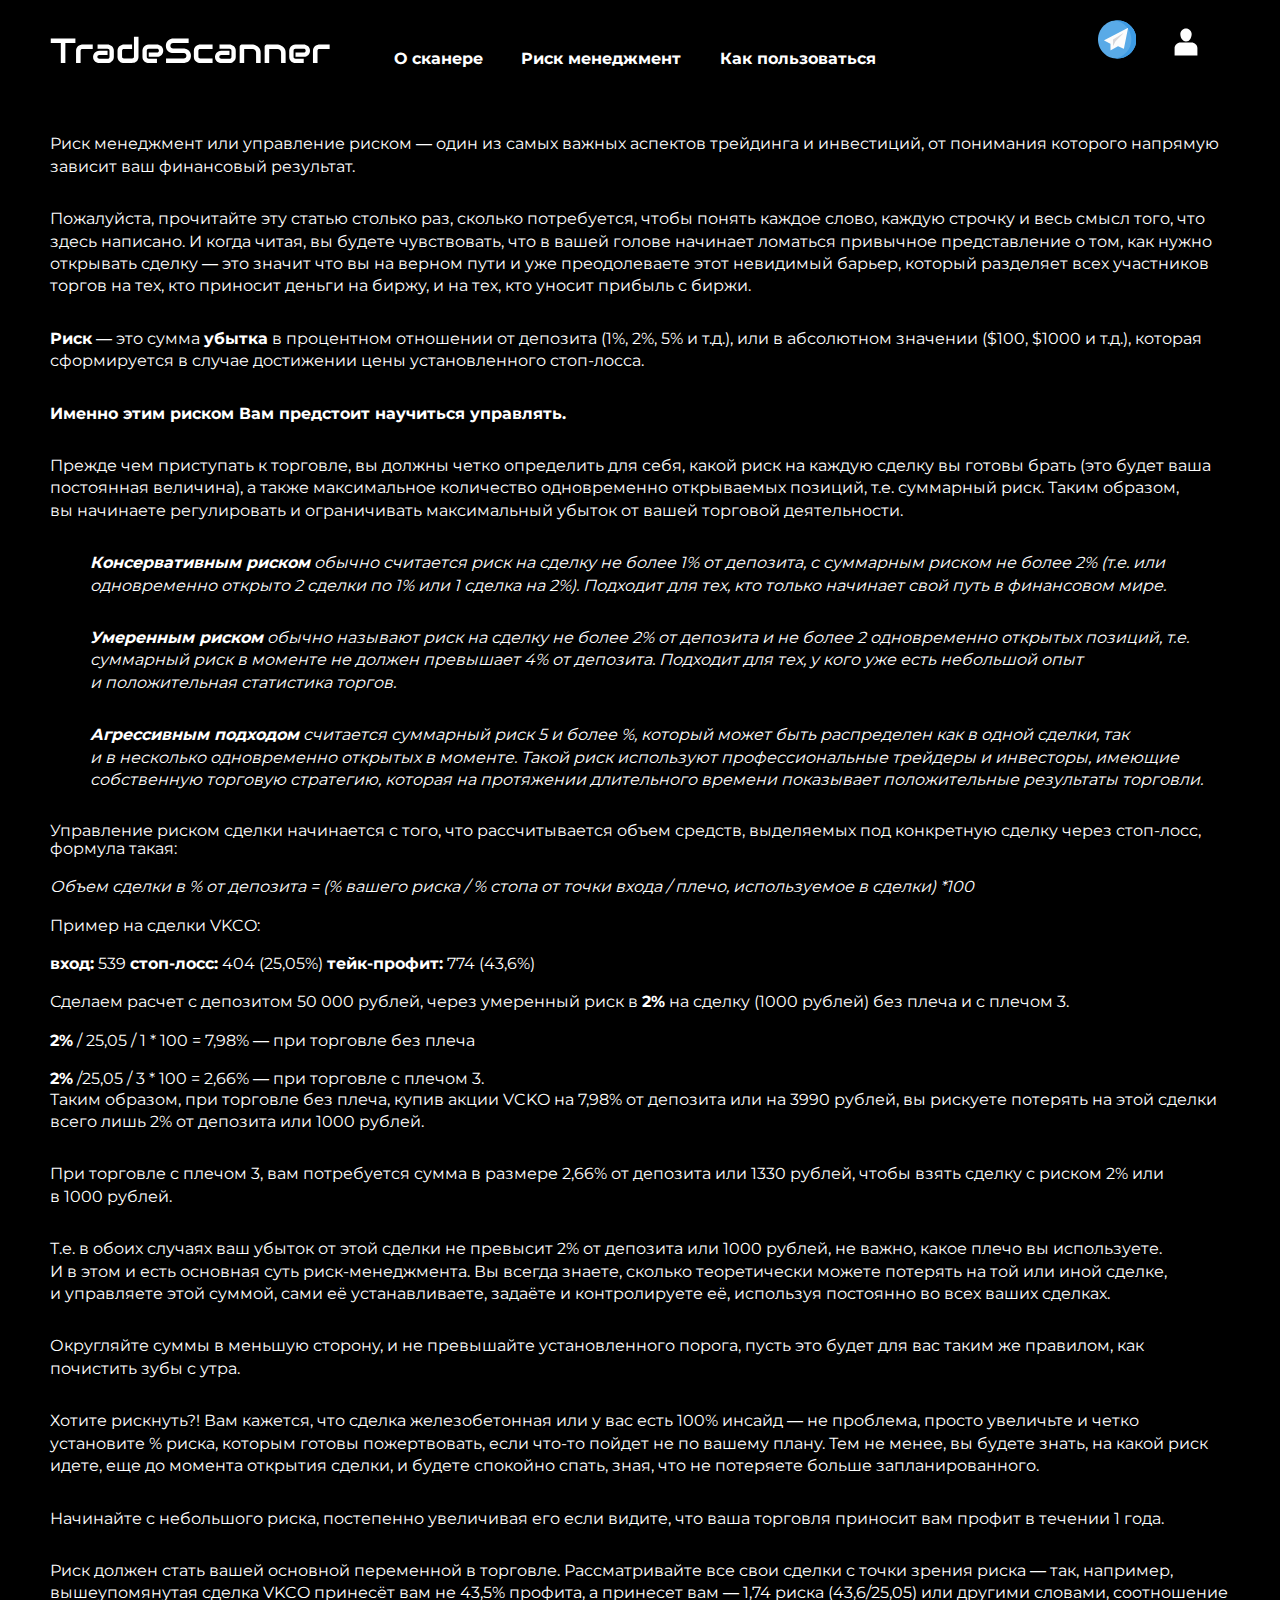
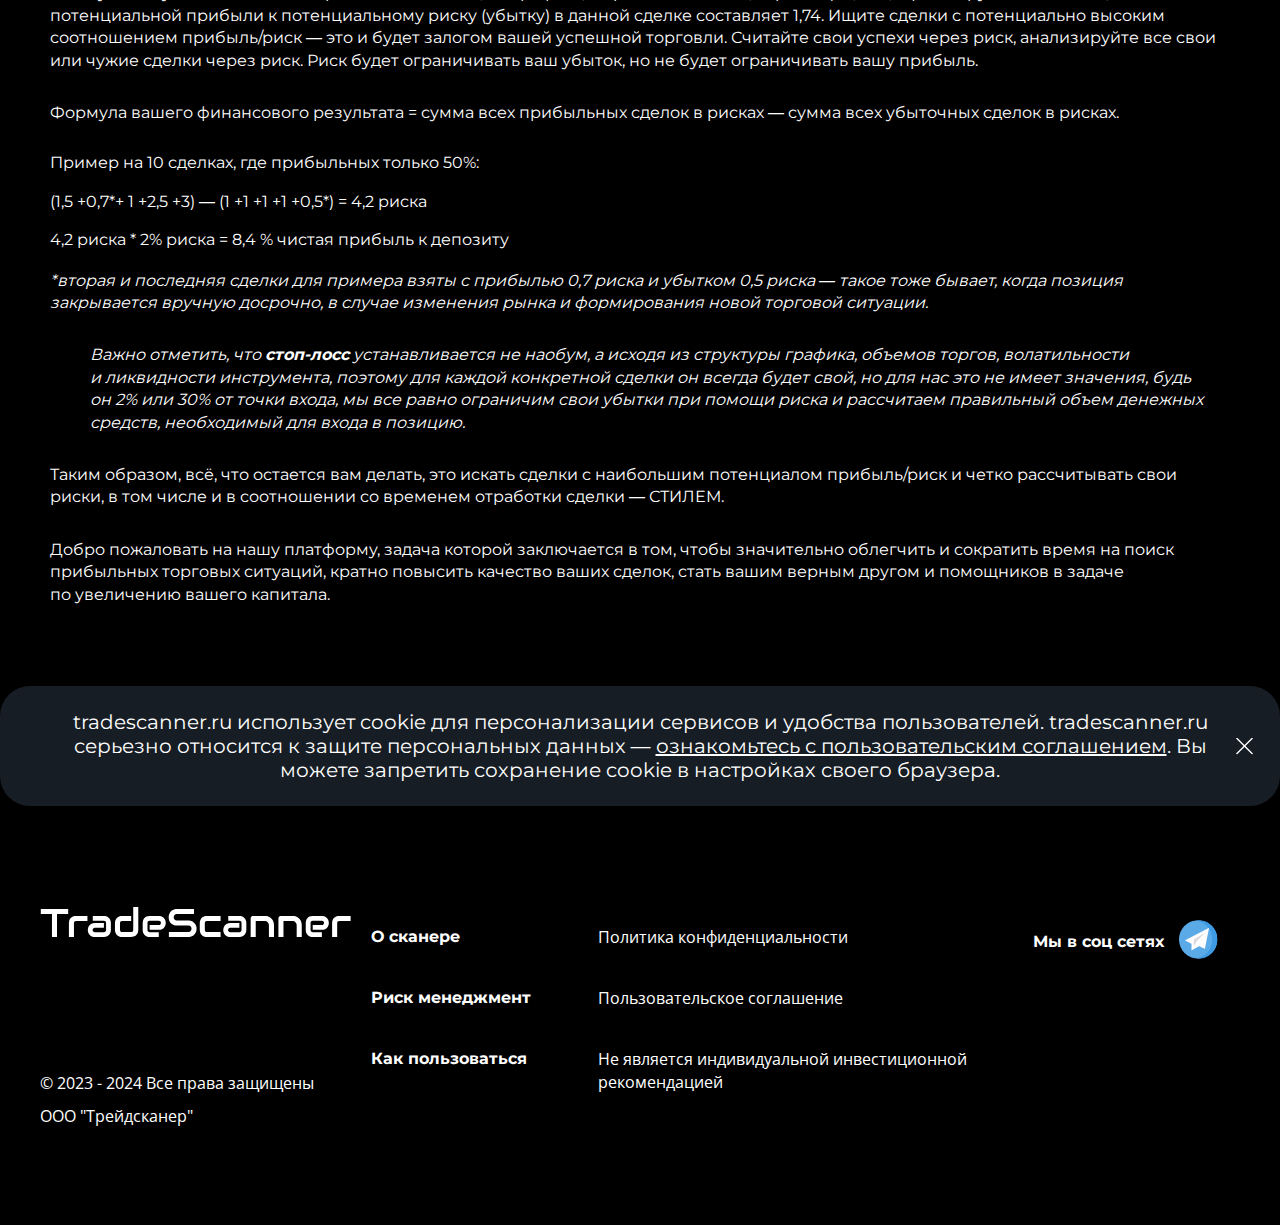
<file: page-management.html>
<!DOCTYPE html><html lang="ru" class="page"><head><meta charset="UTF-8"><meta name="viewport" content="width=device-width,initial-scale=1"><meta http-equiv="X-UA-Compatible" content="ie=edge"><title>New Site</title><link rel="stylesheet" href="./css/vendor.css"><link rel="stylesheet" href="./css/style.css"></head><body class="page__body"><div class="site-container"><!-- HEADER --><header class="header"><a href="index.html" class="header__logo logo"><picture><source srcset="./assets/img/logo.svg" media="(min-width: 1200px)"><source srcset="./assets/img/logo_mobile.svg" media="(max-width: 1199px)" width="74" height="62"><img loading="lazy" src="./assets/img/logo.svg" class="logo__img" width="339" height="62" alt="Логотип TradeScanner"></picture></a><nav class="nav" title="Меню навигации"><ul class="list-reset nav__list"><li class="nav__item"><a href="page-about.html" class="nav__link">О сканере</a></li><li class="nav__item"><a href="page-management.html" class="nav__link">Риск менеджмент</a></li><li class="nav__item"><a href="page-howtouse.html" class="nav__link">Как пользоваться</a></li></ul></nav><div class="header__account"><a href="#" class="telegram"><svg width="39" height="39" viewBox="0 0 39 39" fill="none" xmlns="http://www.w3.org/2000/svg" class="telegram__svg"><g clip-path="url(#clip0_0_112)"><path d="M19.5 39C30.2696 39 39 30.2696 39 19.5C39 8.73045 30.2696 0 19.5 0C8.73045 0 0 8.73045 0 19.5C0 30.2696 8.73045 39 19.5 39Z" fill="#59AAE7"/><path d="M19.5001 0C18.638 0 17.7892 0.0566719 16.9566 0.165064C26.5243 1.41146 33.9131 9.59255 33.9131 19.5C33.9131 29.4074 26.5243 37.5885 16.9565 38.8349C17.7892 38.9433 18.638 39 19.5001 39C30.2696 39 39.0001 30.2695 39.0001 19.5C39.0001 8.73052 30.2696 0 19.5001 0Z" fill="#3D9AE3"/><path d="M12.5447 23.7003L6.25577 20.5558C6.08339 20.4696 6.08171 20.2243 6.25287 20.1357L30.145 7.77763C30.3205 7.68684 30.5231 7.83941 30.4844 8.03319L26.3709 28.6009C26.3415 28.7477 26.1845 28.8302 26.0469 28.7713L20.4564 26.3755C20.3895 26.3467 20.3129 26.3506 20.2491 26.386L13.0251 30.3994C12.868 30.4866 12.6749 30.3731 12.6749 30.1933V23.9111C12.675 23.8218 12.6246 23.7402 12.5447 23.7003Z" fill="#FCFCFC"/><path d="M15.2581 25.8198L15.219 19.5411C15.2188 19.5009 15.2396 19.4635 15.2738 19.4426L25.4732 13.2119C25.5888 13.1413 25.7098 13.2944 25.6142 13.3905L17.8523 21.2076C17.8438 21.2162 17.8366 21.2261 17.8312 21.237L16.5035 23.8922L15.4745 25.8718C15.4193 25.9781 15.2588 25.9394 15.2581 25.8198Z" fill="#D8D7DA"/></g><defs><clipPath id="clip0_0_112"><rect width="39" height="39" fill="white"/></clipPath></defs></svg> </a><button class="btn-reset header__user header-user"><svg width="24" height="28" viewBox="0 0 24 28" fill="none" xmlns="http://www.w3.org/2000/svg" class="header-user__svg"><path d="M11.9992 13.406C13.7857 13.406 15.287 12.5313 16.341 10.8764C17.184 9.55287 17.6674 7.81173 17.6674 6.09935C17.6674 2.97741 15.1247 0.4375 11.9992 0.4375C8.87461 0.4375 6.33252 2.97741 6.33252 6.09935C6.33252 7.74451 6.81186 9.50387 7.61472 10.8056C8.66407 12.5068 10.1802 13.406 11.9992 13.406Z" fill="white"/><path d="M17.3744 14.4639H6.6256C3.30071 14.4639 0.595703 16.9933 0.595703 20.1025V27.5626H23.4043V20.1025C23.4043 16.9934 20.6993 14.4639 17.3744 14.4639Z" fill="white"/></svg></button><div class="header__popup header-popup hidden"><a href="#" class="header-popup__link">Личный кабинет</a> <a href="page-login.html" class="header-popup__link">Логин</a> <a href="#" class="header-popup__link">Подписки</a> <a href="#" class="header-popup__link">Контакты</a> <a href="page-payment.html" class="header-popup__link">Оплата</a> <a href="#" class="header-popup__link">Выход</a></div></div><div class="burger" title="Бургер меню"><button class="burger__btn" aria-label="Открыть меню" aria-expanded="false"><span class="burger__line"></span> <span class="burger__line"></span> <span class="burger__line"></span></button><div class="burger__menu" aria-hidden="true"><nav class="burger__nav" title="Меню навигации"><ul class="burger__list"><li class="burger__item"><a href="#" class="burger__link">О сканере</a></li><li class="burger__item"><a href="#" class="burger__link">Риск менеджмент</a></li><li class="burger__item"><a href="#" class="burger__link">Как пользоваться</a></li></ul></nav></div></div></header><!-- /HEADER --><main class="main"><!-- MANAGEMENT --><section class="management"><p class="management__paragraph paragraph-common">Риск менеджмент или управление риском&nbsp;&mdash; один из&nbsp;самых важных аспектов трейдинга и&nbsp;инвестиций, от&nbsp;понимания которого напрямую зависит ваш финансовый результат.</p><p class="management__paragraph paragraph-common">Пожалуйста, прочитайте эту статью столько раз, сколько потребуется, чтобы понять каждое слово, каждую строчку и&nbsp;весь смысл того, что здесь написано. И&nbsp;когда читая, вы&nbsp;будете чувствовать, что в&nbsp;вашей голове начинает ломаться привычное представление о&nbsp;том, как нужно открывать сделку&nbsp;&mdash; это значит что вы&nbsp;на&nbsp;верном пути и&nbsp;уже преодолеваете этот невидимый барьер, который разделяет всех участников торгов на&nbsp;тех, кто приносит деньги на&nbsp;биржу, и&nbsp;на&nbsp;тех, кто уносит прибыль с&nbsp;биржи.</p><p class="management__paragraph paragraph-common"><b>Риск</b>&nbsp;&mdash; это сумма <b>убытка</b> в&nbsp;процентном отношении от&nbsp;депозита (1%, 2%, 5%&nbsp;и&nbsp;т.д.), или в&nbsp;абсолютном значении ($100, $1000 и&nbsp;т.д.), которая сформируется в&nbsp;случае достижении цены установленного стоп-лосса.</p><p class="management__paragraph paragraph-common bold">Именно этим риском Вам предстоит научиться управлять.</p><p class="management__paragraph paragraph-common">Прежде чем приступать к&nbsp;торговле, вы&nbsp;должны четко определить для себя, какой риск на&nbsp;каждую сделку вы&nbsp;готовы брать (это будет ваша постоянная величина), а&nbsp;также максимальное количество одновременно открываемых позиций, т.е. суммарный риск. Таким образом, вы&nbsp;начинаете регулировать и&nbsp;ограничивать максимальный убыток от&nbsp;вашей торговой деятельности.</p><p class="management__paragraph paragraph-common italic padding"><b>Консервативным риском</b> обычно считается риск на&nbsp;сделку не&nbsp;более&nbsp;1% от&nbsp;депозита, с&nbsp;суммарным риском не&nbsp;более&nbsp;2% (т.е. или одновременно открыто 2&nbsp;сделки по&nbsp;1% или 1&nbsp;сделка на&nbsp;2%). Подходит для тех, кто только начинает свой путь в&nbsp;финансовом мире.</p><p class="management__paragraph paragraph-common italic padding"><b>Умеренным риском</b> обычно называют риск на&nbsp;сделку не&nbsp;более&nbsp;2% от&nbsp;депозита и&nbsp;не&nbsp;более 2&nbsp;одновременно открытых позиций, т.е. суммарный риск в&nbsp;моменте не&nbsp;должен превышает&nbsp;4% от&nbsp;депозита. Подходит для тех, у&nbsp;кого уже есть небольшой опыт и&nbsp;положительная статистика торгов.</p><p class="management__paragraph paragraph-common italic padding"><b>Агрессивным подходом</b> считается суммарный риск 5&nbsp;и&nbsp;более&nbsp;%, который может быть распределен как в&nbsp;одной сделки, так и&nbsp;в&nbsp;несколько одновременно открытых в&nbsp;моменте. Такой риск используют профессиональные трейдеры и&nbsp;инвесторы, имеющие собственную торговую стратегию, которая на&nbsp;протяжении длительного времени показывает положительные результаты торговли.</p><ul class="list-reset management__list"><li class="management__list-item">Управление риском сделки начинается с&nbsp;того, что рассчитывается объем средств, выделяемых под конкретную сделку через стоп-лосс, формула такая:</li><li class="management__list-item italic">Объем сделки в&nbsp;%&nbsp;от&nbsp;депозита = (%&nbsp;вашего риска&nbsp;/ %&nbsp;стопа от&nbsp;точки входа&nbsp;/ плечо, используемое в&nbsp;сделки) *100</li><li class="management__list-item">Пример на&nbsp;сделки VKCO:</li><li class="management__list-item"><b>вход:</b> 539 <b>стоп-лосс:</b> 404 (25,05%) <b>тейк-профит:</b> 774 (43,6%)</li><li class="management__list-item">Сделаем расчет с&nbsp;депозитом 50&nbsp;000&nbsp;рублей, через умеренный риск в&nbsp;<b>2%</b> на&nbsp;сделку (1000&nbsp;рублей) без плеча и&nbsp;с&nbsp;плечом&nbsp;3.</li><li class="management__list-item"><b>2%</b>&nbsp;/ 25,05&nbsp;/ 1 * 100 = 7,98%&nbsp;&mdash; при торговле без плеча</li><li class="management__list-item"><b>2%</b>&nbsp;/25,05&nbsp;/ 3 * 100 = 2,66%&nbsp;&mdash; при торговле с&nbsp;плечом&nbsp;3.</li></ul><p class="management__paragraph paragraph-common">Таким образом, при торговле без плеча, купив акции VCKO на&nbsp;7,98% от&nbsp;депозита или на&nbsp;3990&nbsp;рублей, вы&nbsp;рискуете потерять на&nbsp;этой сделки всего лишь&nbsp;2% от&nbsp;депозита или 1000&nbsp;рублей.</p><p class="management__paragraph paragraph-common">При торговле с&nbsp;плечом&nbsp;3, вам потребуется сумма в&nbsp;размере 2,66% от&nbsp;депозита или 1330&nbsp;рублей, чтобы взять сделку с&nbsp;риском&nbsp;2% или в&nbsp;1000&nbsp;рублей.</p><p class="management__paragraph paragraph-common">Т.е.&nbsp;в&nbsp;обоих случаях ваш убыток от&nbsp;этой сделки не&nbsp;превысит&nbsp;2% от&nbsp;депозита или 1000&nbsp;рублей, не&nbsp;важно, какое плечо вы&nbsp;используете. И&nbsp;в&nbsp;этом и&nbsp;есть основная суть риск-менеджмента. Вы&nbsp;всегда знаете, сколько теоретически можете потерять на&nbsp;той или иной сделке, и&nbsp;управляете этой суммой, сами её&nbsp;устанавливаете, задаёте и&nbsp;контролируете&nbsp;её, используя постоянно во&nbsp;всех ваших сделках.</p><p class="management__paragraph paragraph-common">Округляйте суммы в&nbsp;меньшую сторону, и&nbsp;не&nbsp;превышайте установленного порога, пусть это будет для вас таким&nbsp;же правилом, как почистить зубы с&nbsp;утра.</p><p class="management__paragraph paragraph-common">Хотите рискнуть?! Вам кажется, что сделка железобетонная или у&nbsp;вас есть 100% инсайд&nbsp;&mdash; не&nbsp;проблема, просто увеличьте и&nbsp;четко установите %&nbsp;риска, которым готовы пожертвовать, если что-то пойдет не&nbsp;по&nbsp;вашему плану. Тем не&nbsp;менее, вы&nbsp;будете знать, на&nbsp;какой риск идете, еще до&nbsp;момента открытия сделки, и&nbsp;будете спокойно спать, зная, что не&nbsp;потеряете больше запланированного.</p><p class="management__paragraph paragraph-common">Начинайте с&nbsp;небольшого риска, постепенно увеличивая его если видите, что ваша торговля приносит вам профит в&nbsp;течении 1&nbsp;года.</p><p class="management__paragraph paragraph-common">Риск должен стать вашей основной переменной в&nbsp;торговле. Рассматривайте все свои сделки с&nbsp;точки зрения риска&nbsp;&mdash; так, например, вышеупомянутая сделка VKCO принесёт вам не&nbsp;43,5% профита, а&nbsp;принесет вам&nbsp;&mdash; 1,74 риска (43,6/25,05) или другими словами, соотношение потенциальной прибыли к&nbsp;потенциальному риску (убытку) в&nbsp;данной сделке составляет 1,74. Ищите сделки с&nbsp;потенциально высоким соотношением прибыль/риск&nbsp;&mdash; это и&nbsp;будет залогом вашей успешной торговли. Считайте свои успехи через риск, анализируйте все свои или чужие сделки через риск. Риск будет ограничивать ваш убыток, но&nbsp;не&nbsp;будет ограничивать вашу прибыль.</p><p class="management__paragraph paragraph-common">Формула вашего финансового результата = сумма всех прибыльных сделок в&nbsp;рисках&nbsp;&mdash; сумма всех убыточных сделок в&nbsp;рисках.</p><div class="management__str str-common">Пример на&nbsp;10&nbsp;сделках, где прибыльных только&nbsp;50%:</div><div class="management__str str-common">(1,5 +0,7*+ 1 +2,5 +3)&nbsp;&mdash; (1 +1 +1 +1 +0,5*) = 4,2 риска</div><div class="management__str str-common">4,2 риска * 2%&nbsp;риска = 8,4&nbsp;% чистая прибыль к&nbsp;депозиту</div><p class="management__paragraph paragraph-common italic">*вторая и&nbsp;последняя сделки для примера взяты с&nbsp;прибылью 0,7 риска и&nbsp;убытком 0,5 риска&nbsp;&mdash; такое тоже бывает, когда позиция закрывается вручную досрочно, в&nbsp;случае изменения рынка и&nbsp;формирования новой торговой ситуации.</p><p class="management__paragraph paragraph-common italic padding">Важно отметить, что <b>стоп-лосс</b> устанавливается не&nbsp;наобум, а&nbsp;исходя из&nbsp;структуры графика, объемов торгов, волатильности и&nbsp;ликвидности инструмента, поэтому для каждой конкретной сделки он&nbsp;всегда будет свой, но&nbsp;для нас это не&nbsp;имеет значения, будь он&nbsp;2% или&nbsp;30% от&nbsp;точки входа, мы&nbsp;все равно ограничим свои убытки при помощи риска и&nbsp;рассчитаем правильный объем денежных средств, необходимый для входа в&nbsp;позицию.</p><p class="management__paragraph paragraph-common">Таким образом, всё, что остается вам делать, это искать сделки с&nbsp;наибольшим потенциалом прибыль/риск и&nbsp;четко рассчитывать свои риски, в&nbsp;том числе и&nbsp;в&nbsp;соотношении со&nbsp;временем отработки сделки&nbsp;&mdash; СТИЛЕМ.</p><p class="management__paragraph paragraph-common">Добро пожаловать на&nbsp;нашу платформу, задача которой заключается в&nbsp;том, чтобы значительно облегчить и&nbsp;сократить время на&nbsp;поиск прибыльных торговых ситуаций, кратно повысить качество ваших сделок, стать вашим верным другом и&nbsp;помощников в&nbsp;задаче по&nbsp;увеличению вашего капитала.</p></section><!-- /MANAGEMENT --><div class="cookies">tradescanner.ru использует cookie для персонализации сервисов и удобства пользователей. tradescanner.ru серьезно относится к защите персональных данных — <a href="#">ознакомьтесь с пользовательским соглашением</a>. Вы можете запретить сохранение cookie в настройках своего браузера. <button class="btn-reset cookies__close" aria-label="Закрыть окно"><img loading="lazy" src="./assets/img/close.svg" class="cookies__close-svg" width="17" height="17" alt="Закрыть окно"></button></div></main><!-- FOOTER --><footer class="footer"><div class="footer__block footer__block--logo"><a href="#" class="footer__logo logo"><picture><source srcset="./assets/img/logo.svg" media="(min-width: 768px)"><source srcset="./assets/img/logo_mobile.svg" media="(max-width: 767px)" width="74" height="62"><img loading="lazy" src="./assets/img/logo.svg" class="logo__img" width="339" height="62" alt="Логотип TradeScanner"></picture></a></div><div class="footer__block footer__block--nav"><nav class="nav footer__nav" title="Навигация по сайту"><ul class="list-reset nav__list footer__nav-list"><li class="nav__item nav__item--active footer__nav-item"><a href="page-about.html" class="nav__link">О сканере</a></li><li class="nav__item footer__nav-item"><a href="page-management.html" class="nav__link">Риск менеджмент</a></li><li class="nav__item footer__nav-item"><a href="page-howtouse.html" class="nav__link">Как пользоваться</a></li></ul></nav></div><div class="footer__block footer__block--links"><ul class="list-reset footer__list"><li class="footer__item"><a href="page-polityc.html" class="footer__link">Политика конфиденциальности</a></li><li class="footer__item"><a href="page-terms.html" class="footer__link">Пользовательское соглашение</a></li><li class="footer__item"><a href="page-recomend.html" class="footer__link">Не является индивидуальной инвестиционной рекомендацией</a></li></ul></div><div class="footer__block footer__block--social"><span class="footer__label">Мы в соц сетях</span> <a href="#" class="telegram"><svg width="39" height="39" viewBox="0 0 39 39" fill="none" xmlns="http://www.w3.org/2000/svg" class="telegram__svg"><g clip-path="url(#clip0_0_112)"><path d="M19.5 39C30.2696 39 39 30.2696 39 19.5C39 8.73045 30.2696 0 19.5 0C8.73045 0 0 8.73045 0 19.5C0 30.2696 8.73045 39 19.5 39Z" fill="#59AAE7"/><path d="M19.5001 0C18.638 0 17.7892 0.0566719 16.9566 0.165064C26.5243 1.41146 33.9131 9.59255 33.9131 19.5C33.9131 29.4074 26.5243 37.5885 16.9565 38.8349C17.7892 38.9433 18.638 39 19.5001 39C30.2696 39 39.0001 30.2695 39.0001 19.5C39.0001 8.73052 30.2696 0 19.5001 0Z" fill="#3D9AE3"/><path d="M12.5447 23.7003L6.25577 20.5558C6.08339 20.4696 6.08171 20.2243 6.25287 20.1357L30.145 7.77763C30.3205 7.68684 30.5231 7.83941 30.4844 8.03319L26.3709 28.6009C26.3415 28.7477 26.1845 28.8302 26.0469 28.7713L20.4564 26.3755C20.3895 26.3467 20.3129 26.3506 20.2491 26.386L13.0251 30.3994C12.868 30.4866 12.6749 30.3731 12.6749 30.1933V23.9111C12.675 23.8218 12.6246 23.7402 12.5447 23.7003Z" fill="#FCFCFC"/><path d="M15.2581 25.8198L15.219 19.5411C15.2188 19.5009 15.2396 19.4635 15.2738 19.4426L25.4732 13.2119C25.5888 13.1413 25.7098 13.2944 25.6142 13.3905L17.8523 21.2076C17.8438 21.2162 17.8366 21.2261 17.8312 21.237L16.5035 23.8922L15.4745 25.8718C15.4193 25.9781 15.2588 25.9394 15.2581 25.8198Z" fill="#D8D7DA"/></g><defs><clipPath id="clip0_0_112"><rect width="39" height="39" fill="white"/></clipPath></defs></svg></a></div><div class="footer__rights"><span>© 2023 - 2024 Все права защищены</span> <span>ООО "Трейдсканер"</span></div></footer><!-- /FOOTER --></div><script defer="defer" src="js/script.js"></script></body></html>
</file>
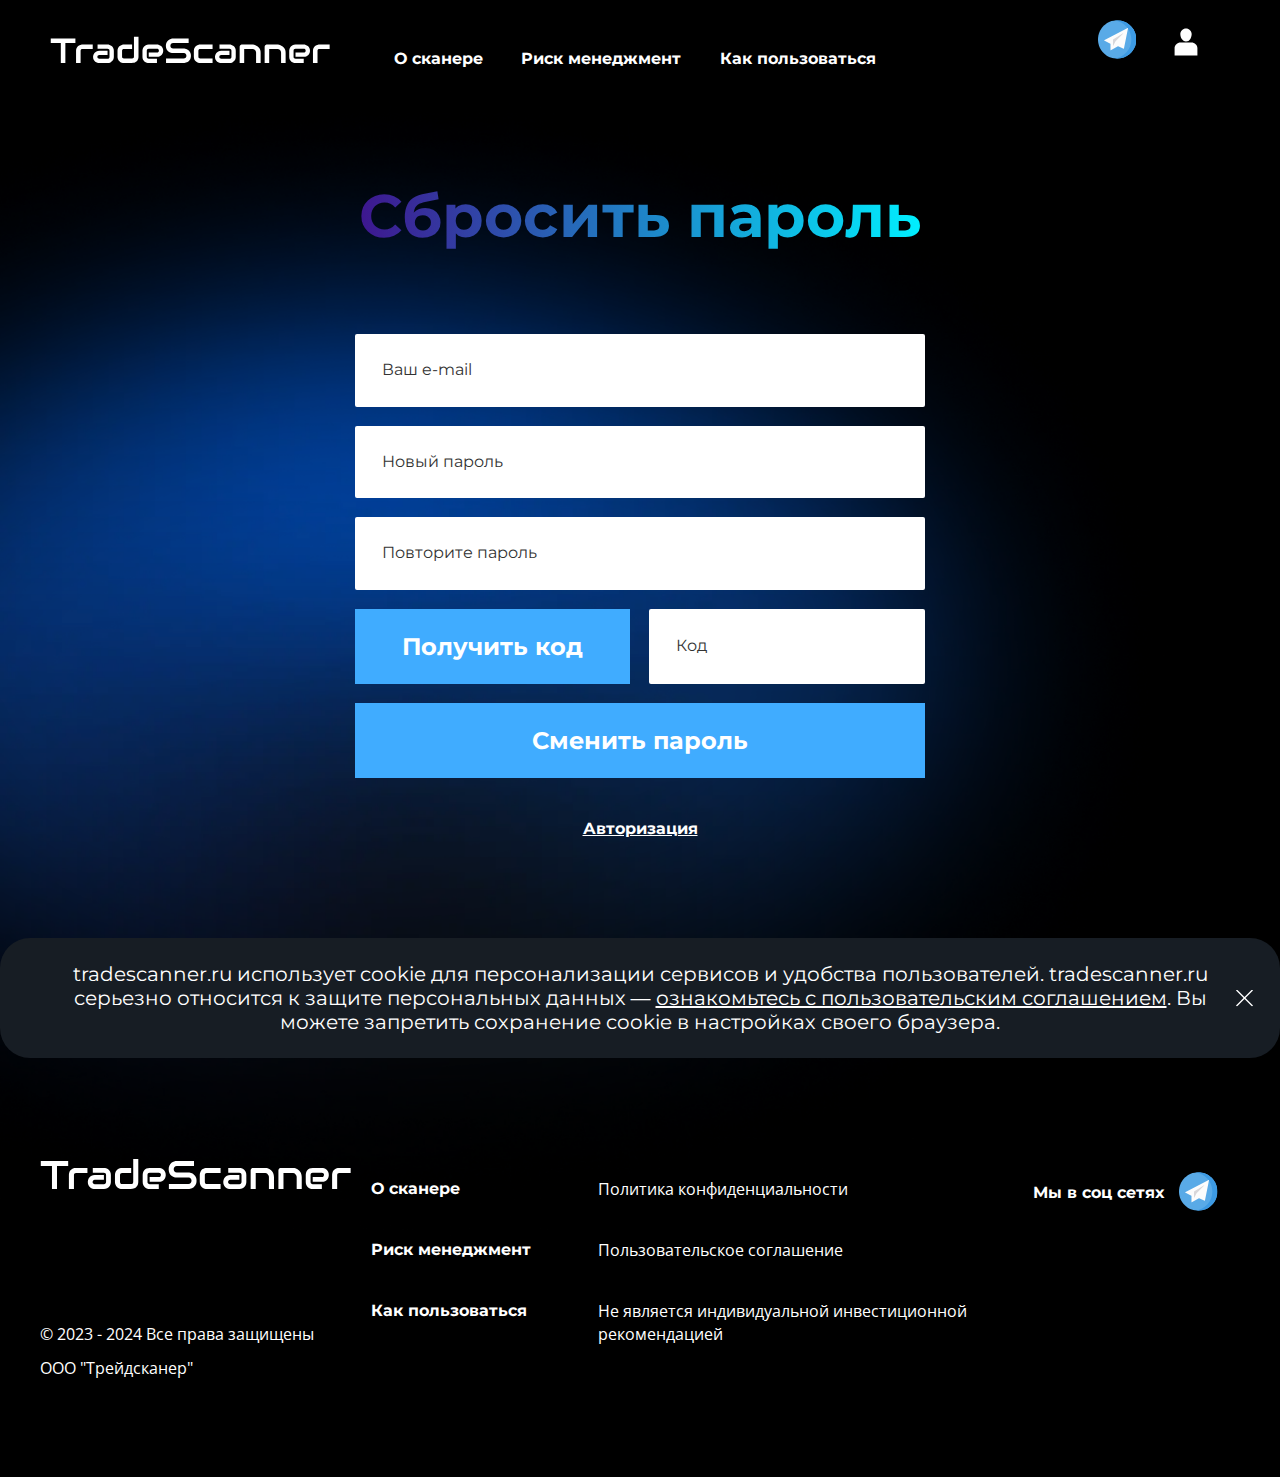
<file: page-password.html>
<!DOCTYPE html><html lang="ru" class="page"><head><meta charset="UTF-8"><meta name="viewport" content="width=device-width,initial-scale=1"><meta http-equiv="X-UA-Compatible" content="ie=edge"><title>New Site</title><link rel="stylesheet" href="./css/vendor.css"><link rel="stylesheet" href="./css/style.css"></head><body class="page__body"><div class="site-container"><!-- HEADER --><header class="header"><a href="index.html" class="header__logo logo"><picture><source srcset="./assets/img/logo.svg" media="(min-width: 1200px)"><source srcset="./assets/img/logo_mobile.svg" media="(max-width: 1199px)" width="74" height="62"><img loading="lazy" src="./assets/img/logo.svg" class="logo__img" width="339" height="62" alt="Логотип TradeScanner"></picture></a><nav class="nav" title="Меню навигации"><ul class="list-reset nav__list"><li class="nav__item"><a href="page-about.html" class="nav__link">О сканере</a></li><li class="nav__item"><a href="page-management.html" class="nav__link">Риск менеджмент</a></li><li class="nav__item"><a href="page-howtouse.html" class="nav__link">Как пользоваться</a></li></ul></nav><div class="header__account"><a href="#" class="telegram"><svg width="39" height="39" viewBox="0 0 39 39" fill="none" xmlns="http://www.w3.org/2000/svg" class="telegram__svg"><g clip-path="url(#clip0_0_112)"><path d="M19.5 39C30.2696 39 39 30.2696 39 19.5C39 8.73045 30.2696 0 19.5 0C8.73045 0 0 8.73045 0 19.5C0 30.2696 8.73045 39 19.5 39Z" fill="#59AAE7"/><path d="M19.5001 0C18.638 0 17.7892 0.0566719 16.9566 0.165064C26.5243 1.41146 33.9131 9.59255 33.9131 19.5C33.9131 29.4074 26.5243 37.5885 16.9565 38.8349C17.7892 38.9433 18.638 39 19.5001 39C30.2696 39 39.0001 30.2695 39.0001 19.5C39.0001 8.73052 30.2696 0 19.5001 0Z" fill="#3D9AE3"/><path d="M12.5447 23.7003L6.25577 20.5558C6.08339 20.4696 6.08171 20.2243 6.25287 20.1357L30.145 7.77763C30.3205 7.68684 30.5231 7.83941 30.4844 8.03319L26.3709 28.6009C26.3415 28.7477 26.1845 28.8302 26.0469 28.7713L20.4564 26.3755C20.3895 26.3467 20.3129 26.3506 20.2491 26.386L13.0251 30.3994C12.868 30.4866 12.6749 30.3731 12.6749 30.1933V23.9111C12.675 23.8218 12.6246 23.7402 12.5447 23.7003Z" fill="#FCFCFC"/><path d="M15.2581 25.8198L15.219 19.5411C15.2188 19.5009 15.2396 19.4635 15.2738 19.4426L25.4732 13.2119C25.5888 13.1413 25.7098 13.2944 25.6142 13.3905L17.8523 21.2076C17.8438 21.2162 17.8366 21.2261 17.8312 21.237L16.5035 23.8922L15.4745 25.8718C15.4193 25.9781 15.2588 25.9394 15.2581 25.8198Z" fill="#D8D7DA"/></g><defs><clipPath id="clip0_0_112"><rect width="39" height="39" fill="white"/></clipPath></defs></svg> </a><button class="btn-reset header__user header-user"><svg width="24" height="28" viewBox="0 0 24 28" fill="none" xmlns="http://www.w3.org/2000/svg" class="header-user__svg"><path d="M11.9992 13.406C13.7857 13.406 15.287 12.5313 16.341 10.8764C17.184 9.55287 17.6674 7.81173 17.6674 6.09935C17.6674 2.97741 15.1247 0.4375 11.9992 0.4375C8.87461 0.4375 6.33252 2.97741 6.33252 6.09935C6.33252 7.74451 6.81186 9.50387 7.61472 10.8056C8.66407 12.5068 10.1802 13.406 11.9992 13.406Z" fill="white"/><path d="M17.3744 14.4639H6.6256C3.30071 14.4639 0.595703 16.9933 0.595703 20.1025V27.5626H23.4043V20.1025C23.4043 16.9934 20.6993 14.4639 17.3744 14.4639Z" fill="white"/></svg></button><div class="header__popup header-popup hidden"><a href="#" class="header-popup__link">Личный кабинет</a> <a href="page-login.html" class="header-popup__link">Логин</a> <a href="#" class="header-popup__link">Подписки</a> <a href="#" class="header-popup__link">Контакты</a> <a href="page-payment.html" class="header-popup__link">Оплата</a> <a href="#" class="header-popup__link">Выход</a></div></div><div class="burger" title="Бургер меню"><button class="burger__btn" aria-label="Открыть меню" aria-expanded="false"><span class="burger__line"></span> <span class="burger__line"></span> <span class="burger__line"></span></button><div class="burger__menu" aria-hidden="true"><nav class="burger__nav" title="Меню навигации"><ul class="burger__list"><li class="burger__item"><a href="#" class="burger__link">О сканере</a></li><li class="burger__item"><a href="#" class="burger__link">Риск менеджмент</a></li><li class="burger__item"><a href="#" class="burger__link">Как пользоваться</a></li></ul></nav></div></div></header><!-- /HEADER --><main class="main"><!-- PASSWORD --><div class="password page-auth"><img loading="lazy" src="./assets/img/webp/circle-hero.webp" class="page-auth__img password__img" width="1197" height="714" alt="Фоновая подсветка"><div class="password__wrapper page-auth__wrapper"><h1 class="password__title page-auth__title text-gradient">Сбросить пароль</h1><form action="#" class="password__form page-auth__form"><input type="email" placeholder="Ваш e-mail" class="input-reset password__input page-auth__input"> <input type="password" placeholder="Новый пароль" class="input-reset password__input page-auth__input"> <input type="password" placeholder="Повторите пароль" class="input-reset password__input page-auth__input"><div class="password__code"><button class="btn-reset password__get-code page-auth__btn">Получить код</button> <input type="text" placeholder="Код" class="input-reset password__input-code page-auth__input"></div><button type="submit" class="btn-reset password__btn page-auth__btn">Сменить пароль</button></form><div class="password__links"><a href="page-login.html" class="password__link password__password">Авторизация</a></div></div></div><!-- /PASSWORD --><div class="cookies">tradescanner.ru использует cookie для персонализации сервисов и удобства пользователей. tradescanner.ru серьезно относится к защите персональных данных — <a href="#">ознакомьтесь с пользовательским соглашением</a>. Вы можете запретить сохранение cookie в настройках своего браузера. <button class="btn-reset cookies__close" aria-label="Закрыть окно"><img loading="lazy" src="./assets/img/close.svg" class="cookies__close-svg" width="17" height="17" alt="Закрыть окно"></button></div></main><!-- FOOTER --><footer class="footer"><div class="footer__block footer__block--logo"><a href="#" class="footer__logo logo"><picture><source srcset="./assets/img/logo.svg" media="(min-width: 768px)"><source srcset="./assets/img/logo_mobile.svg" media="(max-width: 767px)" width="74" height="62"><img loading="lazy" src="./assets/img/logo.svg" class="logo__img" width="339" height="62" alt="Логотип TradeScanner"></picture></a></div><div class="footer__block footer__block--nav"><nav class="nav footer__nav" title="Навигация по сайту"><ul class="list-reset nav__list footer__nav-list"><li class="nav__item nav__item--active footer__nav-item"><a href="page-about.html" class="nav__link">О сканере</a></li><li class="nav__item footer__nav-item"><a href="page-management.html" class="nav__link">Риск менеджмент</a></li><li class="nav__item footer__nav-item"><a href="page-howtouse.html" class="nav__link">Как пользоваться</a></li></ul></nav></div><div class="footer__block footer__block--links"><ul class="list-reset footer__list"><li class="footer__item"><a href="page-polityc.html" class="footer__link">Политика конфиденциальности</a></li><li class="footer__item"><a href="page-terms.html" class="footer__link">Пользовательское соглашение</a></li><li class="footer__item"><a href="page-recomend.html" class="footer__link">Не является индивидуальной инвестиционной рекомендацией</a></li></ul></div><div class="footer__block footer__block--social"><span class="footer__label">Мы в соц сетях</span> <a href="#" class="telegram"><svg width="39" height="39" viewBox="0 0 39 39" fill="none" xmlns="http://www.w3.org/2000/svg" class="telegram__svg"><g clip-path="url(#clip0_0_112)"><path d="M19.5 39C30.2696 39 39 30.2696 39 19.5C39 8.73045 30.2696 0 19.5 0C8.73045 0 0 8.73045 0 19.5C0 30.2696 8.73045 39 19.5 39Z" fill="#59AAE7"/><path d="M19.5001 0C18.638 0 17.7892 0.0566719 16.9566 0.165064C26.5243 1.41146 33.9131 9.59255 33.9131 19.5C33.9131 29.4074 26.5243 37.5885 16.9565 38.8349C17.7892 38.9433 18.638 39 19.5001 39C30.2696 39 39.0001 30.2695 39.0001 19.5C39.0001 8.73052 30.2696 0 19.5001 0Z" fill="#3D9AE3"/><path d="M12.5447 23.7003L6.25577 20.5558C6.08339 20.4696 6.08171 20.2243 6.25287 20.1357L30.145 7.77763C30.3205 7.68684 30.5231 7.83941 30.4844 8.03319L26.3709 28.6009C26.3415 28.7477 26.1845 28.8302 26.0469 28.7713L20.4564 26.3755C20.3895 26.3467 20.3129 26.3506 20.2491 26.386L13.0251 30.3994C12.868 30.4866 12.6749 30.3731 12.6749 30.1933V23.9111C12.675 23.8218 12.6246 23.7402 12.5447 23.7003Z" fill="#FCFCFC"/><path d="M15.2581 25.8198L15.219 19.5411C15.2188 19.5009 15.2396 19.4635 15.2738 19.4426L25.4732 13.2119C25.5888 13.1413 25.7098 13.2944 25.6142 13.3905L17.8523 21.2076C17.8438 21.2162 17.8366 21.2261 17.8312 21.237L16.5035 23.8922L15.4745 25.8718C15.4193 25.9781 15.2588 25.9394 15.2581 25.8198Z" fill="#D8D7DA"/></g><defs><clipPath id="clip0_0_112"><rect width="39" height="39" fill="white"/></clipPath></defs></svg></a></div><div class="footer__rights"><span>© 2023 - 2024 Все права защищены</span> <span>ООО "Трейдсканер"</span></div></footer><!-- /FOOTER --></div><script defer="defer" src="js/script.js"></script></body></html>
</file>
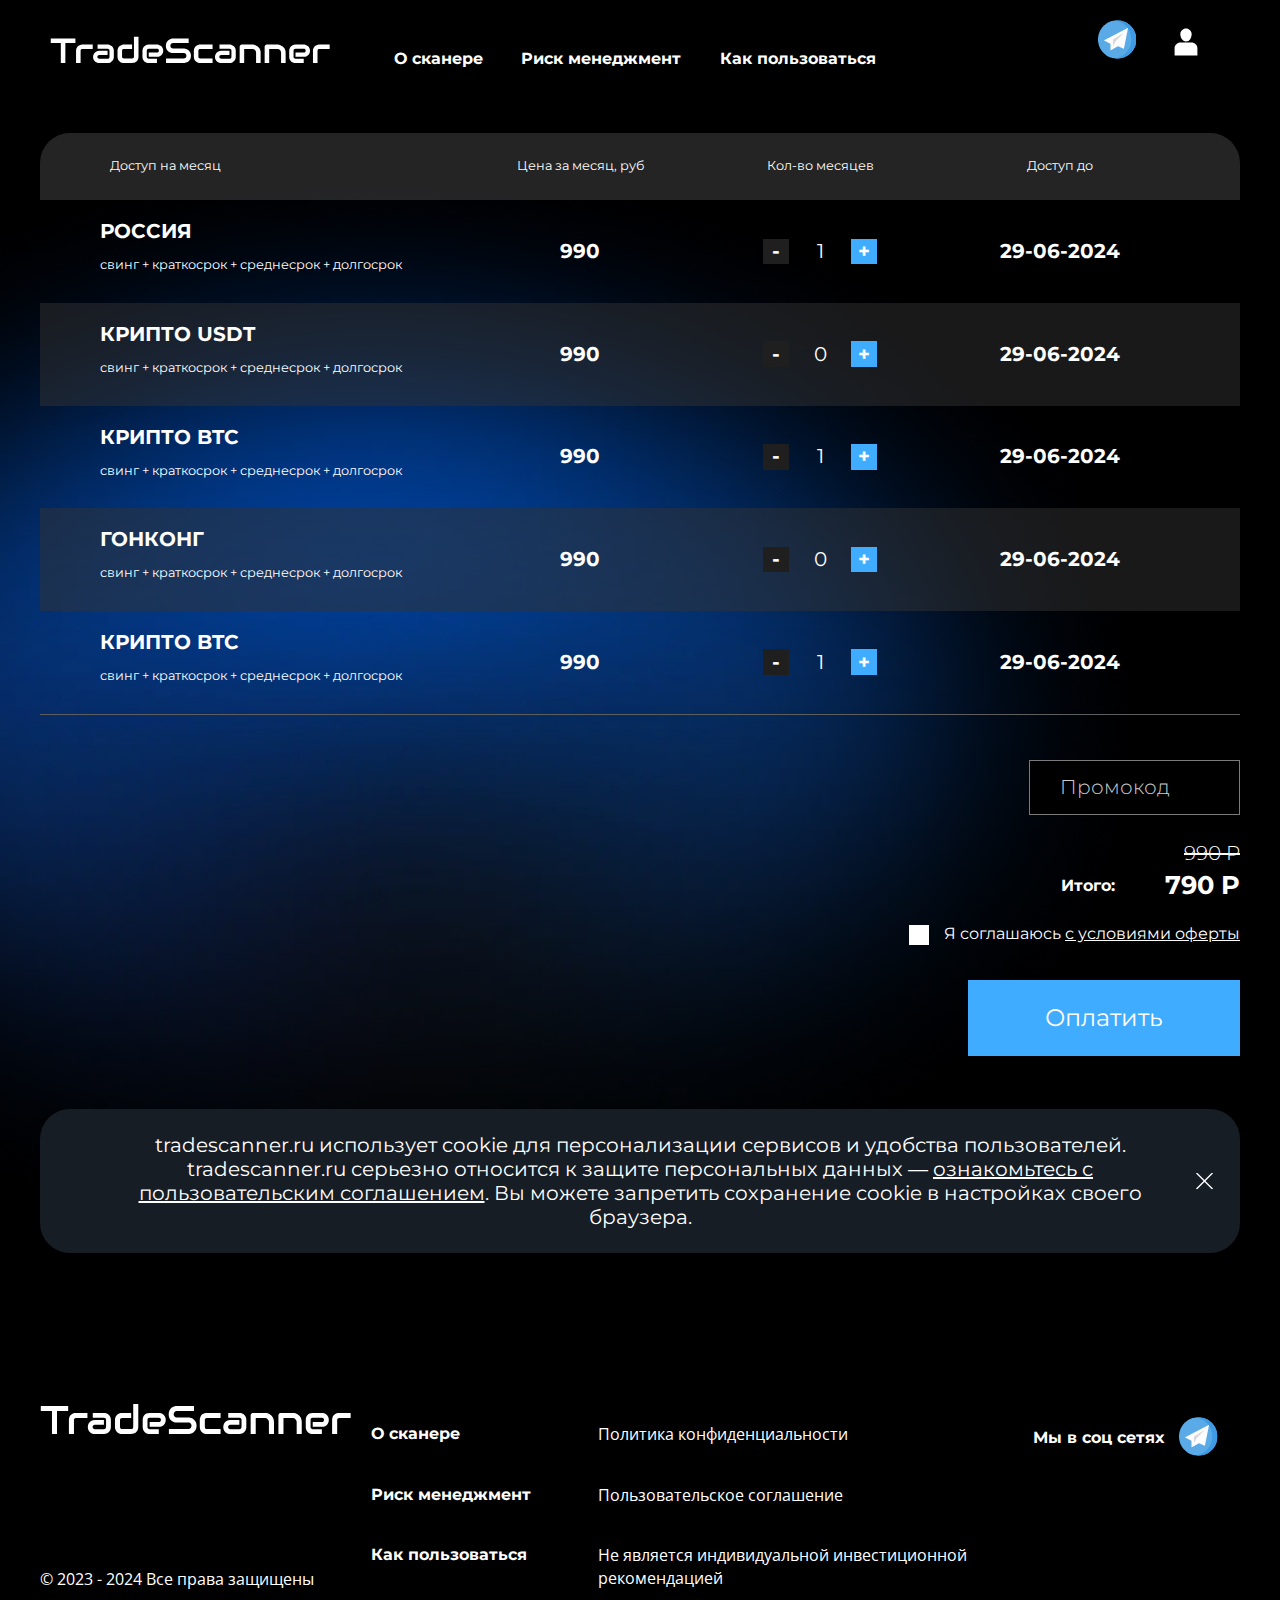
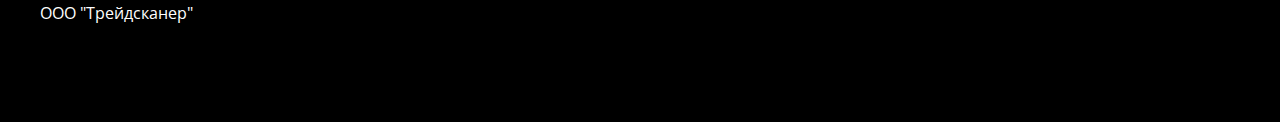
<file: page-payment.html>
<!DOCTYPE html><html lang="ru" class="page"><head><meta charset="UTF-8"><meta name="viewport" content="width=device-width,initial-scale=1"><meta http-equiv="X-UA-Compatible" content="ie=edge"><title>New Site</title><link rel="stylesheet" href="./css/vendor.css"><link rel="stylesheet" href="./css/style.css"></head><body class="page__body"><div class="site-container"><!-- HEADER --><header class="header"><a href="index.html" class="header__logo logo"><picture><source srcset="./assets/img/logo.svg" media="(min-width: 1200px)"><source srcset="./assets/img/logo_mobile.svg" media="(max-width: 1199px)" width="74" height="62"><img loading="lazy" src="./assets/img/logo.svg" class="logo__img" width="339" height="62" alt="Логотип TradeScanner"></picture></a><nav class="nav" title="Меню навигации"><ul class="list-reset nav__list"><li class="nav__item"><a href="page-about.html" class="nav__link">О сканере</a></li><li class="nav__item"><a href="page-management.html" class="nav__link">Риск менеджмент</a></li><li class="nav__item"><a href="page-howtouse.html" class="nav__link">Как пользоваться</a></li></ul></nav><div class="header__account"><a href="#" class="telegram"><svg width="39" height="39" viewBox="0 0 39 39" fill="none" xmlns="http://www.w3.org/2000/svg" class="telegram__svg"><g clip-path="url(#clip0_0_112)"><path d="M19.5 39C30.2696 39 39 30.2696 39 19.5C39 8.73045 30.2696 0 19.5 0C8.73045 0 0 8.73045 0 19.5C0 30.2696 8.73045 39 19.5 39Z" fill="#59AAE7"/><path d="M19.5001 0C18.638 0 17.7892 0.0566719 16.9566 0.165064C26.5243 1.41146 33.9131 9.59255 33.9131 19.5C33.9131 29.4074 26.5243 37.5885 16.9565 38.8349C17.7892 38.9433 18.638 39 19.5001 39C30.2696 39 39.0001 30.2695 39.0001 19.5C39.0001 8.73052 30.2696 0 19.5001 0Z" fill="#3D9AE3"/><path d="M12.5447 23.7003L6.25577 20.5558C6.08339 20.4696 6.08171 20.2243 6.25287 20.1357L30.145 7.77763C30.3205 7.68684 30.5231 7.83941 30.4844 8.03319L26.3709 28.6009C26.3415 28.7477 26.1845 28.8302 26.0469 28.7713L20.4564 26.3755C20.3895 26.3467 20.3129 26.3506 20.2491 26.386L13.0251 30.3994C12.868 30.4866 12.6749 30.3731 12.6749 30.1933V23.9111C12.675 23.8218 12.6246 23.7402 12.5447 23.7003Z" fill="#FCFCFC"/><path d="M15.2581 25.8198L15.219 19.5411C15.2188 19.5009 15.2396 19.4635 15.2738 19.4426L25.4732 13.2119C25.5888 13.1413 25.7098 13.2944 25.6142 13.3905L17.8523 21.2076C17.8438 21.2162 17.8366 21.2261 17.8312 21.237L16.5035 23.8922L15.4745 25.8718C15.4193 25.9781 15.2588 25.9394 15.2581 25.8198Z" fill="#D8D7DA"/></g><defs><clipPath id="clip0_0_112"><rect width="39" height="39" fill="white"/></clipPath></defs></svg> </a><button class="btn-reset header__user header-user"><svg width="24" height="28" viewBox="0 0 24 28" fill="none" xmlns="http://www.w3.org/2000/svg" class="header-user__svg"><path d="M11.9992 13.406C13.7857 13.406 15.287 12.5313 16.341 10.8764C17.184 9.55287 17.6674 7.81173 17.6674 6.09935C17.6674 2.97741 15.1247 0.4375 11.9992 0.4375C8.87461 0.4375 6.33252 2.97741 6.33252 6.09935C6.33252 7.74451 6.81186 9.50387 7.61472 10.8056C8.66407 12.5068 10.1802 13.406 11.9992 13.406Z" fill="white"/><path d="M17.3744 14.4639H6.6256C3.30071 14.4639 0.595703 16.9933 0.595703 20.1025V27.5626H23.4043V20.1025C23.4043 16.9934 20.6993 14.4639 17.3744 14.4639Z" fill="white"/></svg></button><div class="header__popup header-popup hidden"><a href="#" class="header-popup__link">Личный кабинет</a> <a href="page-login.html" class="header-popup__link">Логин</a> <a href="#" class="header-popup__link">Подписки</a> <a href="#" class="header-popup__link">Контакты</a> <a href="page-payment.html" class="header-popup__link">Оплата</a> <a href="#" class="header-popup__link">Выход</a></div></div><div class="burger" title="Бургер меню"><button class="burger__btn" aria-label="Открыть меню" aria-expanded="false"><span class="burger__line"></span> <span class="burger__line"></span> <span class="burger__line"></span></button><div class="burger__menu" aria-hidden="true"><nav class="burger__nav" title="Меню навигации"><ul class="burger__list"><li class="burger__item"><a href="#" class="burger__link">О сканере</a></li><li class="burger__item"><a href="#" class="burger__link">Риск менеджмент</a></li><li class="burger__item"><a href="#" class="burger__link">Как пользоваться</a></li></ul></nav></div></div></header><!-- /HEADER --><main class="main"><!-- PAYMENT --><section class="payment"><form class="payment__form"><img loading="lazy" src="./assets/img/webp/circle-hero.webp" class="payment__img" width="1197" height="714" alt="Фоновая подсветка"><ul class="list-reset payment__list"><li class="payment__list-header"><span class="payment__list-title">Доступ на месяц</span> <span class="payment__list-title">Цена за месяц, руб</span> <span class="payment__list-title">Кол-во месяцев</span> <span class="payment__list-title">Доступ до</span></li><li class="payment__item payment-item"><div class="payment-item__col"><div class="payment-item__name">РОССИЯ</div><div class="payment-item__options">свинг + краткосрок + среднесрок + долгосрок</div></div><div class="payment-item__col"><div class="payment-item__cost">990</div></div><div class="payment-item__col"><div class="payment-item__amount"><div class="payment-item__minus payment-item__change">-</div><input type="number" value="1" class="payment-item__value"><div class="payment-item__plus payment-item__change">+</div></div></div><div class="payment-item__deadline">доступ до <span class="payment-item__deadline-value">02-05-3000</span></div><div class="payment-item__col"><div class="payment-item__date">29-06-2024</div></div></li><li class="payment__item payment-item"><div class="payment-item__col"><div class="payment-item__name">КРИПТО USDT</div><div class="payment-item__options">свинг + краткосрок + среднесрок + долгосрок</div></div><div class="payment-item__col"><div class="payment-item__cost">990</div></div><div class="payment-item__col"><div class="payment-item__amount"><div class="payment-item__minus payment-item__change">-</div><input type="number" value="0" class="payment-item__value"><div class="payment-item__plus payment-item__change">+</div></div></div><div class="payment-item__deadline">доступ до <span class="payment-item__deadline-value">02-05-3000</span></div><div class="payment-item__col"><div class="payment-item__date">29-06-2024</div></div></li><li class="payment__item payment-item"><div class="payment-item__col"><div class="payment-item__name">КРИПТО BTC</div><div class="payment-item__options">свинг + краткосрок + среднесрок + долгосрок</div></div><div class="payment-item__col"><div class="payment-item__cost">990</div></div><div class="payment-item__col"><div class="payment-item__amount"><div class="payment-item__minus payment-item__change">-</div><input type="number" value="1" class="input-reset payment-item__value"><div class="payment-item__plus payment-item__change">+</div></div></div><div class="payment-item__deadline">доступ до <span class="payment-item__deadline-value">02-05-3000</span></div><div class="payment-item__col"><div class="payment-item__date">29-06-2024</div></div></li><li class="payment__item payment-item"><div class="payment-item__col"><div class="payment-item__name">ГОНКОНГ</div><div class="payment-item__options">свинг + краткосрок + среднесрок + долгосрок</div></div><div class="payment-item__col"><div class="payment-item__cost">990</div></div><div class="payment-item__col"><div class="payment-item__amount"><div class="payment-item__minus payment-item__change">-</div><input type="number" value="0" class="payment-item__value"><div class="payment-item__plus payment-item__change">+</div></div></div><div class="payment-item__deadline">доступ до <span class="payment-item__deadline-value">02-05-3000</span></div><div class="payment-item__col"><div class="payment-item__date">29-06-2024</div></div></li><li class="payment__item payment-item"><div class="payment-item__col"><div class="payment-item__name">КРИПТО BTC</div><div class="payment-item__options">свинг + краткосрок + среднесрок + долгосрок</div></div><div class="payment-item__col"><div class="payment-item__cost">990</div></div><div class="payment-item__col"><div class="payment-item__amount"><div class="payment-item__minus payment-item__change">-</div><input type="number" value="1" class="payment-item__value"><div class="payment-item__plus payment-item__change">+</div></div></div><div class="payment-item__deadline">доступ до <span class="payment-item__deadline-value">02-05-3000</span></div><div class="payment-item__col"><div class="payment-item__date">29-06-2024</div></div></li></ul><div class="payment__bottom"><div class="payment__promo-wrapper"><input type="text" placeholder="Промокод" class="payment__promo"></div><div class="payment__sum">Итого:<div class="payment__sum-val"><span class="payment__sum-old">990 P</span> <span class="payment__sum-new">790 P</span></div></div><div class="payment__offer"><label class="payment__label"><input type="checkbox" required class="payment__checkbox"> <span>Я соглашаюсь <a href="#">с условиями оферты</a></span></label></div><div class="payment__btn-wrapper"><button class="btn-reset payment__btn" type="submit">Оплатить</button></div></div></form><div class="cookies">tradescanner.ru использует cookie для персонализации сервисов и удобства пользователей. tradescanner.ru серьезно относится к защите персональных данных — <a href="#">ознакомьтесь с пользовательским соглашением</a>. Вы можете запретить сохранение cookie в настройках своего браузера. <button class="btn-reset cookies__close" aria-label="Закрыть окно"><img loading="lazy" src="./assets/img/close.svg" class="cookies__close-svg" width="17" height="17" alt="Закрыть окно"></button></div></section><!-- /PAYMENT --></main><!-- FOOTER --><footer class="footer"><div class="footer__block footer__block--logo"><a href="#" class="footer__logo logo"><picture><source srcset="./assets/img/logo.svg" media="(min-width: 768px)"><source srcset="./assets/img/logo_mobile.svg" media="(max-width: 767px)" width="74" height="62"><img loading="lazy" src="./assets/img/logo.svg" class="logo__img" width="339" height="62" alt="Логотип TradeScanner"></picture></a></div><div class="footer__block footer__block--nav"><nav class="nav footer__nav" title="Навигация по сайту"><ul class="list-reset nav__list footer__nav-list"><li class="nav__item nav__item--active footer__nav-item"><a href="page-about.html" class="nav__link">О сканере</a></li><li class="nav__item footer__nav-item"><a href="page-management.html" class="nav__link">Риск менеджмент</a></li><li class="nav__item footer__nav-item"><a href="page-howtouse.html" class="nav__link">Как пользоваться</a></li></ul></nav></div><div class="footer__block footer__block--links"><ul class="list-reset footer__list"><li class="footer__item"><a href="page-polityc.html" class="footer__link">Политика конфиденциальности</a></li><li class="footer__item"><a href="page-terms.html" class="footer__link">Пользовательское соглашение</a></li><li class="footer__item"><a href="page-recomend.html" class="footer__link">Не является индивидуальной инвестиционной рекомендацией</a></li></ul></div><div class="footer__block footer__block--social"><span class="footer__label">Мы в соц сетях</span> <a href="#" class="telegram"><svg width="39" height="39" viewBox="0 0 39 39" fill="none" xmlns="http://www.w3.org/2000/svg" class="telegram__svg"><g clip-path="url(#clip0_0_112)"><path d="M19.5 39C30.2696 39 39 30.2696 39 19.5C39 8.73045 30.2696 0 19.5 0C8.73045 0 0 8.73045 0 19.5C0 30.2696 8.73045 39 19.5 39Z" fill="#59AAE7"/><path d="M19.5001 0C18.638 0 17.7892 0.0566719 16.9566 0.165064C26.5243 1.41146 33.9131 9.59255 33.9131 19.5C33.9131 29.4074 26.5243 37.5885 16.9565 38.8349C17.7892 38.9433 18.638 39 19.5001 39C30.2696 39 39.0001 30.2695 39.0001 19.5C39.0001 8.73052 30.2696 0 19.5001 0Z" fill="#3D9AE3"/><path d="M12.5447 23.7003L6.25577 20.5558C6.08339 20.4696 6.08171 20.2243 6.25287 20.1357L30.145 7.77763C30.3205 7.68684 30.5231 7.83941 30.4844 8.03319L26.3709 28.6009C26.3415 28.7477 26.1845 28.8302 26.0469 28.7713L20.4564 26.3755C20.3895 26.3467 20.3129 26.3506 20.2491 26.386L13.0251 30.3994C12.868 30.4866 12.6749 30.3731 12.6749 30.1933V23.9111C12.675 23.8218 12.6246 23.7402 12.5447 23.7003Z" fill="#FCFCFC"/><path d="M15.2581 25.8198L15.219 19.5411C15.2188 19.5009 15.2396 19.4635 15.2738 19.4426L25.4732 13.2119C25.5888 13.1413 25.7098 13.2944 25.6142 13.3905L17.8523 21.2076C17.8438 21.2162 17.8366 21.2261 17.8312 21.237L16.5035 23.8922L15.4745 25.8718C15.4193 25.9781 15.2588 25.9394 15.2581 25.8198Z" fill="#D8D7DA"/></g><defs><clipPath id="clip0_0_112"><rect width="39" height="39" fill="white"/></clipPath></defs></svg></a></div><div class="footer__rights"><span>© 2023 - 2024 Все права защищены</span> <span>ООО "Трейдсканер"</span></div></footer><!-- /FOOTER --></div><script defer="defer" src="js/script.js"></script></body></html>
</file>
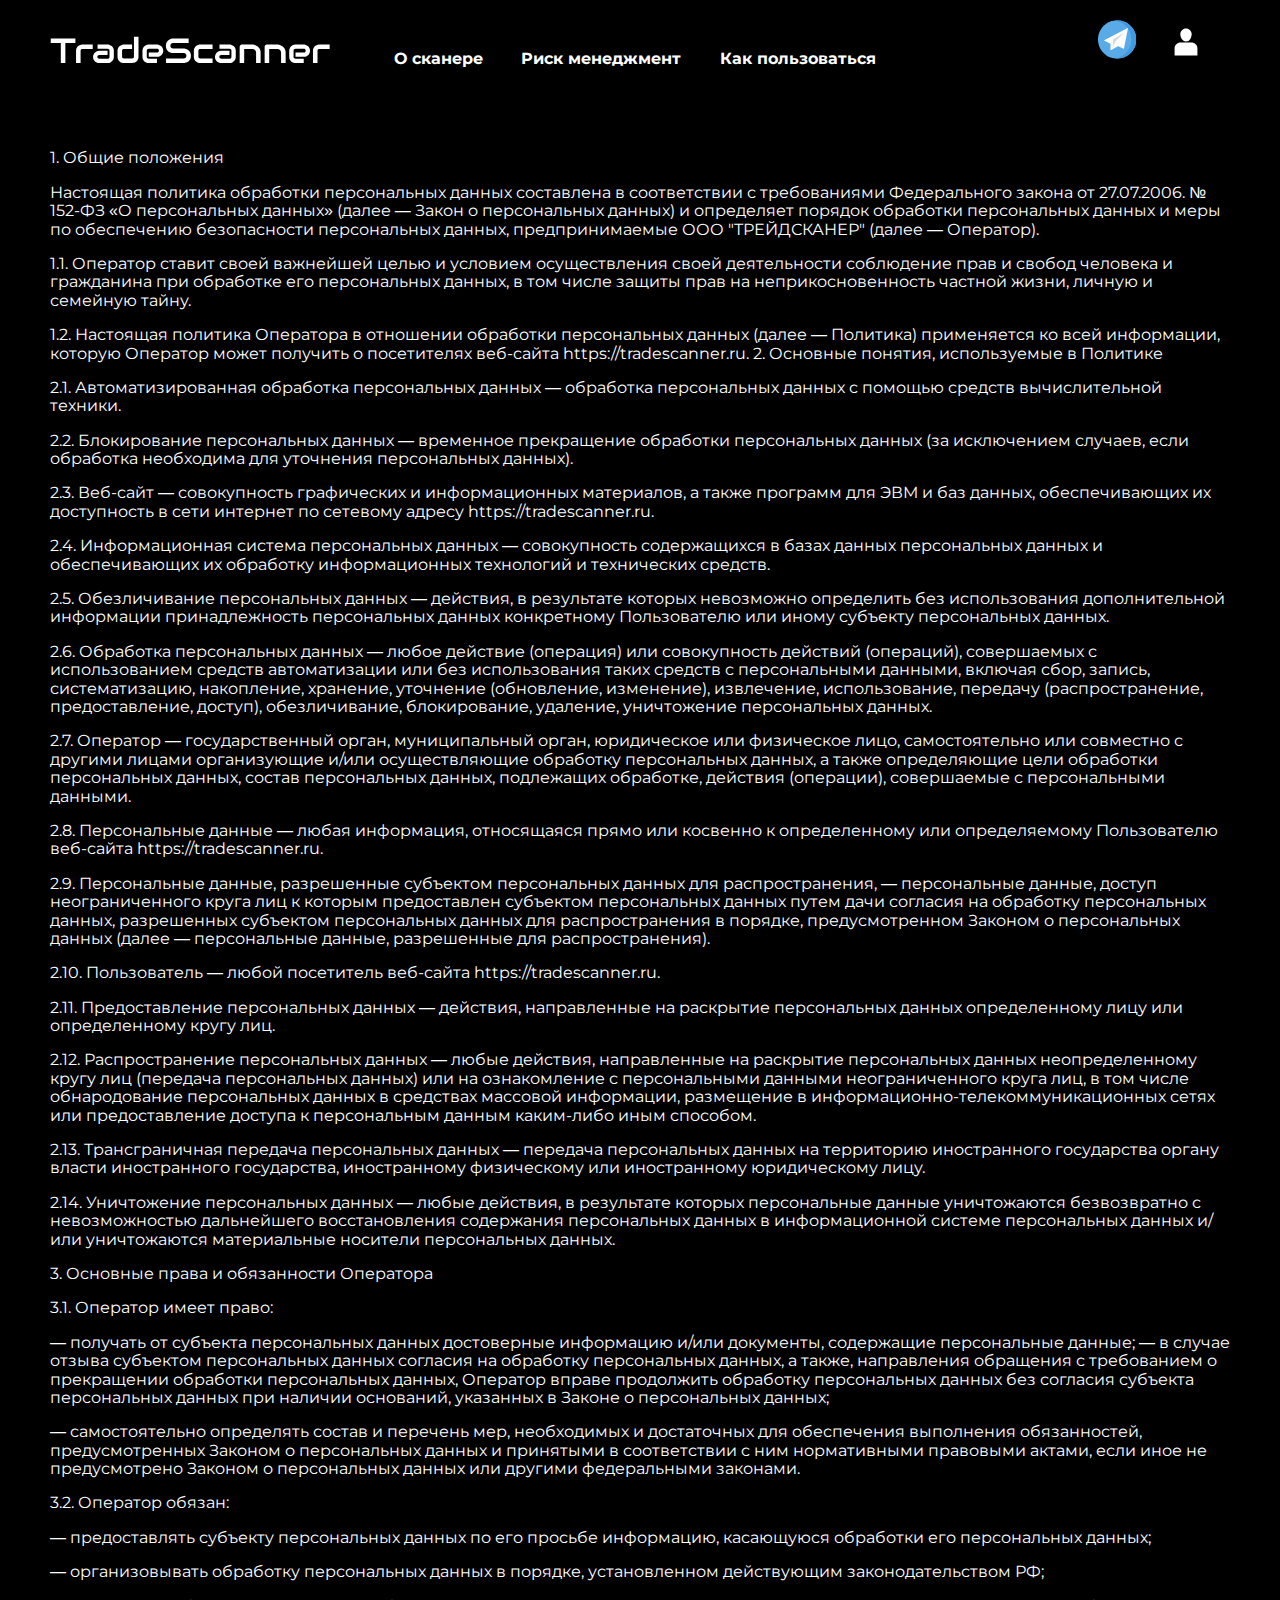
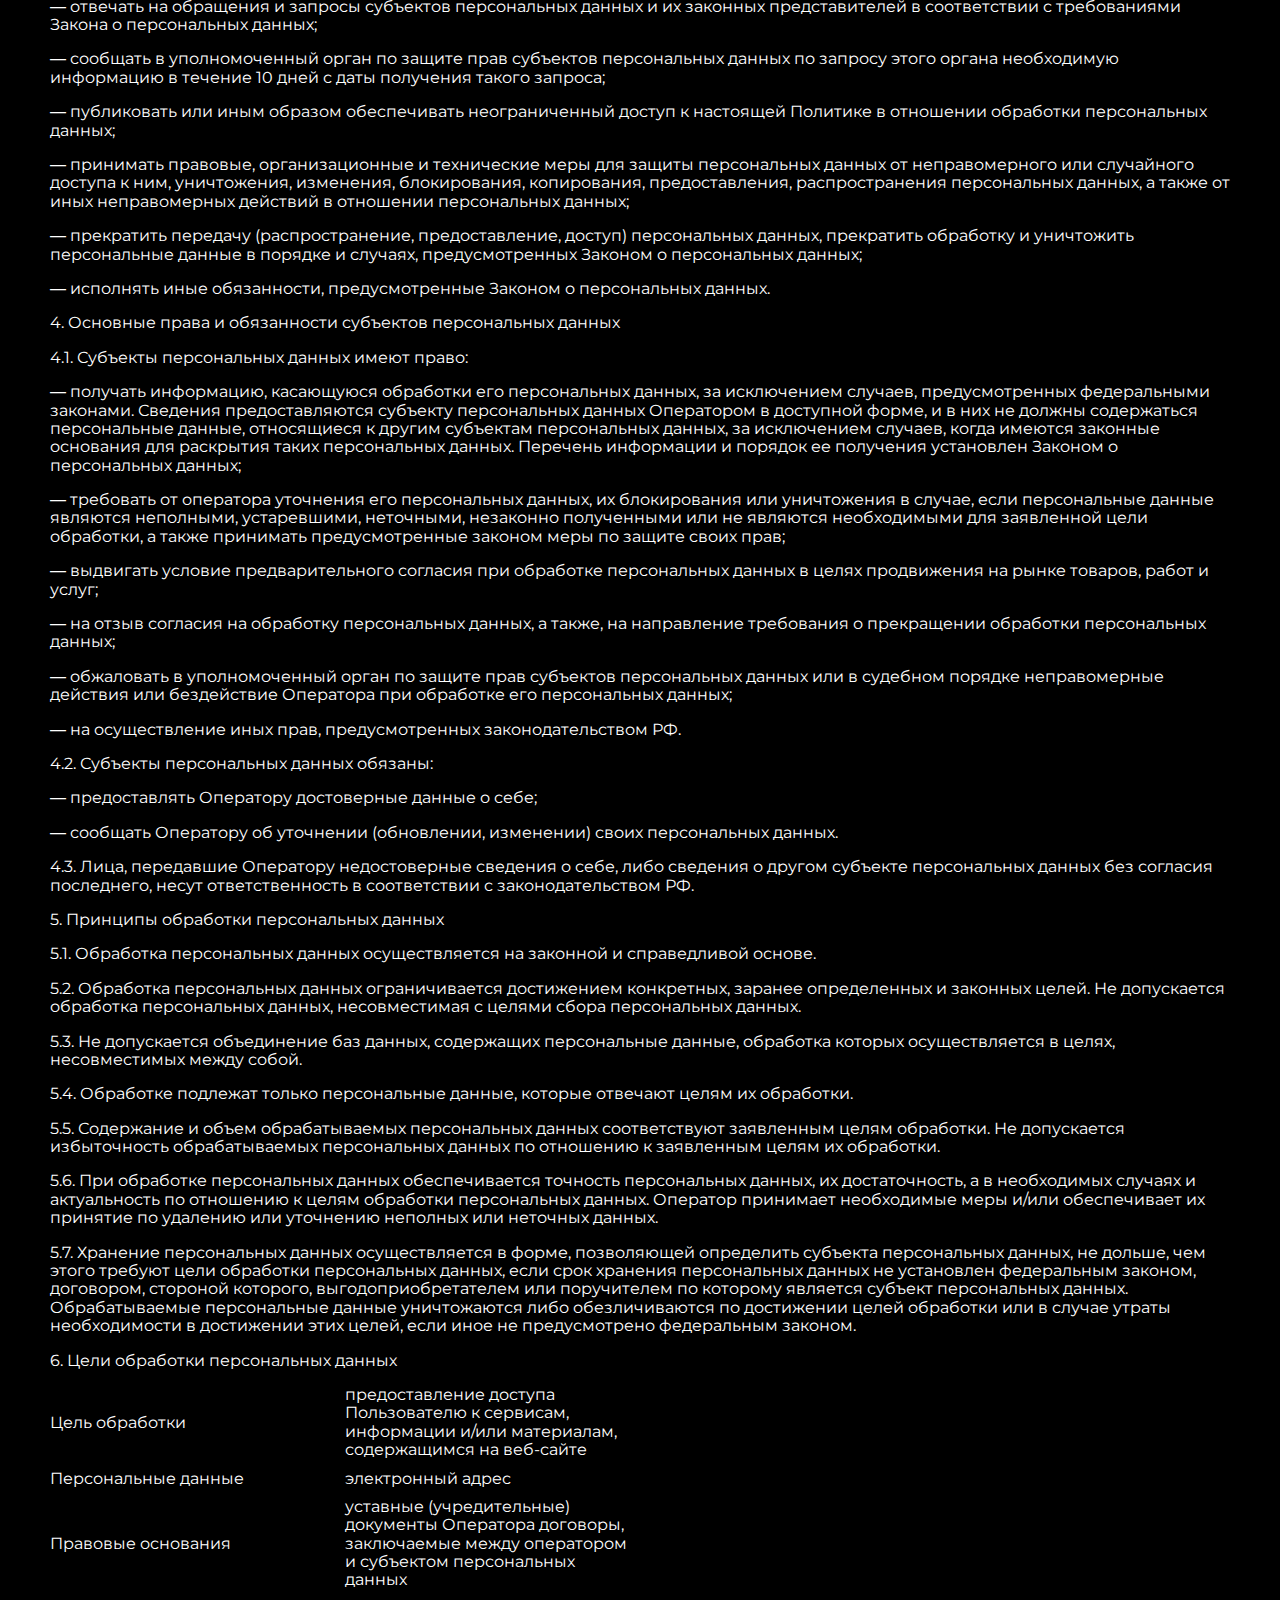
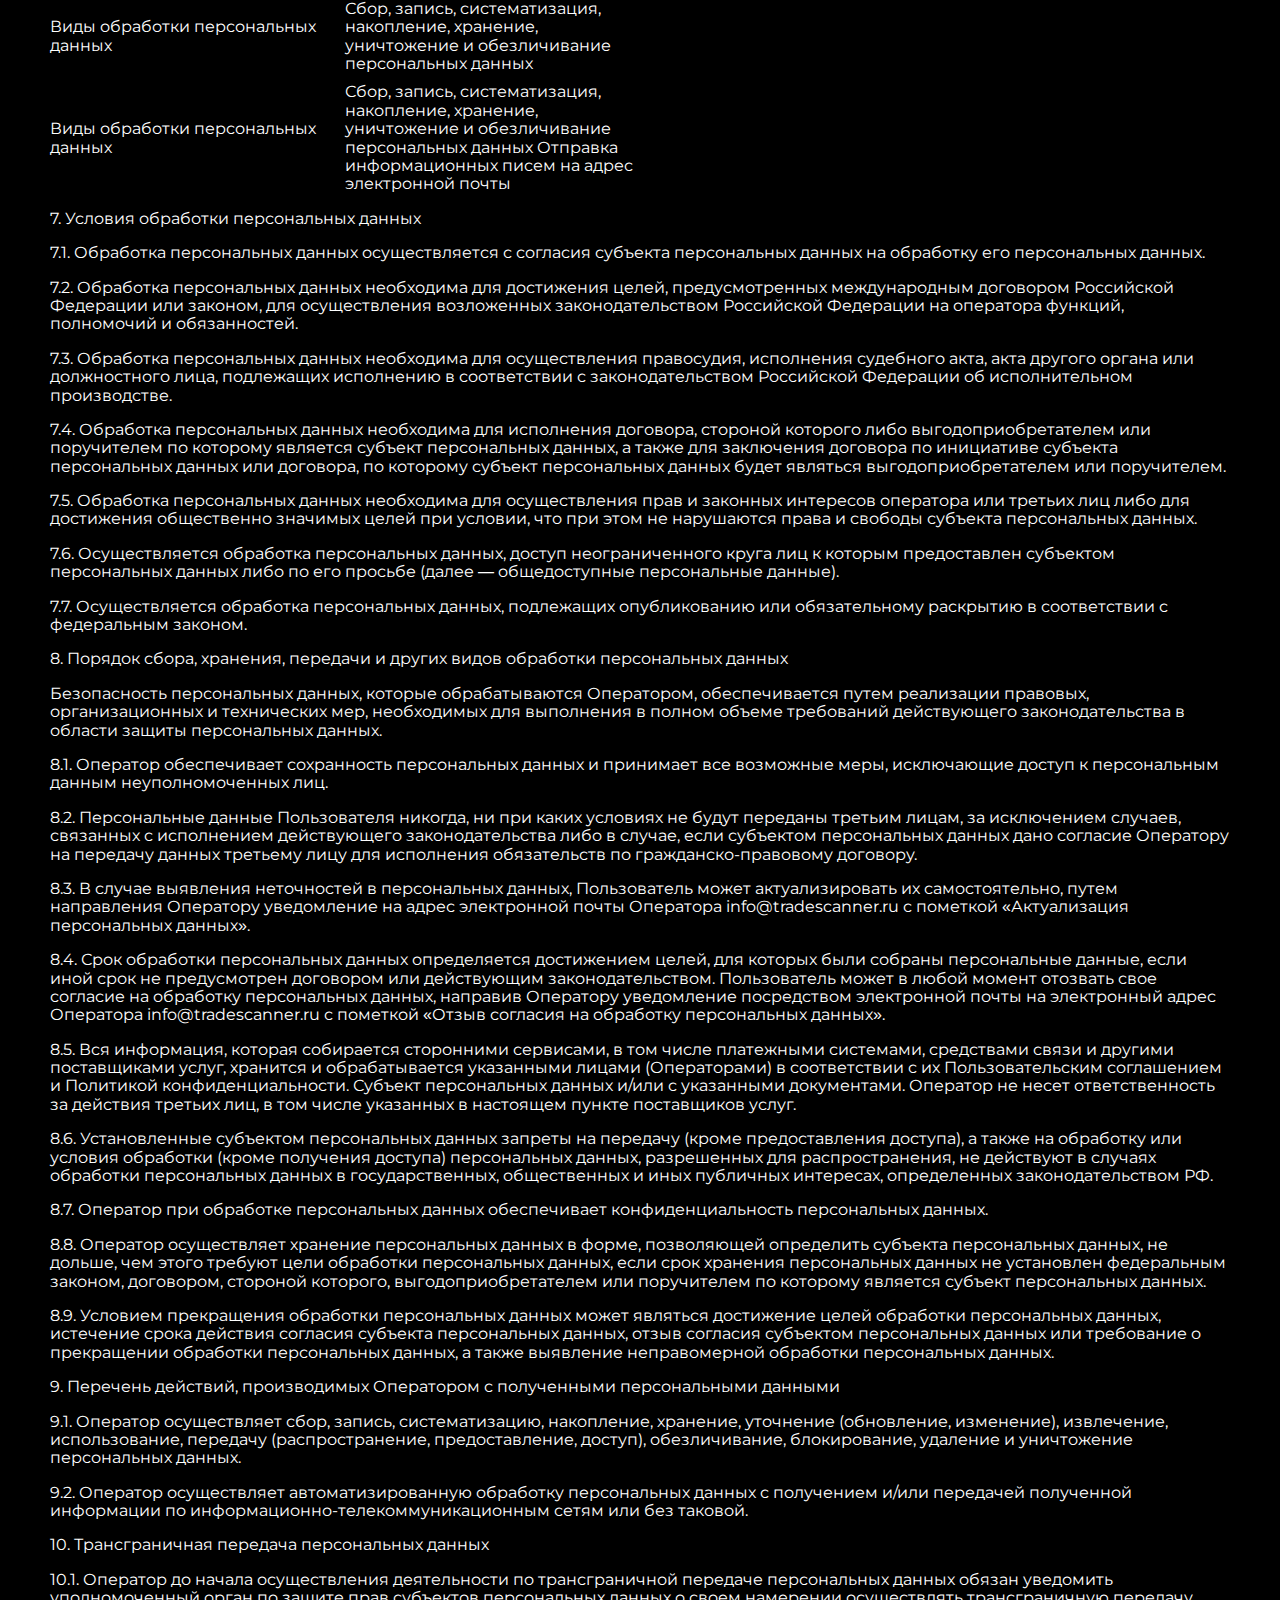
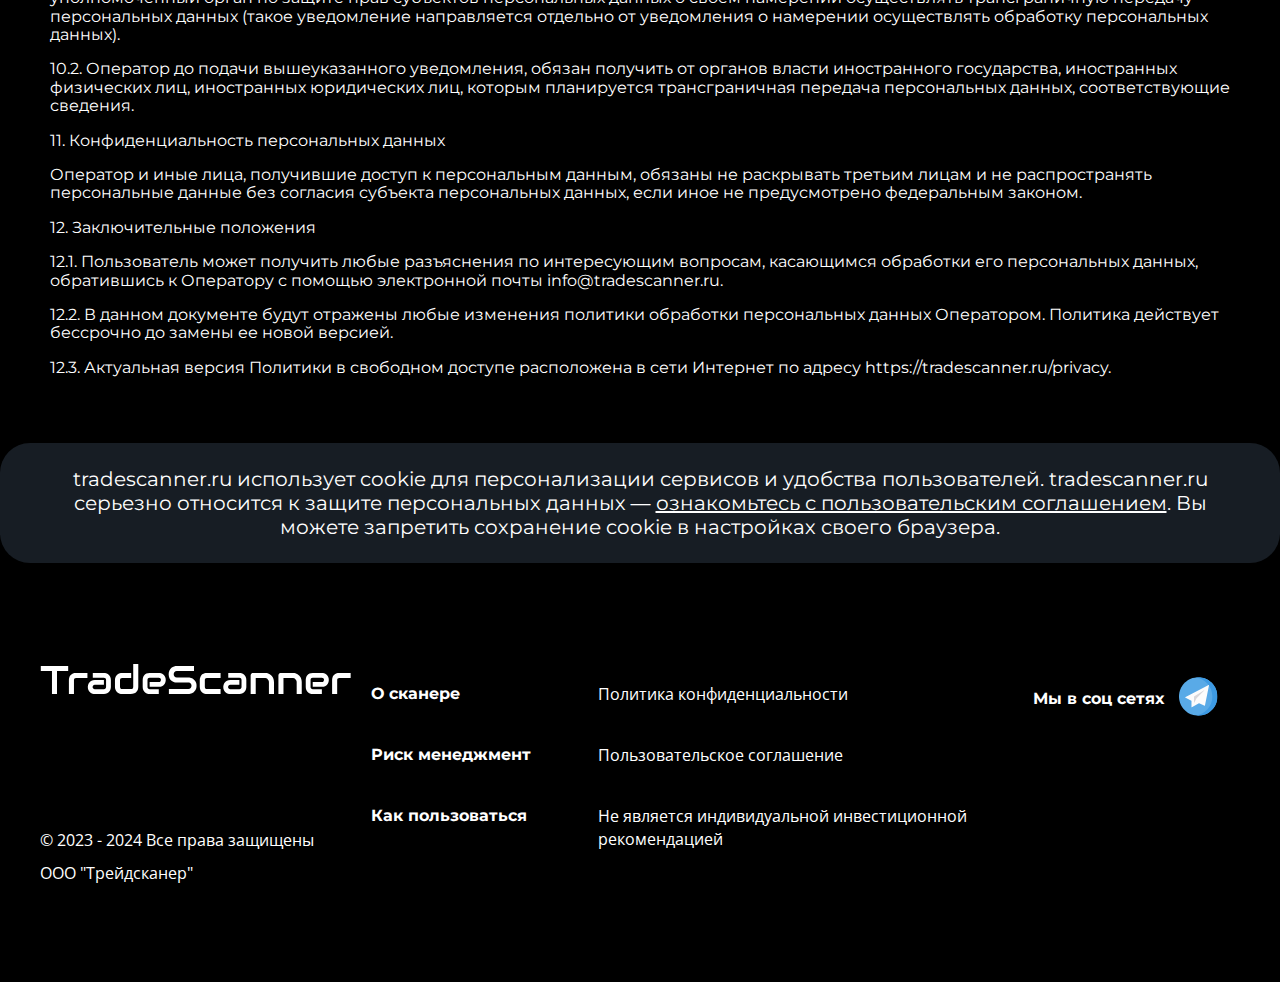
<file: page-polityc.html>
<!DOCTYPE html><html lang="ru" class="page"><head><meta charset="UTF-8"><meta name="viewport" content="width=device-width,initial-scale=1"><meta http-equiv="X-UA-Compatible" content="ie=edge"><title>New Site</title><link rel="stylesheet" href="./css/vendor.css"><link rel="stylesheet" href="./css/style.css"></head><body class="page__body"><div class="site-container"><!-- HEADER --><header class="header"><a href="index.html" class="header__logo logo"><picture><source srcset="./assets/img/logo.svg" media="(min-width: 1200px)"><source srcset="./assets/img/logo_mobile.svg" media="(max-width: 1199px)" width="74" height="62"><img loading="lazy" src="./assets/img/logo.svg" class="logo__img" width="339" height="62" alt="Логотип TradeScanner"></picture></a><nav class="nav" title="Меню навигации"><ul class="list-reset nav__list"><li class="nav__item"><a href="page-about.html" class="nav__link">О сканере</a></li><li class="nav__item"><a href="page-management.html" class="nav__link">Риск менеджмент</a></li><li class="nav__item"><a href="page-howtouse.html" class="nav__link">Как пользоваться</a></li></ul></nav><div class="header__account"><a href="#" class="telegram"><svg width="39" height="39" viewBox="0 0 39 39" fill="none" xmlns="http://www.w3.org/2000/svg" class="telegram__svg"><g clip-path="url(#clip0_0_112)"><path d="M19.5 39C30.2696 39 39 30.2696 39 19.5C39 8.73045 30.2696 0 19.5 0C8.73045 0 0 8.73045 0 19.5C0 30.2696 8.73045 39 19.5 39Z" fill="#59AAE7"/><path d="M19.5001 0C18.638 0 17.7892 0.0566719 16.9566 0.165064C26.5243 1.41146 33.9131 9.59255 33.9131 19.5C33.9131 29.4074 26.5243 37.5885 16.9565 38.8349C17.7892 38.9433 18.638 39 19.5001 39C30.2696 39 39.0001 30.2695 39.0001 19.5C39.0001 8.73052 30.2696 0 19.5001 0Z" fill="#3D9AE3"/><path d="M12.5447 23.7003L6.25577 20.5558C6.08339 20.4696 6.08171 20.2243 6.25287 20.1357L30.145 7.77763C30.3205 7.68684 30.5231 7.83941 30.4844 8.03319L26.3709 28.6009C26.3415 28.7477 26.1845 28.8302 26.0469 28.7713L20.4564 26.3755C20.3895 26.3467 20.3129 26.3506 20.2491 26.386L13.0251 30.3994C12.868 30.4866 12.6749 30.3731 12.6749 30.1933V23.9111C12.675 23.8218 12.6246 23.7402 12.5447 23.7003Z" fill="#FCFCFC"/><path d="M15.2581 25.8198L15.219 19.5411C15.2188 19.5009 15.2396 19.4635 15.2738 19.4426L25.4732 13.2119C25.5888 13.1413 25.7098 13.2944 25.6142 13.3905L17.8523 21.2076C17.8438 21.2162 17.8366 21.2261 17.8312 21.237L16.5035 23.8922L15.4745 25.8718C15.4193 25.9781 15.2588 25.9394 15.2581 25.8198Z" fill="#D8D7DA"/></g><defs><clipPath id="clip0_0_112"><rect width="39" height="39" fill="white"/></clipPath></defs></svg> </a><button class="btn-reset header__user header-user"><svg width="24" height="28" viewBox="0 0 24 28" fill="none" xmlns="http://www.w3.org/2000/svg" class="header-user__svg"><path d="M11.9992 13.406C13.7857 13.406 15.287 12.5313 16.341 10.8764C17.184 9.55287 17.6674 7.81173 17.6674 6.09935C17.6674 2.97741 15.1247 0.4375 11.9992 0.4375C8.87461 0.4375 6.33252 2.97741 6.33252 6.09935C6.33252 7.74451 6.81186 9.50387 7.61472 10.8056C8.66407 12.5068 10.1802 13.406 11.9992 13.406Z" fill="white"/><path d="M17.3744 14.4639H6.6256C3.30071 14.4639 0.595703 16.9933 0.595703 20.1025V27.5626H23.4043V20.1025C23.4043 16.9934 20.6993 14.4639 17.3744 14.4639Z" fill="white"/></svg></button><div class="header__popup header-popup hidden"><a href="#" class="header-popup__link">Личный кабинет</a> <a href="page-login.html" class="header-popup__link">Логин</a> <a href="#" class="header-popup__link">Подписки</a> <a href="#" class="header-popup__link">Контакты</a> <a href="page-payment.html" class="header-popup__link">Оплата</a> <a href="#" class="header-popup__link">Выход</a></div></div><div class="burger" title="Бургер меню"><button class="burger__btn" aria-label="Открыть меню" aria-expanded="false"><span class="burger__line"></span> <span class="burger__line"></span> <span class="burger__line"></span></button><div class="burger__menu" aria-hidden="true"><nav class="burger__nav" title="Меню навигации"><ul class="burger__list"><li class="burger__item"><a href="#" class="burger__link">О сканере</a></li><li class="burger__item"><a href="#" class="burger__link">Риск менеджмент</a></li><li class="burger__item"><a href="#" class="burger__link">Как пользоваться</a></li></ul></nav></div></div></header><!-- /HEADER --><main class="main"><section class="polityc"><p class="polityc__paragraph">1. Общие положения</p><p class="polityc__paragraph">Настоящая политика обработки персональных данных составлена в соответствии с требованиями Федерального закона от 27.07.2006. № 152-ФЗ «О персональных данных» (далее — Закон о персональных данных) и определяет порядок обработки персональных данных и меры по обеспечению безопасности персональных данных, предпринимаемые ООО "ТРЕЙДСКАНЕР" (далее — Оператор).</p><p class="polityc__paragraph">1.1. Оператор ставит своей важнейшей целью и условием осуществления своей деятельности соблюдение прав и свобод человека и гражданина при обработке его персональных данных, в том числе защиты прав на неприкосновенность частной жизни, личную и семейную тайну.</p><p class="polityc__paragraph">1.2. Настоящая политика Оператора в отношении обработки персональных данных (далее — Политика) применяется ко всей информации, которую Оператор может получить о посетителях веб-сайта https://tradescanner.ru. 2. Основные понятия, используемые в Политике</p><p class="polityc__paragraph">2.1. Автоматизированная обработка персональных данных — обработка персональных данных с помощью средств вычислительной техники.</p><p class="polityc__paragraph">2.2. Блокирование персональных данных — временное прекращение обработки персональных данных (за исключением случаев, если обработка необходима для уточнения персональных данных).</p><p class="polityc__paragraph">2.3. Веб-сайт — совокупность графических и информационных материалов, а также программ для ЭВМ и баз данных, обеспечивающих их доступность в сети интернет по сетевому адресу <a href="https://tradescanner.ru">https://tradescanner.ru</a>.</p><p class="polityc__paragraph">2.4. Информационная система персональных данных — совокупность содержащихся в базах данных персональных данных и обеспечивающих их обработку информационных технологий и технических средств.</p><p class="polityc__paragraph">2.5. Обезличивание персональных данных — действия, в результате которых невозможно определить без использования дополнительной информации принадлежность персональных данных конкретному Пользователю или иному субъекту персональных данных.</p><p class="polityc__paragraph">2.6. Обработка персональных данных — любое действие (операция) или совокупность действий (операций), совершаемых с использованием средств автоматизации или без использования таких средств с персональными данными, включая сбор, запись, систематизацию, накопление, хранение, уточнение (обновление, изменение), извлечение, использование, передачу (распространение, предоставление, доступ), обезличивание, блокирование, удаление, уничтожение персональных данных.</p><p class="polityc__paragraph">2.7. Оператор — государственный орган, муниципальный орган, юридическое или физическое лицо, самостоятельно или совместно с другими лицами организующие и/или осуществляющие обработку персональных данных, а также определяющие цели обработки персональных данных, состав персональных данных, подлежащих обработке, действия (операции), совершаемые с персональными данными.</p><p class="polityc__paragraph">2.8. Персональные данные — любая информация, относящаяся прямо или косвенно к определенному или определяемому Пользователю веб-сайта <a href="https://tradescanner.ru">https://tradescanner.ru</a>.</p><p class="polityc__paragraph">2.9. Персональные данные, разрешенные субъектом персональных данных для распространения, — персональные данные, доступ неограниченного круга лиц к которым предоставлен субъектом персональных данных путем дачи согласия на обработку персональных данных, разрешенных субъектом персональных данных для распространения в порядке, предусмотренном Законом о персональных данных (далее — персональные данные, разрешенные для распространения).</p><p class="polityc__paragraph">2.10. Пользователь — любой посетитель веб-сайта <a href="https://tradescanner.ru">https://tradescanner.ru</a>.</p><p class="polityc__paragraph">2.11. Предоставление персональных данных — действия, направленные на раскрытие персональных данных определенному лицу или определенному кругу лиц.</p><p class="polityc__paragraph">2.12. Распространение персональных данных — любые действия, направленные на раскрытие персональных данных неопределенному кругу лиц (передача персональных данных) или на ознакомление с персональными данными неограниченного круга лиц, в том числе обнародование персональных данных в средствах массовой информации, размещение в информационно-телекоммуникационных сетях или предоставление доступа к персональным данным каким-либо иным способом.</p><p class="polityc__paragraph">2.13. Трансграничная передача персональных данных — передача персональных данных на территорию иностранного государства органу власти иностранного государства, иностранному физическому или иностранному юридическому лицу.</p><p class="polityc__paragraph">2.14. Уничтожение персональных данных — любые действия, в результате которых персональные данные уничтожаются безвозвратно с невозможностью дальнейшего восстановления содержания персональных данных в информационной системе персональных данных и/или уничтожаются материальные носители персональных данных.</p><p class="polityc__paragraph">3. Основные права и обязанности Оператора</p><p class="polityc__paragraph">3.1. Оператор имеет право:</p><p class="polityc__paragraph">— получать от субъекта персональных данных достоверные информацию и/или документы, содержащие персональные данные; — в случае отзыва субъектом персональных данных согласия на обработку персональных данных, а также, направления обращения с требованием о прекращении обработки персональных данных, Оператор вправе продолжить обработку персональных данных без согласия субъекта персональных данных при наличии оснований, указанных в Законе о персональных данных;</p><p class="polityc__paragraph">— самостоятельно определять состав и перечень мер, необходимых и достаточных для обеспечения выполнения обязанностей, предусмотренных Законом о персональных данных и принятыми в соответствии с ним нормативными правовыми актами, если иное не предусмотрено Законом о персональных данных или другими федеральными законами.</p><p class="polityc__paragraph">3.2. Оператор обязан:</p><p class="polityc__paragraph">— предоставлять субъекту персональных данных по его просьбе информацию, касающуюся обработки его персональных данных;</p><p class="polityc__paragraph">— организовывать обработку персональных данных в порядке, установленном действующим законодательством РФ;</p><p class="polityc__paragraph">— отвечать на обращения и запросы субъектов персональных данных и их законных представителей в соответствии с требованиями Закона о персональных данных;</p><p class="polityc__paragraph">— сообщать в уполномоченный орган по защите прав субъектов персональных данных по запросу этого органа необходимую информацию в течение 10 дней с даты получения такого запроса;</p><p class="polityc__paragraph">— публиковать или иным образом обеспечивать неограниченный доступ к настоящей Политике в отношении обработки персональных данных;</p><p class="polityc__paragraph">— принимать правовые, организационные и технические меры для защиты персональных данных от неправомерного или случайного доступа к ним, уничтожения, изменения, блокирования, копирования, предоставления, распространения персональных данных, а также от иных неправомерных действий в отношении персональных данных;</p><p class="polityc__paragraph">— прекратить передачу (распространение, предоставление, доступ) персональных данных, прекратить обработку и уничтожить персональные данные в порядке и случаях, предусмотренных Законом о персональных данных;</p><p class="polityc__paragraph">— исполнять иные обязанности, предусмотренные Законом о персональных данных.</p><p class="polityc__paragraph">4. Основные права и обязанности субъектов персональных данных</p><p class="polityc__paragraph">4.1. Субъекты персональных данных имеют право:</p><p class="polityc__paragraph">— получать информацию, касающуюся обработки его персональных данных, за исключением случаев, предусмотренных федеральными законами. Сведения предоставляются субъекту персональных данных Оператором в доступной форме, и в них не должны содержаться персональные данные, относящиеся к другим субъектам персональных данных, за исключением случаев, когда имеются законные основания для раскрытия таких персональных данных. Перечень информации и порядок ее получения установлен Законом о персональных данных;</p><p class="polityc__paragraph">— требовать от оператора уточнения его персональных данных, их блокирования или уничтожения в случае, если персональные данные являются неполными, устаревшими, неточными, незаконно полученными или не являются необходимыми для заявленной цели обработки, а также принимать предусмотренные законом меры по защите своих прав;</p><p class="polityc__paragraph">— выдвигать условие предварительного согласия при обработке персональных данных в целях продвижения на рынке товаров, работ и услуг;</p><p class="polityc__paragraph">— на отзыв согласия на обработку персональных данных, а также, на направление требования о прекращении обработки персональных данных;</p><p class="polityc__paragraph">— обжаловать в уполномоченный орган по защите прав субъектов персональных данных или в судебном порядке неправомерные действия или бездействие Оператора при обработке его персональных данных;</p><p class="polityc__paragraph">— на осуществление иных прав, предусмотренных законодательством РФ.</p><p class="polityc__paragraph">4.2. Субъекты персональных данных обязаны:</p><p class="polityc__paragraph">— предоставлять Оператору достоверные данные о себе;</p><p class="polityc__paragraph">— сообщать Оператору об уточнении (обновлении, изменении) своих персональных данных.</p><p class="polityc__paragraph">4.3. Лица, передавшие Оператору недостоверные сведения о себе, либо сведения о другом субъекте персональных данных без согласия последнего, несут ответственность в соответствии с законодательством РФ.</p><p class="polityc__paragraph">5. Принципы обработки персональных данных</p><p class="polityc__paragraph">5.1. Обработка персональных данных осуществляется на законной и справедливой основе.</p><p class="polityc__paragraph">5.2. Обработка персональных данных ограничивается достижением конкретных, заранее определенных и законных целей. Не допускается обработка персональных данных, несовместимая с целями сбора персональных данных.</p><p class="polityc__paragraph">5.3. Не допускается объединение баз данных, содержащих персональные данные, обработка которых осуществляется в целях, несовместимых между собой.</p><p class="polityc__paragraph">5.4. Обработке подлежат только персональные данные, которые отвечают целям их обработки.</p><p class="polityc__paragraph">5.5. Содержание и объем обрабатываемых персональных данных соответствуют заявленным целям обработки. Не допускается избыточность обрабатываемых персональных данных по отношению к заявленным целям их обработки.</p><p class="polityc__paragraph">5.6. При обработке персональных данных обеспечивается точность персональных данных, их достаточность, а в необходимых случаях и актуальность по отношению к целям обработки персональных данных. Оператор принимает необходимые меры и/или обеспечивает их принятие по удалению или уточнению неполных или неточных данных.</p><p class="polityc__paragraph">5.7. Хранение персональных данных осуществляется в форме, позволяющей определить субъекта персональных данных, не дольше, чем этого требуют цели обработки персональных данных, если срок хранения персональных данных не установлен федеральным законом, договором, стороной которого, выгодоприобретателем или поручителем по которому является субъект персональных данных. Обрабатываемые персональные данные уничтожаются либо обезличиваются по достижении целей обработки или в случае утраты необходимости в достижении этих целей, если иное не предусмотрено федеральным законом.</p><p class="polityc__paragraph">6. Цели обработки персональных данных</p><div class="polityc__target"><span>Цель обработки</span> <span>предоставление доступа Пользователю к сервисам, информации и/или материалам, содержащимся на веб-сайте</span> <span>Персональные данные</span> <span>электронный адрес</span> <span>Правовые основания</span><div><span>уставные (учредительные) документы Оператора</span> <span>договоры, заключаемые между оператором и субъектом персональных данных</span></div><span>Виды обработки персональных данных</span> <span>Сбор, запись, систематизация, накопление, хранение, уничтожение и обезличивание персональных данных</span> <span>Виды обработки персональных данных</span><div><span>Сбор, запись, систематизация, накопление, хранение, уничтожение и обезличивание персональных данных</span> <span>Отправка информационных писем на адрес электронной почты</span></div></div><p class="polityc__paragraph">7. Условия обработки персональных данных</p><p class="polityc__paragraph">7.1. Обработка персональных данных осуществляется с согласия субъекта персональных данных на обработку его персональных данных.</p><p class="polityc__paragraph">7.2. Обработка персональных данных необходима для достижения целей, предусмотренных международным договором Российской Федерации или законом, для осуществления возложенных законодательством Российской Федерации на оператора функций, полномочий и обязанностей.</p><p class="polityc__paragraph">7.3. Обработка персональных данных необходима для осуществления правосудия, исполнения судебного акта, акта другого органа или должностного лица, подлежащих исполнению в соответствии с законодательством Российской Федерации об исполнительном производстве.</p><p class="polityc__paragraph">7.4. Обработка персональных данных необходима для исполнения договора, стороной которого либо выгодоприобретателем или поручителем по которому является субъект персональных данных, а также для заключения договора по инициативе субъекта персональных данных или договора, по которому субъект персональных данных будет являться выгодоприобретателем или поручителем.</p><p class="polityc__paragraph">7.5. Обработка персональных данных необходима для осуществления прав и законных интересов оператора или третьих лиц либо для достижения общественно значимых целей при условии, что при этом не нарушаются права и свободы субъекта персональных данных.</p><p class="polityc__paragraph">7.6. Осуществляется обработка персональных данных, доступ неограниченного круга лиц к которым предоставлен субъектом персональных данных либо по его просьбе (далее — общедоступные персональные данные).</p><p class="polityc__paragraph">7.7. Осуществляется обработка персональных данных, подлежащих опубликованию или обязательному раскрытию в соответствии с федеральным законом.</p><p class="polityc__paragraph">8. Порядок сбора, хранения, передачи и других видов обработки персональных данных</p><p class="polityc__paragraph">Безопасность персональных данных, которые обрабатываются Оператором, обеспечивается путем реализации правовых, организационных и технических мер, необходимых для выполнения в полном объеме требований действующего законодательства в области защиты персональных данных.</p><p class="polityc__paragraph">8.1. Оператор обеспечивает сохранность персональных данных и принимает все возможные меры, исключающие доступ к персональным данным неуполномоченных лиц.</p><p class="polityc__paragraph">8.2. Персональные данные Пользователя никогда, ни при каких условиях не будут переданы третьим лицам, за исключением случаев, связанных с исполнением действующего законодательства либо в случае, если субъектом персональных данных дано согласие Оператору на передачу данных третьему лицу для исполнения обязательств по гражданско-правовому договору.</p><p class="polityc__paragraph">8.3. В случае выявления неточностей в персональных данных, Пользователь может актуализировать их самостоятельно, путем направления Оператору уведомление на адрес электронной почты Оператора info@tradescanner.ru с пометкой «Актуализация персональных данных».</p><p class="polityc__paragraph">8.4. Срок обработки персональных данных определяется достижением целей, для которых были собраны персональные данные, если иной срок не предусмотрен договором или действующим законодательством. Пользователь может в любой момент отозвать свое согласие на обработку персональных данных, направив Оператору уведомление посредством электронной почты на электронный адрес Оператора info@tradescanner.ru с пометкой «Отзыв согласия на обработку персональных данных».</p><p class="polityc__paragraph">8.5. Вся информация, которая собирается сторонними сервисами, в том числе платежными системами, средствами связи и другими поставщиками услуг, хранится и обрабатывается указанными лицами (Операторами) в соответствии с их Пользовательским соглашением и Политикой конфиденциальности. Субъект персональных данных и/или с указанными документами. Оператор не несет ответственность за действия третьих лиц, в том числе указанных в настоящем пункте поставщиков услуг.</p><p class="polityc__paragraph">8.6. Установленные субъектом персональных данных запреты на передачу (кроме предоставления доступа), а также на обработку или условия обработки (кроме получения доступа) персональных данных, разрешенных для распространения, не действуют в случаях обработки персональных данных в государственных, общественных и иных публичных интересах, определенных законодательством РФ.</p><p class="polityc__paragraph">8.7. Оператор при обработке персональных данных обеспечивает конфиденциальность персональных данных.</p><p class="polityc__paragraph">8.8. Оператор осуществляет хранение персональных данных в форме, позволяющей определить субъекта персональных данных, не дольше, чем этого требуют цели обработки персональных данных, если срок хранения персональных данных не установлен федеральным законом, договором, стороной которого, выгодоприобретателем или поручителем по которому является субъект персональных данных.</p><p class="polityc__paragraph">8.9. Условием прекращения обработки персональных данных может являться достижение целей обработки персональных данных, истечение срока действия согласия субъекта персональных данных, отзыв согласия субъектом персональных данных или требование о прекращении обработки персональных данных, а также выявление неправомерной обработки персональных данных.</p><p class="polityc__paragraph">9. Перечень действий, производимых Оператором с полученными персональными данными</p><p class="polityc__paragraph">9.1. Оператор осуществляет сбор, запись, систематизацию, накопление, хранение, уточнение (обновление, изменение), извлечение, использование, передачу (распространение, предоставление, доступ), обезличивание, блокирование, удаление и уничтожение персональных данных.</p><p class="polityc__paragraph">9.2. Оператор осуществляет автоматизированную обработку персональных данных с получением и/или передачей полученной информации по информационно-телекоммуникационным сетям или без таковой.</p><p class="polityc__paragraph">10. Трансграничная передача персональных данных</p><p class="polityc__paragraph">10.1. Оператор до начала осуществления деятельности по трансграничной передаче персональных данных обязан уведомить уполномоченный орган по защите прав субъектов персональных данных о своем намерении осуществлять трансграничную передачу персональных данных (такое уведомление направляется отдельно от уведомления о намерении осуществлять обработку персональных данных).</p><p class="polityc__paragraph">10.2. Оператор до подачи вышеуказанного уведомления, обязан получить от органов власти иностранного государства, иностранных физических лиц, иностранных юридических лиц, которым планируется трансграничная передача персональных данных, соответствующие сведения.</p><p class="polityc__paragraph">11. Конфиденциальность персональных данных</p><p class="polityc__paragraph">Оператор и иные лица, получившие доступ к персональным данным, обязаны не раскрывать третьим лицам и не распространять персональные данные без согласия субъекта персональных данных, если иное не предусмотрено федеральным законом.</p><p class="polityc__paragraph">12. Заключительные положения</p><p class="polityc__paragraph">12.1. Пользователь может получить любые разъяснения по интересующим вопросам, касающимся обработки его персональных данных, обратившись к Оператору с помощью электронной почты info@tradescanner.ru.</p><p class="polityc__paragraph">12.2. В данном документе будут отражены любые изменения политики обработки персональных данных Оператором. Политика действует бессрочно до замены ее новой версией.</p><p class="polityc__paragraph">12.3. Актуальная версия Политики в свободном доступе расположена в сети Интернет по адресу <a href="https://tradescanner.ru/privacy">https://tradescanner.ru/privacy</a>.</p></section><div class="cookies">tradescanner.ru использует cookie для персонализации сервисов и удобства пользователей. tradescanner.ru серьезно относится к защите персональных данных — <a href="#">ознакомьтесь с пользовательским соглашением</a>. Вы можете запретить сохранение cookie в настройках своего браузера. <button class="btn-reset cookies__close" aria-label="Закрыть окно"><img loading="lazy" src="./assets/img/close.svg" class="cookies__close-svg" width="17" height="17" alt="Закрыть окно"></button></div></main><!-- FOOTER --><footer class="footer"><div class="footer__block footer__block--logo"><a href="#" class="footer__logo logo"><picture><source srcset="./assets/img/logo.svg" media="(min-width: 768px)"><source srcset="./assets/img/logo_mobile.svg" media="(max-width: 767px)" width="74" height="62"><img loading="lazy" src="./assets/img/logo.svg" class="logo__img" width="339" height="62" alt="Логотип TradeScanner"></picture></a></div><div class="footer__block footer__block--nav"><nav class="nav footer__nav" title="Навигация по сайту"><ul class="list-reset nav__list footer__nav-list"><li class="nav__item nav__item--active footer__nav-item"><a href="page-about.html" class="nav__link">О сканере</a></li><li class="nav__item footer__nav-item"><a href="page-management.html" class="nav__link">Риск менеджмент</a></li><li class="nav__item footer__nav-item"><a href="page-howtouse.html" class="nav__link">Как пользоваться</a></li></ul></nav></div><div class="footer__block footer__block--links"><ul class="list-reset footer__list"><li class="footer__item"><a href="page-polityc.html" class="footer__link">Политика конфиденциальности</a></li><li class="footer__item"><a href="page-terms.html" class="footer__link">Пользовательское соглашение</a></li><li class="footer__item"><a href="page-recomend.html" class="footer__link">Не является индивидуальной инвестиционной рекомендацией</a></li></ul></div><div class="footer__block footer__block--social"><span class="footer__label">Мы в соц сетях</span> <a href="#" class="telegram"><svg width="39" height="39" viewBox="0 0 39 39" fill="none" xmlns="http://www.w3.org/2000/svg" class="telegram__svg"><g clip-path="url(#clip0_0_112)"><path d="M19.5 39C30.2696 39 39 30.2696 39 19.5C39 8.73045 30.2696 0 19.5 0C8.73045 0 0 8.73045 0 19.5C0 30.2696 8.73045 39 19.5 39Z" fill="#59AAE7"/><path d="M19.5001 0C18.638 0 17.7892 0.0566719 16.9566 0.165064C26.5243 1.41146 33.9131 9.59255 33.9131 19.5C33.9131 29.4074 26.5243 37.5885 16.9565 38.8349C17.7892 38.9433 18.638 39 19.5001 39C30.2696 39 39.0001 30.2695 39.0001 19.5C39.0001 8.73052 30.2696 0 19.5001 0Z" fill="#3D9AE3"/><path d="M12.5447 23.7003L6.25577 20.5558C6.08339 20.4696 6.08171 20.2243 6.25287 20.1357L30.145 7.77763C30.3205 7.68684 30.5231 7.83941 30.4844 8.03319L26.3709 28.6009C26.3415 28.7477 26.1845 28.8302 26.0469 28.7713L20.4564 26.3755C20.3895 26.3467 20.3129 26.3506 20.2491 26.386L13.0251 30.3994C12.868 30.4866 12.6749 30.3731 12.6749 30.1933V23.9111C12.675 23.8218 12.6246 23.7402 12.5447 23.7003Z" fill="#FCFCFC"/><path d="M15.2581 25.8198L15.219 19.5411C15.2188 19.5009 15.2396 19.4635 15.2738 19.4426L25.4732 13.2119C25.5888 13.1413 25.7098 13.2944 25.6142 13.3905L17.8523 21.2076C17.8438 21.2162 17.8366 21.2261 17.8312 21.237L16.5035 23.8922L15.4745 25.8718C15.4193 25.9781 15.2588 25.9394 15.2581 25.8198Z" fill="#D8D7DA"/></g><defs><clipPath id="clip0_0_112"><rect width="39" height="39" fill="white"/></clipPath></defs></svg></a></div><div class="footer__rights"><span>© 2023 - 2024 Все права защищены</span> <span>ООО "Трейдсканер"</span></div></footer><!-- /FOOTER --></div><script defer="defer" src="js/script.js"></script></body></html>
</file>
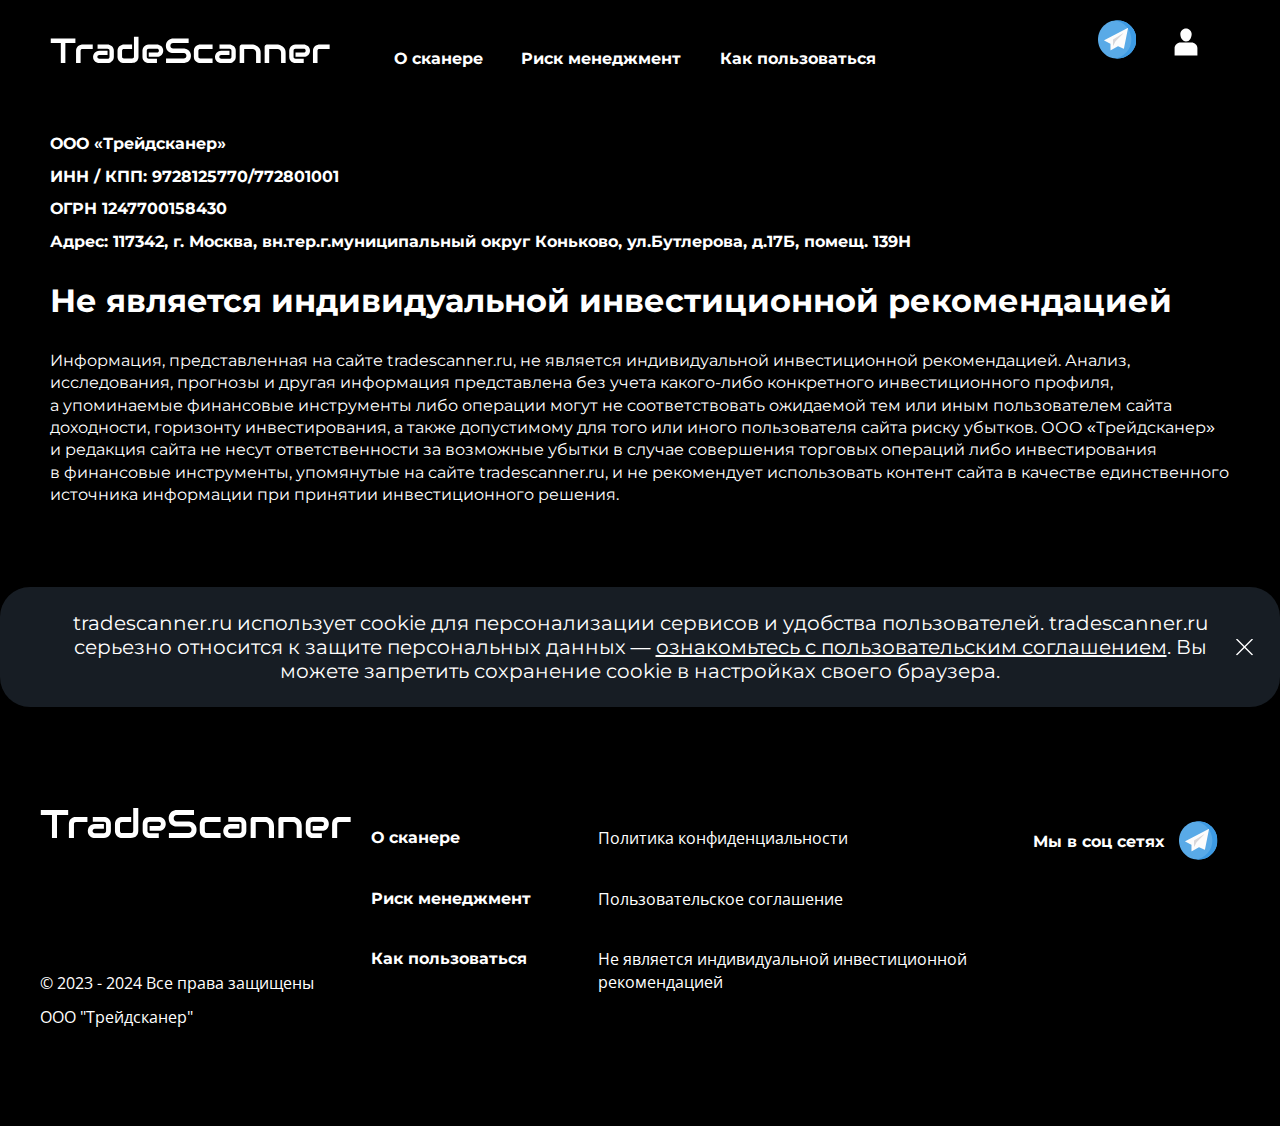
<file: page-recomend.html>
<!DOCTYPE html><html lang="ru" class="page"><head><meta charset="UTF-8"><meta name="viewport" content="width=device-width,initial-scale=1"><meta http-equiv="X-UA-Compatible" content="ie=edge"><title>New Site</title><link rel="stylesheet" href="./css/vendor.css"><link rel="stylesheet" href="./css/style.css"></head><body class="page__body"><div class="site-container"><!-- HEADER --><header class="header"><a href="index.html" class="header__logo logo"><picture><source srcset="./assets/img/logo.svg" media="(min-width: 1200px)"><source srcset="./assets/img/logo_mobile.svg" media="(max-width: 1199px)" width="74" height="62"><img loading="lazy" src="./assets/img/logo.svg" class="logo__img" width="339" height="62" alt="Логотип TradeScanner"></picture></a><nav class="nav" title="Меню навигации"><ul class="list-reset nav__list"><li class="nav__item"><a href="page-about.html" class="nav__link">О сканере</a></li><li class="nav__item"><a href="page-management.html" class="nav__link">Риск менеджмент</a></li><li class="nav__item"><a href="page-howtouse.html" class="nav__link">Как пользоваться</a></li></ul></nav><div class="header__account"><a href="#" class="telegram"><svg width="39" height="39" viewBox="0 0 39 39" fill="none" xmlns="http://www.w3.org/2000/svg" class="telegram__svg"><g clip-path="url(#clip0_0_112)"><path d="M19.5 39C30.2696 39 39 30.2696 39 19.5C39 8.73045 30.2696 0 19.5 0C8.73045 0 0 8.73045 0 19.5C0 30.2696 8.73045 39 19.5 39Z" fill="#59AAE7"/><path d="M19.5001 0C18.638 0 17.7892 0.0566719 16.9566 0.165064C26.5243 1.41146 33.9131 9.59255 33.9131 19.5C33.9131 29.4074 26.5243 37.5885 16.9565 38.8349C17.7892 38.9433 18.638 39 19.5001 39C30.2696 39 39.0001 30.2695 39.0001 19.5C39.0001 8.73052 30.2696 0 19.5001 0Z" fill="#3D9AE3"/><path d="M12.5447 23.7003L6.25577 20.5558C6.08339 20.4696 6.08171 20.2243 6.25287 20.1357L30.145 7.77763C30.3205 7.68684 30.5231 7.83941 30.4844 8.03319L26.3709 28.6009C26.3415 28.7477 26.1845 28.8302 26.0469 28.7713L20.4564 26.3755C20.3895 26.3467 20.3129 26.3506 20.2491 26.386L13.0251 30.3994C12.868 30.4866 12.6749 30.3731 12.6749 30.1933V23.9111C12.675 23.8218 12.6246 23.7402 12.5447 23.7003Z" fill="#FCFCFC"/><path d="M15.2581 25.8198L15.219 19.5411C15.2188 19.5009 15.2396 19.4635 15.2738 19.4426L25.4732 13.2119C25.5888 13.1413 25.7098 13.2944 25.6142 13.3905L17.8523 21.2076C17.8438 21.2162 17.8366 21.2261 17.8312 21.237L16.5035 23.8922L15.4745 25.8718C15.4193 25.9781 15.2588 25.9394 15.2581 25.8198Z" fill="#D8D7DA"/></g><defs><clipPath id="clip0_0_112"><rect width="39" height="39" fill="white"/></clipPath></defs></svg> </a><button class="btn-reset header__user header-user"><svg width="24" height="28" viewBox="0 0 24 28" fill="none" xmlns="http://www.w3.org/2000/svg" class="header-user__svg"><path d="M11.9992 13.406C13.7857 13.406 15.287 12.5313 16.341 10.8764C17.184 9.55287 17.6674 7.81173 17.6674 6.09935C17.6674 2.97741 15.1247 0.4375 11.9992 0.4375C8.87461 0.4375 6.33252 2.97741 6.33252 6.09935C6.33252 7.74451 6.81186 9.50387 7.61472 10.8056C8.66407 12.5068 10.1802 13.406 11.9992 13.406Z" fill="white"/><path d="M17.3744 14.4639H6.6256C3.30071 14.4639 0.595703 16.9933 0.595703 20.1025V27.5626H23.4043V20.1025C23.4043 16.9934 20.6993 14.4639 17.3744 14.4639Z" fill="white"/></svg></button><div class="header__popup header-popup hidden"><a href="#" class="header-popup__link">Личный кабинет</a> <a href="page-login.html" class="header-popup__link">Логин</a> <a href="#" class="header-popup__link">Подписки</a> <a href="#" class="header-popup__link">Контакты</a> <a href="page-payment.html" class="header-popup__link">Оплата</a> <a href="#" class="header-popup__link">Выход</a></div></div><div class="burger" title="Бургер меню"><button class="burger__btn" aria-label="Открыть меню" aria-expanded="false"><span class="burger__line"></span> <span class="burger__line"></span> <span class="burger__line"></span></button><div class="burger__menu" aria-hidden="true"><nav class="burger__nav" title="Меню навигации"><ul class="burger__list"><li class="burger__item"><a href="#" class="burger__link">О сканере</a></li><li class="burger__item"><a href="#" class="burger__link">Риск менеджмент</a></li><li class="burger__item"><a href="#" class="burger__link">Как пользоваться</a></li></ul></nav></div></div></header><!-- /HEADER --><main class="main"><section class="recomend"><div class="recomend__firm firm-about"><div class="firm-about__name">ООО «Трейдсканер»</div><div class="firm-about__inn">ИНН / КПП: 9728125770/772801001</div><div class="firm-about__ogrn">ОГРН 1247700158430</div><address class="firm-about__address">Адрес: 117342, г. Москва, вн.тер.г.муниципальный округ Коньково, ул.Бутлерова, д.17Б, помещ. 139Н</address></div><h1 class="recomend__title">Не является индивидуальной инвестиционной рекомендацией</h1><p class="recomend__paragraph paragraph-common">Информация, представленная на&nbsp;сайте tradescanner.ru, не&nbsp;является индивидуальной инвестиционной рекомендацией. Анализ, исследования, прогнозы и&nbsp;другая информация представлена без учета какого-либо конкретного инвестиционного профиля, а&nbsp;упоминаемые финансовые инструменты либо операции могут не&nbsp;соответствовать ожидаемой тем или иным пользователем сайта доходности, горизонту инвестирования, а&nbsp;также допустимому для того или иного пользователя сайта риску убытков. ООО &laquo;Трейдсканер&raquo; и&nbsp;редакция сайта не&nbsp;несут ответственности за&nbsp;возможные убытки в&nbsp;случае совершения торговых операций либо инвестирования в&nbsp;финансовые инструменты, упомянутые на&nbsp;сайте tradescanner.ru, и&nbsp;не&nbsp;рекомендует использовать контент сайта в&nbsp;качестве единственного источника информации при принятии инвестиционного решения.</p></section><div class="cookies">tradescanner.ru использует cookie для персонализации сервисов и удобства пользователей. tradescanner.ru серьезно относится к защите персональных данных — <a href="#">ознакомьтесь с пользовательским соглашением</a>. Вы можете запретить сохранение cookie в настройках своего браузера. <button class="btn-reset cookies__close" aria-label="Закрыть окно"><img loading="lazy" src="./assets/img/close.svg" class="cookies__close-svg" width="17" height="17" alt="Закрыть окно"></button></div></main><!-- FOOTER --><footer class="footer"><div class="footer__block footer__block--logo"><a href="#" class="footer__logo logo"><picture><source srcset="./assets/img/logo.svg" media="(min-width: 768px)"><source srcset="./assets/img/logo_mobile.svg" media="(max-width: 767px)" width="74" height="62"><img loading="lazy" src="./assets/img/logo.svg" class="logo__img" width="339" height="62" alt="Логотип TradeScanner"></picture></a></div><div class="footer__block footer__block--nav"><nav class="nav footer__nav" title="Навигация по сайту"><ul class="list-reset nav__list footer__nav-list"><li class="nav__item nav__item--active footer__nav-item"><a href="page-about.html" class="nav__link">О сканере</a></li><li class="nav__item footer__nav-item"><a href="page-management.html" class="nav__link">Риск менеджмент</a></li><li class="nav__item footer__nav-item"><a href="page-howtouse.html" class="nav__link">Как пользоваться</a></li></ul></nav></div><div class="footer__block footer__block--links"><ul class="list-reset footer__list"><li class="footer__item"><a href="page-polityc.html" class="footer__link">Политика конфиденциальности</a></li><li class="footer__item"><a href="page-terms.html" class="footer__link">Пользовательское соглашение</a></li><li class="footer__item"><a href="page-recomend.html" class="footer__link">Не является индивидуальной инвестиционной рекомендацией</a></li></ul></div><div class="footer__block footer__block--social"><span class="footer__label">Мы в соц сетях</span> <a href="#" class="telegram"><svg width="39" height="39" viewBox="0 0 39 39" fill="none" xmlns="http://www.w3.org/2000/svg" class="telegram__svg"><g clip-path="url(#clip0_0_112)"><path d="M19.5 39C30.2696 39 39 30.2696 39 19.5C39 8.73045 30.2696 0 19.5 0C8.73045 0 0 8.73045 0 19.5C0 30.2696 8.73045 39 19.5 39Z" fill="#59AAE7"/><path d="M19.5001 0C18.638 0 17.7892 0.0566719 16.9566 0.165064C26.5243 1.41146 33.9131 9.59255 33.9131 19.5C33.9131 29.4074 26.5243 37.5885 16.9565 38.8349C17.7892 38.9433 18.638 39 19.5001 39C30.2696 39 39.0001 30.2695 39.0001 19.5C39.0001 8.73052 30.2696 0 19.5001 0Z" fill="#3D9AE3"/><path d="M12.5447 23.7003L6.25577 20.5558C6.08339 20.4696 6.08171 20.2243 6.25287 20.1357L30.145 7.77763C30.3205 7.68684 30.5231 7.83941 30.4844 8.03319L26.3709 28.6009C26.3415 28.7477 26.1845 28.8302 26.0469 28.7713L20.4564 26.3755C20.3895 26.3467 20.3129 26.3506 20.2491 26.386L13.0251 30.3994C12.868 30.4866 12.6749 30.3731 12.6749 30.1933V23.9111C12.675 23.8218 12.6246 23.7402 12.5447 23.7003Z" fill="#FCFCFC"/><path d="M15.2581 25.8198L15.219 19.5411C15.2188 19.5009 15.2396 19.4635 15.2738 19.4426L25.4732 13.2119C25.5888 13.1413 25.7098 13.2944 25.6142 13.3905L17.8523 21.2076C17.8438 21.2162 17.8366 21.2261 17.8312 21.237L16.5035 23.8922L15.4745 25.8718C15.4193 25.9781 15.2588 25.9394 15.2581 25.8198Z" fill="#D8D7DA"/></g><defs><clipPath id="clip0_0_112"><rect width="39" height="39" fill="white"/></clipPath></defs></svg></a></div><div class="footer__rights"><span>© 2023 - 2024 Все права защищены</span> <span>ООО "Трейдсканер"</span></div></footer><!-- /FOOTER --></div><script defer="defer" src="js/script.js"></script></body></html>
</file>
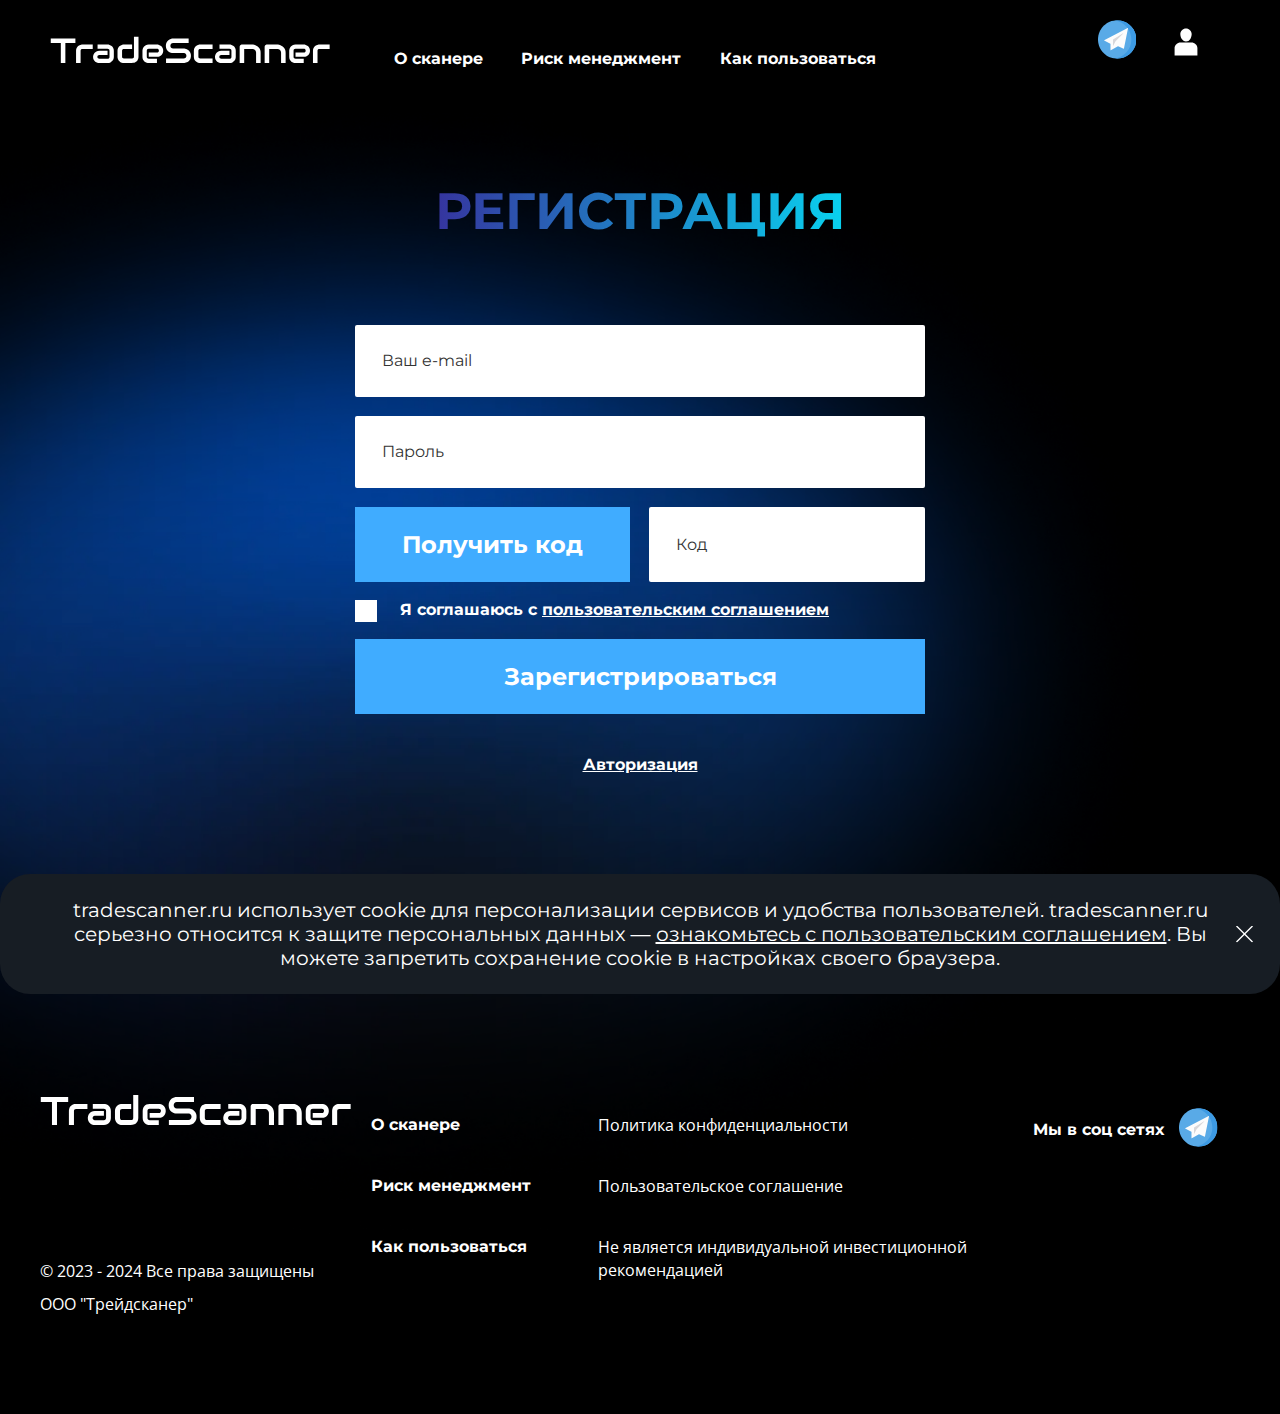
<file: page-register.html>
<!DOCTYPE html><html lang="ru" class="page"><head><meta charset="UTF-8"><meta name="viewport" content="width=device-width,initial-scale=1"><meta http-equiv="X-UA-Compatible" content="ie=edge"><title>New Site</title><link rel="stylesheet" href="./css/vendor.css"><link rel="stylesheet" href="./css/style.css"></head><body class="page__body"><div class="site-container"><!-- HEADER --><header class="header"><a href="index.html" class="header__logo logo"><picture><source srcset="./assets/img/logo.svg" media="(min-width: 1200px)"><source srcset="./assets/img/logo_mobile.svg" media="(max-width: 1199px)" width="74" height="62"><img loading="lazy" src="./assets/img/logo.svg" class="logo__img" width="339" height="62" alt="Логотип TradeScanner"></picture></a><nav class="nav" title="Меню навигации"><ul class="list-reset nav__list"><li class="nav__item"><a href="page-about.html" class="nav__link">О сканере</a></li><li class="nav__item"><a href="page-management.html" class="nav__link">Риск менеджмент</a></li><li class="nav__item"><a href="page-howtouse.html" class="nav__link">Как пользоваться</a></li></ul></nav><div class="header__account"><a href="#" class="telegram"><svg width="39" height="39" viewBox="0 0 39 39" fill="none" xmlns="http://www.w3.org/2000/svg" class="telegram__svg"><g clip-path="url(#clip0_0_112)"><path d="M19.5 39C30.2696 39 39 30.2696 39 19.5C39 8.73045 30.2696 0 19.5 0C8.73045 0 0 8.73045 0 19.5C0 30.2696 8.73045 39 19.5 39Z" fill="#59AAE7"/><path d="M19.5001 0C18.638 0 17.7892 0.0566719 16.9566 0.165064C26.5243 1.41146 33.9131 9.59255 33.9131 19.5C33.9131 29.4074 26.5243 37.5885 16.9565 38.8349C17.7892 38.9433 18.638 39 19.5001 39C30.2696 39 39.0001 30.2695 39.0001 19.5C39.0001 8.73052 30.2696 0 19.5001 0Z" fill="#3D9AE3"/><path d="M12.5447 23.7003L6.25577 20.5558C6.08339 20.4696 6.08171 20.2243 6.25287 20.1357L30.145 7.77763C30.3205 7.68684 30.5231 7.83941 30.4844 8.03319L26.3709 28.6009C26.3415 28.7477 26.1845 28.8302 26.0469 28.7713L20.4564 26.3755C20.3895 26.3467 20.3129 26.3506 20.2491 26.386L13.0251 30.3994C12.868 30.4866 12.6749 30.3731 12.6749 30.1933V23.9111C12.675 23.8218 12.6246 23.7402 12.5447 23.7003Z" fill="#FCFCFC"/><path d="M15.2581 25.8198L15.219 19.5411C15.2188 19.5009 15.2396 19.4635 15.2738 19.4426L25.4732 13.2119C25.5888 13.1413 25.7098 13.2944 25.6142 13.3905L17.8523 21.2076C17.8438 21.2162 17.8366 21.2261 17.8312 21.237L16.5035 23.8922L15.4745 25.8718C15.4193 25.9781 15.2588 25.9394 15.2581 25.8198Z" fill="#D8D7DA"/></g><defs><clipPath id="clip0_0_112"><rect width="39" height="39" fill="white"/></clipPath></defs></svg> </a><button class="btn-reset header__user header-user"><svg width="24" height="28" viewBox="0 0 24 28" fill="none" xmlns="http://www.w3.org/2000/svg" class="header-user__svg"><path d="M11.9992 13.406C13.7857 13.406 15.287 12.5313 16.341 10.8764C17.184 9.55287 17.6674 7.81173 17.6674 6.09935C17.6674 2.97741 15.1247 0.4375 11.9992 0.4375C8.87461 0.4375 6.33252 2.97741 6.33252 6.09935C6.33252 7.74451 6.81186 9.50387 7.61472 10.8056C8.66407 12.5068 10.1802 13.406 11.9992 13.406Z" fill="white"/><path d="M17.3744 14.4639H6.6256C3.30071 14.4639 0.595703 16.9933 0.595703 20.1025V27.5626H23.4043V20.1025C23.4043 16.9934 20.6993 14.4639 17.3744 14.4639Z" fill="white"/></svg></button><div class="header__popup header-popup hidden"><a href="#" class="header-popup__link">Личный кабинет</a> <a href="page-login.html" class="header-popup__link">Логин</a> <a href="#" class="header-popup__link">Подписки</a> <a href="#" class="header-popup__link">Контакты</a> <a href="page-payment.html" class="header-popup__link">Оплата</a> <a href="#" class="header-popup__link">Выход</a></div></div><div class="burger" title="Бургер меню"><button class="burger__btn" aria-label="Открыть меню" aria-expanded="false"><span class="burger__line"></span> <span class="burger__line"></span> <span class="burger__line"></span></button><div class="burger__menu" aria-hidden="true"><nav class="burger__nav" title="Меню навигации"><ul class="burger__list"><li class="burger__item"><a href="#" class="burger__link">О сканере</a></li><li class="burger__item"><a href="#" class="burger__link">Риск менеджмент</a></li><li class="burger__item"><a href="#" class="burger__link">Как пользоваться</a></li></ul></nav></div></div></header><!-- /HEADER --><main class="main"><!-- REGISTER --><div class="register page-auth"><img loading="lazy" src="./assets/img/webp/circle-hero.webp" class="page-auth__img register__img" width="1197" height="714" alt="Фоновая подсветка"><div class="register__wrapper page-auth__wrapper"><h1 class="register__title page-auth__title text-gradient">регистрация</h1><form action="#" class="register__form page-auth__form"><input type="email" placeholder="Ваш e-mail" class="input-reset register__input page-auth__input"> <input type="password" placeholder="Пароль" class="input-reset register__input page-auth__input"><div class="register__code"><button class="btn-reset register__get-code page-auth__btn">Получить код</button> <input type="text" placeholder="Код" class="input-reset register__input-code page-auth__input"></div><label class="register__label"><input type="checkbox" class="register__privacy"> <span>Я соглашаюсь с <a href="privacy.html" class="register__link">пользовательским соглашением</a></span></label> <button type="submit" class="btn-reset register__btn page-auth__btn">Зарегистрироваться</button></form><div class="register__links"><a href="page-login.html" class="register__link register__register">Авторизация</a></div></div></div><!-- /REGISTER --><div class="cookies">tradescanner.ru использует cookie для персонализации сервисов и удобства пользователей. tradescanner.ru серьезно относится к защите персональных данных — <a href="#">ознакомьтесь с пользовательским соглашением</a>. Вы можете запретить сохранение cookie в настройках своего браузера. <button class="btn-reset cookies__close" aria-label="Закрыть окно"><img loading="lazy" src="./assets/img/close.svg" class="cookies__close-svg" width="17" height="17" alt="Закрыть окно"></button></div></main><!-- FOOTER --><footer class="footer"><div class="footer__block footer__block--logo"><a href="#" class="footer__logo logo"><picture><source srcset="./assets/img/logo.svg" media="(min-width: 768px)"><source srcset="./assets/img/logo_mobile.svg" media="(max-width: 767px)" width="74" height="62"><img loading="lazy" src="./assets/img/logo.svg" class="logo__img" width="339" height="62" alt="Логотип TradeScanner"></picture></a></div><div class="footer__block footer__block--nav"><nav class="nav footer__nav" title="Навигация по сайту"><ul class="list-reset nav__list footer__nav-list"><li class="nav__item nav__item--active footer__nav-item"><a href="page-about.html" class="nav__link">О сканере</a></li><li class="nav__item footer__nav-item"><a href="page-management.html" class="nav__link">Риск менеджмент</a></li><li class="nav__item footer__nav-item"><a href="page-howtouse.html" class="nav__link">Как пользоваться</a></li></ul></nav></div><div class="footer__block footer__block--links"><ul class="list-reset footer__list"><li class="footer__item"><a href="page-polityc.html" class="footer__link">Политика конфиденциальности</a></li><li class="footer__item"><a href="page-terms.html" class="footer__link">Пользовательское соглашение</a></li><li class="footer__item"><a href="page-recomend.html" class="footer__link">Не является индивидуальной инвестиционной рекомендацией</a></li></ul></div><div class="footer__block footer__block--social"><span class="footer__label">Мы в соц сетях</span> <a href="#" class="telegram"><svg width="39" height="39" viewBox="0 0 39 39" fill="none" xmlns="http://www.w3.org/2000/svg" class="telegram__svg"><g clip-path="url(#clip0_0_112)"><path d="M19.5 39C30.2696 39 39 30.2696 39 19.5C39 8.73045 30.2696 0 19.5 0C8.73045 0 0 8.73045 0 19.5C0 30.2696 8.73045 39 19.5 39Z" fill="#59AAE7"/><path d="M19.5001 0C18.638 0 17.7892 0.0566719 16.9566 0.165064C26.5243 1.41146 33.9131 9.59255 33.9131 19.5C33.9131 29.4074 26.5243 37.5885 16.9565 38.8349C17.7892 38.9433 18.638 39 19.5001 39C30.2696 39 39.0001 30.2695 39.0001 19.5C39.0001 8.73052 30.2696 0 19.5001 0Z" fill="#3D9AE3"/><path d="M12.5447 23.7003L6.25577 20.5558C6.08339 20.4696 6.08171 20.2243 6.25287 20.1357L30.145 7.77763C30.3205 7.68684 30.5231 7.83941 30.4844 8.03319L26.3709 28.6009C26.3415 28.7477 26.1845 28.8302 26.0469 28.7713L20.4564 26.3755C20.3895 26.3467 20.3129 26.3506 20.2491 26.386L13.0251 30.3994C12.868 30.4866 12.6749 30.3731 12.6749 30.1933V23.9111C12.675 23.8218 12.6246 23.7402 12.5447 23.7003Z" fill="#FCFCFC"/><path d="M15.2581 25.8198L15.219 19.5411C15.2188 19.5009 15.2396 19.4635 15.2738 19.4426L25.4732 13.2119C25.5888 13.1413 25.7098 13.2944 25.6142 13.3905L17.8523 21.2076C17.8438 21.2162 17.8366 21.2261 17.8312 21.237L16.5035 23.8922L15.4745 25.8718C15.4193 25.9781 15.2588 25.9394 15.2581 25.8198Z" fill="#D8D7DA"/></g><defs><clipPath id="clip0_0_112"><rect width="39" height="39" fill="white"/></clipPath></defs></svg></a></div><div class="footer__rights"><span>© 2023 - 2024 Все права защищены</span> <span>ООО "Трейдсканер"</span></div></footer><!-- /FOOTER --></div><script defer="defer" src="js/script.js"></script></body></html>
</file>
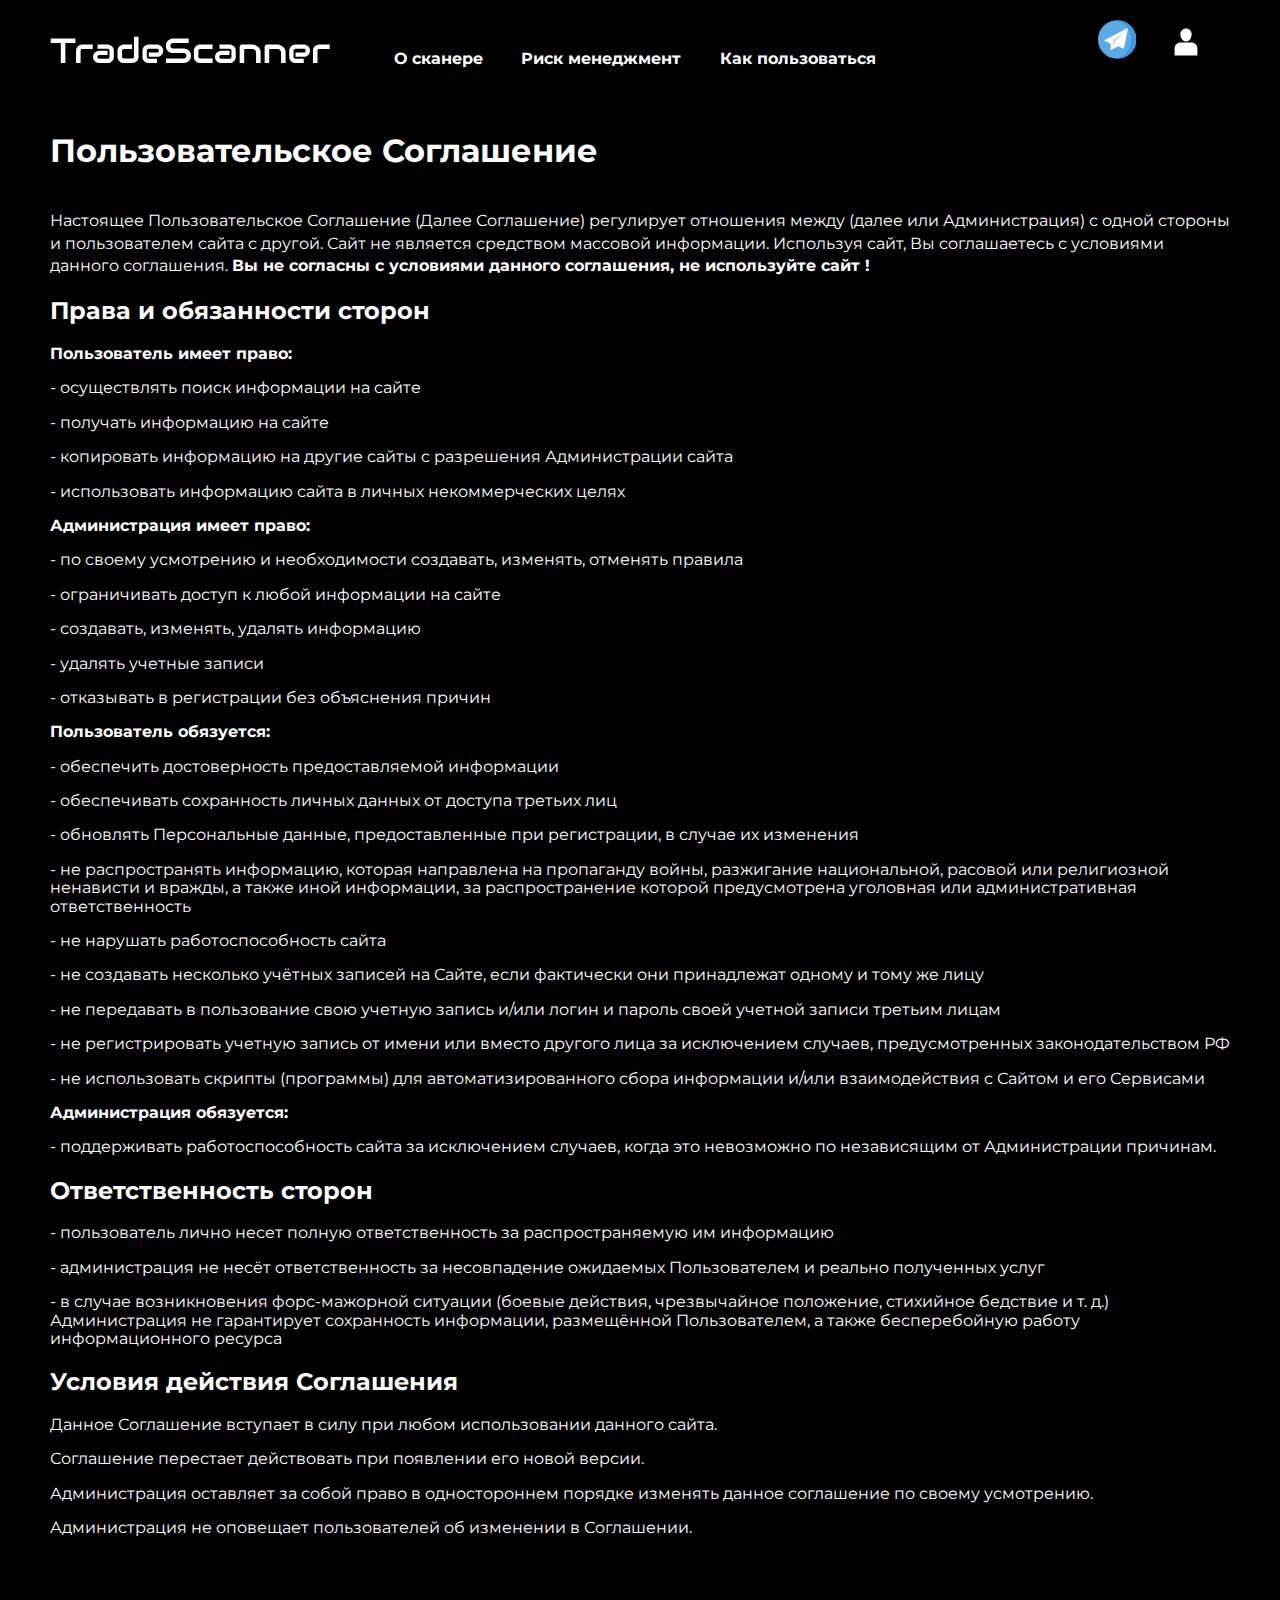
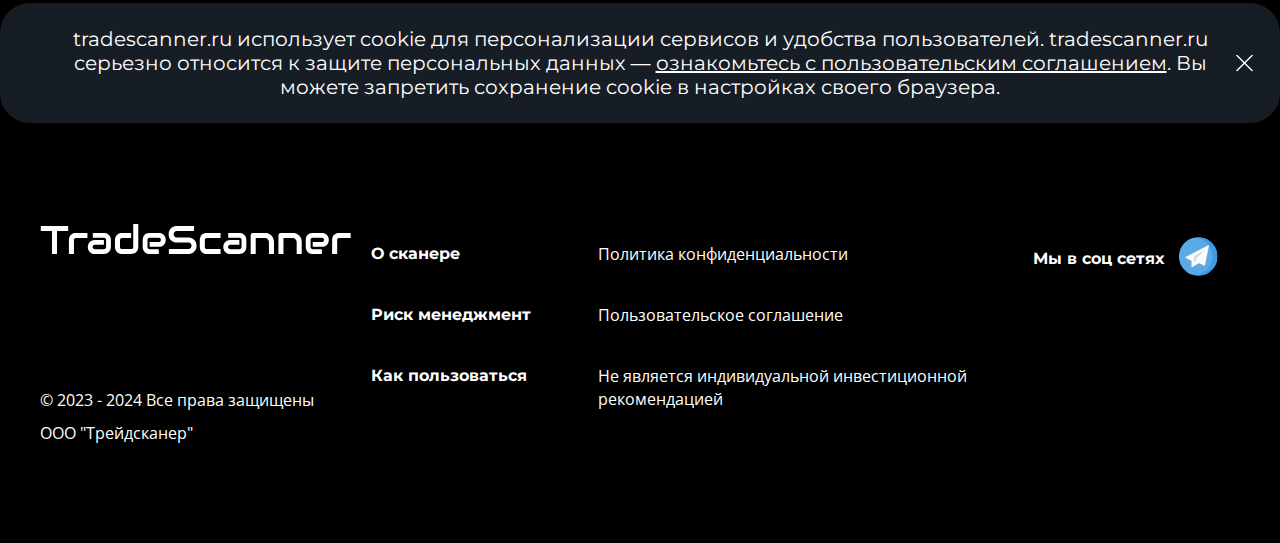
<file: page-terms.html>
<!DOCTYPE html><html lang="ru" class="page"><head><meta charset="UTF-8"><meta name="viewport" content="width=device-width,initial-scale=1"><meta http-equiv="X-UA-Compatible" content="ie=edge"><title>New Site</title><link rel="stylesheet" href="./css/vendor.css"><link rel="stylesheet" href="./css/style.css"></head><body class="page__body"><div class="site-container"><!-- HEADER --><header class="header"><a href="index.html" class="header__logo logo"><picture><source srcset="./assets/img/logo.svg" media="(min-width: 1200px)"><source srcset="./assets/img/logo_mobile.svg" media="(max-width: 1199px)" width="74" height="62"><img loading="lazy" src="./assets/img/logo.svg" class="logo__img" width="339" height="62" alt="Логотип TradeScanner"></picture></a><nav class="nav" title="Меню навигации"><ul class="list-reset nav__list"><li class="nav__item"><a href="page-about.html" class="nav__link">О сканере</a></li><li class="nav__item"><a href="page-management.html" class="nav__link">Риск менеджмент</a></li><li class="nav__item"><a href="page-howtouse.html" class="nav__link">Как пользоваться</a></li></ul></nav><div class="header__account"><a href="#" class="telegram"><svg width="39" height="39" viewBox="0 0 39 39" fill="none" xmlns="http://www.w3.org/2000/svg" class="telegram__svg"><g clip-path="url(#clip0_0_112)"><path d="M19.5 39C30.2696 39 39 30.2696 39 19.5C39 8.73045 30.2696 0 19.5 0C8.73045 0 0 8.73045 0 19.5C0 30.2696 8.73045 39 19.5 39Z" fill="#59AAE7"/><path d="M19.5001 0C18.638 0 17.7892 0.0566719 16.9566 0.165064C26.5243 1.41146 33.9131 9.59255 33.9131 19.5C33.9131 29.4074 26.5243 37.5885 16.9565 38.8349C17.7892 38.9433 18.638 39 19.5001 39C30.2696 39 39.0001 30.2695 39.0001 19.5C39.0001 8.73052 30.2696 0 19.5001 0Z" fill="#3D9AE3"/><path d="M12.5447 23.7003L6.25577 20.5558C6.08339 20.4696 6.08171 20.2243 6.25287 20.1357L30.145 7.77763C30.3205 7.68684 30.5231 7.83941 30.4844 8.03319L26.3709 28.6009C26.3415 28.7477 26.1845 28.8302 26.0469 28.7713L20.4564 26.3755C20.3895 26.3467 20.3129 26.3506 20.2491 26.386L13.0251 30.3994C12.868 30.4866 12.6749 30.3731 12.6749 30.1933V23.9111C12.675 23.8218 12.6246 23.7402 12.5447 23.7003Z" fill="#FCFCFC"/><path d="M15.2581 25.8198L15.219 19.5411C15.2188 19.5009 15.2396 19.4635 15.2738 19.4426L25.4732 13.2119C25.5888 13.1413 25.7098 13.2944 25.6142 13.3905L17.8523 21.2076C17.8438 21.2162 17.8366 21.2261 17.8312 21.237L16.5035 23.8922L15.4745 25.8718C15.4193 25.9781 15.2588 25.9394 15.2581 25.8198Z" fill="#D8D7DA"/></g><defs><clipPath id="clip0_0_112"><rect width="39" height="39" fill="white"/></clipPath></defs></svg> </a><button class="btn-reset header__user header-user"><svg width="24" height="28" viewBox="0 0 24 28" fill="none" xmlns="http://www.w3.org/2000/svg" class="header-user__svg"><path d="M11.9992 13.406C13.7857 13.406 15.287 12.5313 16.341 10.8764C17.184 9.55287 17.6674 7.81173 17.6674 6.09935C17.6674 2.97741 15.1247 0.4375 11.9992 0.4375C8.87461 0.4375 6.33252 2.97741 6.33252 6.09935C6.33252 7.74451 6.81186 9.50387 7.61472 10.8056C8.66407 12.5068 10.1802 13.406 11.9992 13.406Z" fill="white"/><path d="M17.3744 14.4639H6.6256C3.30071 14.4639 0.595703 16.9933 0.595703 20.1025V27.5626H23.4043V20.1025C23.4043 16.9934 20.6993 14.4639 17.3744 14.4639Z" fill="white"/></svg></button><div class="header__popup header-popup hidden"><a href="#" class="header-popup__link">Личный кабинет</a> <a href="page-login.html" class="header-popup__link">Логин</a> <a href="#" class="header-popup__link">Подписки</a> <a href="#" class="header-popup__link">Контакты</a> <a href="page-payment.html" class="header-popup__link">Оплата</a> <a href="#" class="header-popup__link">Выход</a></div></div><div class="burger" title="Бургер меню"><button class="burger__btn" aria-label="Открыть меню" aria-expanded="false"><span class="burger__line"></span> <span class="burger__line"></span> <span class="burger__line"></span></button><div class="burger__menu" aria-hidden="true"><nav class="burger__nav" title="Меню навигации"><ul class="burger__list"><li class="burger__item"><a href="#" class="burger__link">О сканере</a></li><li class="burger__item"><a href="#" class="burger__link">Риск менеджмент</a></li><li class="burger__item"><a href="#" class="burger__link">Как пользоваться</a></li></ul></nav></div></div></header><!-- /HEADER --><main class="main"><section class="terms"><h1 class="terms__title">Пользовательское Соглашение</h1><p class="terms__paragraph paragraph-common">Настоящее Пользовательское Соглашение (Далее Соглашение) регулирует отношения между (далее или Администрация) с одной стороны и пользователем сайта с другой. Сайт не является средством массовой информации. Используя сайт, Вы соглашаетесь с условиями данного соглашения. <b>Вы не согласны с условиями данного соглашения, не используйте сайт !</b></p><h2 class="terms__par-title">Права и обязанности сторон</h2><p class="terms__paragraph bold">Пользователь имеет право:</p><p class="terms__paragraph">- осуществлять поиск информации на сайте</p><p class="terms__paragraph">- получать информацию на сайте</p><p class="terms__paragraph">- копировать информацию на другие сайты с разрешения Администрации сайта</p><p class="terms__paragraph">- использовать информацию сайта в личных некоммерческих целях</p><p class="terms__paragraph bold">Администрация имеет право:</p><p class="terms__paragraph">- по своему усмотрению и необходимости создавать, изменять, отменять правила</p><p class="terms__paragraph">- ограничивать доступ к любой информации на сайте</p><p class="terms__paragraph">- создавать, изменять, удалять информацию</p><p class="terms__paragraph">- удалять учетные записи</p><p class="terms__paragraph">- отказывать в регистрации без объяснения причин</p><p class="terms__paragraph bold">Пользователь обязуется:</p><p class="terms__paragraph">- обеспечить достоверность предоставляемой информации</p><p class="terms__paragraph">- обеспечивать сохранность личных данных от доступа третьих лиц</p><p class="terms__paragraph">- обновлять Персональные данные, предоставленные при регистрации, в случае их изменения</p><p class="terms__paragraph">- не распространять информацию, которая направлена на пропаганду войны, разжигание национальной, расовой или религиозной ненависти и вражды, а также иной информации, за распространение которой предусмотрена уголовная или административная ответственность</p><p class="terms__paragraph">- не нарушать работоспособность сайта</p><p class="terms__paragraph">- не создавать несколько учётных записей на Сайте, если фактически они принадлежат одному и тому же лицу</p><p class="terms__paragraph">- не передавать в пользование свою учетную запись и/или логин и пароль своей учетной записи третьим лицам</p><p class="terms__paragraph">- не регистрировать учетную запись от имени или вместо другого лица за исключением случаев, предусмотренных законодательством РФ</p><p class="terms__paragraph">- не использовать скрипты (программы) для автоматизированного сбора информации и/или взаимодействия с Сайтом и его Сервисами</p><p class="terms__paragraph bold">Администрация обязуется:</p><p class="terms__paragraph">- поддерживать работоспособность сайта за исключением случаев, когда это невозможно по независящим от Администрации причинам.</p><h2 class="terms__par-title">Ответственность сторон</h2><p class="terms__paragraph">- пользователь лично несет полную ответственность за распространяемую им информацию</p><p class="terms__paragraph">- администрация не несёт ответственность за несовпадение ожидаемых Пользователем и реально полученных услуг</p><p class="terms__paragraph">- в случае возникновения форс-мажорной ситуации (боевые действия, чрезвычайное положение, стихийное бедствие и т. д.) Администрация не гарантирует сохранность информации, размещённой Пользователем, а также бесперебойную работу информационного ресурса</p><h2 class="terms__par-title">Условия действия Соглашения</h2><p class="terms__paragraph">Данное Соглашение вступает в силу при любом использовании данного сайта.</p><p class="terms__paragraph">Соглашение перестает действовать при появлении его новой версии.</p><p class="terms__paragraph">Администрация оставляет за собой право в одностороннем порядке изменять данное соглашение по своему усмотрению.</p><p class="terms__paragraph">Администрация не оповещает пользователей об изменении в Соглашении.</p></section><div class="cookies">tradescanner.ru использует cookie для персонализации сервисов и удобства пользователей. tradescanner.ru серьезно относится к защите персональных данных — <a href="#">ознакомьтесь с пользовательским соглашением</a>. Вы можете запретить сохранение cookie в настройках своего браузера. <button class="btn-reset cookies__close" aria-label="Закрыть окно"><img loading="lazy" src="./assets/img/close.svg" class="cookies__close-svg" width="17" height="17" alt="Закрыть окно"></button></div></main><!-- FOOTER --><footer class="footer"><div class="footer__block footer__block--logo"><a href="#" class="footer__logo logo"><picture><source srcset="./assets/img/logo.svg" media="(min-width: 768px)"><source srcset="./assets/img/logo_mobile.svg" media="(max-width: 767px)" width="74" height="62"><img loading="lazy" src="./assets/img/logo.svg" class="logo__img" width="339" height="62" alt="Логотип TradeScanner"></picture></a></div><div class="footer__block footer__block--nav"><nav class="nav footer__nav" title="Навигация по сайту"><ul class="list-reset nav__list footer__nav-list"><li class="nav__item nav__item--active footer__nav-item"><a href="page-about.html" class="nav__link">О сканере</a></li><li class="nav__item footer__nav-item"><a href="page-management.html" class="nav__link">Риск менеджмент</a></li><li class="nav__item footer__nav-item"><a href="page-howtouse.html" class="nav__link">Как пользоваться</a></li></ul></nav></div><div class="footer__block footer__block--links"><ul class="list-reset footer__list"><li class="footer__item"><a href="page-polityc.html" class="footer__link">Политика конфиденциальности</a></li><li class="footer__item"><a href="page-terms.html" class="footer__link">Пользовательское соглашение</a></li><li class="footer__item"><a href="page-recomend.html" class="footer__link">Не является индивидуальной инвестиционной рекомендацией</a></li></ul></div><div class="footer__block footer__block--social"><span class="footer__label">Мы в соц сетях</span> <a href="#" class="telegram"><svg width="39" height="39" viewBox="0 0 39 39" fill="none" xmlns="http://www.w3.org/2000/svg" class="telegram__svg"><g clip-path="url(#clip0_0_112)"><path d="M19.5 39C30.2696 39 39 30.2696 39 19.5C39 8.73045 30.2696 0 19.5 0C8.73045 0 0 8.73045 0 19.5C0 30.2696 8.73045 39 19.5 39Z" fill="#59AAE7"/><path d="M19.5001 0C18.638 0 17.7892 0.0566719 16.9566 0.165064C26.5243 1.41146 33.9131 9.59255 33.9131 19.5C33.9131 29.4074 26.5243 37.5885 16.9565 38.8349C17.7892 38.9433 18.638 39 19.5001 39C30.2696 39 39.0001 30.2695 39.0001 19.5C39.0001 8.73052 30.2696 0 19.5001 0Z" fill="#3D9AE3"/><path d="M12.5447 23.7003L6.25577 20.5558C6.08339 20.4696 6.08171 20.2243 6.25287 20.1357L30.145 7.77763C30.3205 7.68684 30.5231 7.83941 30.4844 8.03319L26.3709 28.6009C26.3415 28.7477 26.1845 28.8302 26.0469 28.7713L20.4564 26.3755C20.3895 26.3467 20.3129 26.3506 20.2491 26.386L13.0251 30.3994C12.868 30.4866 12.6749 30.3731 12.6749 30.1933V23.9111C12.675 23.8218 12.6246 23.7402 12.5447 23.7003Z" fill="#FCFCFC"/><path d="M15.2581 25.8198L15.219 19.5411C15.2188 19.5009 15.2396 19.4635 15.2738 19.4426L25.4732 13.2119C25.5888 13.1413 25.7098 13.2944 25.6142 13.3905L17.8523 21.2076C17.8438 21.2162 17.8366 21.2261 17.8312 21.237L16.5035 23.8922L15.4745 25.8718C15.4193 25.9781 15.2588 25.9394 15.2581 25.8198Z" fill="#D8D7DA"/></g><defs><clipPath id="clip0_0_112"><rect width="39" height="39" fill="white"/></clipPath></defs></svg></a></div><div class="footer__rights"><span>© 2023 - 2024 Все права защищены</span> <span>ООО "Трейдсканер"</span></div></footer><!-- /FOOTER --></div><script defer="defer" src="js/script.js"></script></body></html>
</file>
<file: css/style.css>
@font-face{font-family:OpenSans-Regular;src:url(../fonts/OpenSans-Regular.woff2) format("woff2");font-weight:400;font-display:swap;font-style:normal}@font-face{font-family:Montserrat;src:url(../fonts/Montserrat-Light.woff2) format("woff2");font-weight:300;font-display:swap;font-style:normal}@font-face{font-family:Montserrat;src:url(../fonts/Montserrat-Regular.woff2) format("woff2");font-weight:400;font-display:swap;font-style:normal}@font-face{font-family:Montserrat;src:url(../fonts/Montserrat-Medium.woff2) format("woff2");font-weight:500;font-display:swap;font-style:normal}@font-face{font-family:Montserrat;src:url(../fonts/Montserrat-Bold.woff2) format("woff2");font-weight:700;font-display:swap;font-style:normal}html{box-sizing:border-box}*,::after,::before{box-sizing:inherit}.page__body{font-family:Montserrat,sans-serif;font-weight:700;background:#000;color:#fff;min-width:320px}.page__body--scroll-unable{overflow:hidden}.site-container{margin:0 auto;overflow:hidden}img{display:block;height:auto;max-width:100%;object-fit:cover}a{text-decoration:none;color:inherit;line-height:inherit}h1,h2,h3,h4,h5,h6{margin:0}.btn-reset{border:none;padding:0;background-color:transparent;cursor:pointer}.list-reset{list-style:none;margin:0;padding:0}.input-reset{appearance:none;border:none;border-radius:0;background-color:#fff}.input-reset::-webkit-search-cancel-button,.input-reset::-webkit-search-decoration,.input-reset::-webkit-search-results-button,.input-reset::-webkit-search-results-decoration{display:none}.article-title{font-size:clamp(20px,3vw,48px);line-height:clamp(146%,5vw,150%);text-transform:uppercase}.article-text{font-size:clamp(14px,2vw,20px);line-height:clamp(130%,20vw,143%);font-weight:400}.example-title{font-size:clamp(20px,4vw,40px);line-height:clamp(150%,20vw,175%)}.hidden{opacity:0!important;visibility:hidden!important}.text-gradient{background:linear-gradient(90deg,#3e158e 0,#00f0ff 100%);background-clip:text;-webkit-background-clip:text;-webkit-text-fill-color:transparent}.minus{color:#f36b6b}.plus{color:#9aecb1}.page-auth{position:relative;padding:100px 20px}.page-auth__wrapper{max-width:570px;margin:0 auto}.page-auth__img{position:absolute;top:0;left:0;z-index:-1}.page-auth__title{font-size:clamp(30px,4vw,64px);line-height:110%;font-weight:700;text-transform:uppercase}.page-auth__input{border-radius:2px;padding:clamp(20px,5vw,27px);color:#000;background:#fff;max-height:75px}.page-auth__input::placeholder{color:#333;font-weight:400}.page-auth__form{display:flex;flex-direction:column;gap:19px}.page-auth__btn{color:#fff;padding:clamp(18px,5vw,24px) 0;background:#40acff;font-weight:700;font-size:clamp(16px,4vw,24px);max-height:75px}.paragraph-common{line-height:140%;font-weight:400;margin:0}.header{display:flex;align-items:flex-end;flex-wrap:wrap;gap:clamp(20px,5vw,100px);padding:20px 80px 20px 50px}@media (max-width:991px){.header{align-items:center}}@media (max-width:575px){.page-auth__img{top:10%}.header{padding:20px 18px}}.header__account{position:relative;display:flex;align-items:center;flex-wrap:wrap;margin:0 0 0 auto;gap:clamp(20px,5vw,36px)}.header__popup{position:absolute;top:calc(100% + 10px);right:-20px;display:flex;flex-direction:column;align-items:flex-start;gap:10px;padding:33px 50px 60px;border-radius:30px;background:#0d141d;min-width:clamp(280px,30vw,420px);transition:opacity .3s ease-in-out,visibility .3s ease-in-out;z-index:9}@media (max-width:575px){.header__popup{right:-40px;top:calc(100% + 20px)}}.header__user{display:flex;align-items:center;flex-wrap:wrap;gap:clamp(10px,2vw,36px);color:#40acff}.header__user:hover .header-user__login{color:#40acff}.header__user:hover .header-user__svg path{fill:currentColor}.header__logo .logo__img{width:clamp(280px,20vw,339px)}@media (max-width:1199px){.header__logo .logo__img{width:74px}}.header-popup__link{color:#fff;font-weight:300;font-size:clamp(14px,4vw,20px);transition:color .3s ease-in-out}.header-popup__link:hover{color:#3d9ae3}.logo{transition:transform .3s ease-in-out}.logo:hover{transform:scale(1.05)}@media (max-width:991px){.nav{display:none}}.nav__list{display:flex;align-items:center;gap:clamp(20px,3vw,76px)}.nav__item{line-height:60%;transition:color .3s ease-in-out;font-size:16px}.nav__item:hover{color:#40acff}.telegram__svg{width:clamp(23px,3vw,39px)}.telegram:hover>.telegram__svg path{transition:fill .3s ease-in-out}.telegram:hover>.telegram__svg path:nth-child(1),.telegram:hover>.telegram__svg path:nth-child(2){fill:#fff}.telegram:hover>.telegram__svg path:nth-child(3){fill:#40acff}.header-user__svg{width:clamp(19px,3vw,28px);height:clamp(19px,3vw,28px)}.header-user__svg path{transition:fill .3s ease-in-out}.burger{display:none}@media (max-width:991px){.burger{display:block}}.burger__btn{display:none;width:30px;height:30px;flex-direction:column;justify-content:center;align-items:center;gap:5px;background-color:transparent;transition:background-color .3s ease-in-out;border:none;cursor:pointer}@media (max-width:991px){.burger__btn{display:flex}}.burger__btn--active .burger__line{transition:transform .3s ease-in-out}.burger__btn--active .burger__line:nth-child(1){transform:rotate(45deg);top:4px}.burger__btn--active .burger__line:nth-child(2){display:none}.burger__btn--active .burger__line:nth-child(3){transform:rotate(-45deg);top:-4px}.burger__line{position:relative;display:block;width:25px;height:3px;background-color:#fff}.burger__menu{opacity:0;visibility:hidden;width:100%;position:fixed;top:75px;left:-100%;bottom:0;transform:translateX(-50%);padding:50px 20px;background-color:#000;transition:opacity .3s ease-in-out,left .3s ease-in-out,visibility .3s ease-in-out;z-index:1000}.burger__menu--active{left:50%;opacity:1;overflow:scroll;visibility:visible}@media (max-width:767px){.burger__menu{padding:70px 20px}}.burger__list{display:flex;flex-direction:column;justify-content:center;align-items:flex-start;gap:24px;font-size:1.2rem;font-weight:400;list-style:none;padding:0;margin:0}.burger__link{color:#fff}.burger__link:focus,.burger__link:hover{color:#40acff}.align-right{margin-left:auto}.hero__titles{padding:80px 22px 120px 50px}.hero__title{font-size:clamp(32px,4vw,64px);line-height:109%;text-transform:uppercase;margin-bottom:5px;max-width:70%}@media (max-width:991px){.hero__titles{padding:17px 10px 10px}.hero__title{max-width:100%}}.hero__subtitle{font-size:clamp(20px,4vw,64px);line-height:109%;font-weight:300;max-width:60%}@media (max-width:767px){.hero__subtitle{max-width:100%}}.hero__img{position:absolute;top:0;right:0;z-index:-1;width:clamp(400px,40vw,691px);opacity:1;visibility:visible;transition:opacity .3s ease-in-out,visibility .3s ease-in-out}@media (max-width:991px){.hero__img{position:static;width:50%;margin:0 auto 20px}}.hero__circle{position:absolute;top:-70%;left:0;z-index:-1}.hero__table{position:relative}@media (max-width:575px){.hero__subtitle{line-height:125%;max-width:88%}.hero__circle,.hero__img{width:100%}.hero__table{padding:0 16px}}.hero-table__header-list{display:flex;justify-content:space-between;padding:13px 72px 13px 77px;background:rgba(119,119,119,.3);border-radius:84px;width:80%;margin-left:auto}.hero-table__top{display:none}@media (max-width:991px){.hero__circle{top:-120%}.hero-table__top{display:block;margin-bottom:13px}}.hero-table__top--fixed{position:fixed;top:0;left:0;z-index:9;background:#000;width:100%;padding:0 15px}.hero-table__tabs{display:flex}@media (max-width:991px){.hero-table__tabs{display:block}}.hero-table__tabs-btns{width:calc((105 / (1880 - 992) * ((100vw - 992px)) + 273px));display:flex;flex-direction:column;margin-top:92px;flex-shrink:0}@media (max-width:991px){.hero-table__tabs-btns{width:100%;max-width:535px;align-items:center;margin:0 auto}.hero-table__tabs-contents{display:none}}.hero-table__tabs-contents{flex-grow:1}.hero-table__tabitem{width:100%;color:#fff;align-self:flex-start;border-radius:30px 0 0 30px;min-height:73px;padding:13px 10px 13px 30px;flex-shrink:0;transition:background .3s}@media (max-width:991px){.hero-table__tabitem{width:unset;min-height:48px;border-radius:30px;padding:5px 20px}}@media (max-width:575px){.hero-table__tabs-btns{max-width:100%}.hero-table__tabitem{padding:5px}}.hero-table__tabitem--active,.hero-table__tabitem:hover{background:rgba(24,24,24,.5)}.hero-table__tabitem--active .crypto-deals__today{display:block}.hero-table__tabcontent{width:100%}.hero-table__mobile-content{display:none;padding:20px 0}@media (max-width:575px){.hero-table__mobile-content{font-size:14px;width:90%}}.hero-table__mobile-content-search{width:100%;padding:0 20px}@media (max-width:575px){.hero-table__mobile-content-search{padding:0}}.hero-table__popup{position:absolute;top:55px;left:50%;transform:translateX(-50%);width:100%;height:100%;z-index:9;transition:opacity .3s ease-in-out,visibility .3s ease-in-out}.hero-table__popup--registered>.tabcontent-hero-table__popup-wrapper{padding:22px 27px}.hero-table__popup .register{display:block;width:60%;text-align:center;margin:0 auto;padding:5px 10px;background:#3d9ae3;color:#fff;border-radius:2px;transition:background .3s ease-in-out}.hero-table__popup .register:hover{background:#1765a3}.hero-table__popup .link{color:#40acff;font-size:12px}.hero-table__popup-wrapper{position:absolute;padding:22px 16px;width:375px;background:#000;color:#fff;font-weight:400;font-size:14px;line-height:143%;border-radius:30px;top:50px;left:50%;transform:translateX(-50%);box-shadow:0 0 10px 0 #40acff}@media (max-width:575px){.hero-table__popup-wrapper{width:280px}}.hero-table__popup-content{margin:0 0 20px}.hero-table__form{display:flex;flex-direction:column;align-items:flex-start;gap:10px}.hero-table__label{position:relative;display:flex;align-items:center;font-weight:400;font-size:14px;line-height:140%;padding-left:25px;cursor:pointer}.hero-table__label span{margin-right:20px}.hero-table__label span::before{content:'';position:absolute;top:50%;left:0;transform:translateY(-50%);display:inline-block;width:14px;height:14px;background:#fff;border-radius:2px}.hero-table__label>.hero-table__input:checked+span::after{content:'';position:absolute;top:50%;transform:translateY(-50%);left:3px;display:inline-block;width:8px;height:8px;border-radius:2px;background:#40acff}.hero-table__input{appearance:none}.hero-table__btns{display:flex;justify-content:center;align-items:center;gap:16px;min-height:43px;width:100%}.hero-table__btn{color:#fff;transition:background .3s ease-in-out;padding:10px 30px}.hero-table__btn--reset{border:1px solid #e4e4e4;border-radius:2px}.hero-table__btn--reset:hover{background:rgba(255,255,255,.2)}.hero-table__btn--save{background:#40acff;border-radius:2px}.hero-table__btn--save:hover{background:#007bd9}.hero-table__info{position:absolute;top:50%;left:calc(100% + 20px);transform:translateY(-50%);padding:11px 19px;font-weight:700;font-size:14px;background:#262424;border-radius:2px;border:1px solid #fff;transition:opacity .3s ease-in-out,visibility .3s ease-in-out;color:#fff;z-index:9}.hero-table__info--toleft{right:calc(100% + 20px);left:unset}.hero-table__popup-close{position:absolute;left:50%;transform:translateX(-50%);top:-30px;cursor:pointer}.hero-table-top__list{display:flex;justify-content:center;align-items:center;gap:50px}.hero-table-top__item--bg{background:rgba(14,2,13,.3);padding:12px 8px;border-radius:77px}@media (max-width:575px){.hero-table-top__list{gap:10px;justify-content:space-between}.hero-table-top__item{font-size:12px}.hero-table-top__item--bg{padding:12px 4px}}.hero-table-top__calendar{background:0 0;border:none;color:#fff;cursor:pointer}.hero-table-top__calendar::-webkit-calendar-picker-indicator{filter:invert(1);cursor:pointer}.hero-table-tabitem__wrapper{display:flex;align-items:center;gap:8px}@media (max-width:575px){.hero-table-tabitem__wrapper{gap:10px}}.crypto-name{font-size:clamp(15px,1.2vw,20px);line-height:100%;font-weight:400}.crypto-deals{display:flex;align-items:center;flex-wrap:wrap;gap:10px;padding:8px 6px;background:rgba(14,2,13,.3);border-radius:100px;min-height:39px}.crypto-deals__value{font-size:clamp(15px,1.5vw,20px);font-weight:400;line-height:100%}.crypto-deals__today{display:none;font-size:clamp(13px,1vw,16px);font-weight:400;line-height:100%}@media (max-width:1199px){.hero-table-tabitem__wrapper{gap:10px}.crypto-deals{gap:5px;padding:8px 10px}}@media (max-width:991px){.crypto-deals{background:0 0}}.table-mobile-content__main{display:flex;justify-content:center;gap:80px;margin-left:40px;margin-bottom:20px}@media (max-width:575px){.table-mobile-content__main{margin-left:0;gap:30px;justify-content:space-between}}.table-mobile-content__other{display:flex;justify-content:space-between;max-width:90%}.table-mobile-content__names{display:flex;flex-direction:column;align-items:flex-end}.table-mobile-content__name{font-weight:400}.table-mobile-content__name:not(:last-child),.table-mobile-content__value:not(:last-child){margin-bottom:16px}.table-mobile-content__col{position:relative;font-weight:400}.table-mobile-content__col-svg path{transition:fill .3s ease-in-out}.table-mobile-content__col-svg:hover path{fill:currentColor}.table-mobile-content__search-input{padding:10px 20px;width:100%;background:#000;border:1px solid #fff;color:#fff;border-radius:2px}.table-mobile-content__search-input::placeholder{font-size:10px;color:#ccc}@media (max-width:575px){.table-mobile-content__search-input{padding:10px 5px}}.tabcontent-hero-table__head{background:rgba(119,119,119,.3);padding:0 20px;border-radius:30px;margin-bottom:22px}.tabcontent-hero-table__head .empty{background:0 0;height:22px;width:100%}.tabcontent-hero-table__head--fixed{position:fixed;top:0;z-index:9;background:#313131;border-radius:0}.tabcontent-hero-table__head-tr{display:grid;grid-template-columns:1fr 1.2fr 1fr 1.7fr 1.7fr 1.2fr 1fr 1.2fr 1.5fr}.tabcontent-hero-table__head-th{justify-self:center;text-align:center;padding:26px 0;height:70px;font-weight:400;font-size:clamp(12px,1vw,16px);transition:color .3s ease-in-out;cursor:pointer}.tabcontent-hero-table__head-th .table-btn{transition:color .3s ease-in-out;color:#fff}.tabcontent-hero-table__head-th .table-btn:hover{color:#40acff}.tabcontent-hero-table__calendar{background:0 0;border:none;color:#fff;cursor:pointer}.tabcontent-hero-table__calendar::-webkit-calendar-picker-indicator{filter:invert(1);cursor:pointer}.tabcontent-hero-table__body{padding:0 20px}.tabcontent-hero-table__body-tr{display:grid;grid-template-columns:1.2fr 1.2fr 1fr 1.7fr 1.7fr 1.2fr 1fr 1.2fr 1.5fr;background:rgba(24,24,24,.5);margin:0 -20px;padding:0 20px;position:relative;transition:background .3s ease-in-out}.tabcontent-hero-table__body-tr:not(:last-child)::after{content:"";display:block;position:absolute;bottom:0;left:50%;width:95%;transform:translateX(-50%);height:1px;background:#2c2b2b}.tabcontent-hero-table__body-tr:last-child{border-bottom-left-radius:30px;border-bottom-right-radius:30px}.tabcontent-hero-table__body-tr:hover{background:rgba(49,49,49,.5)}.tabcontent-hero-table__body-td{position:relative;width:-moz-fit-content;width:fit-content;justify-self:center;text-align:center;padding:26px 0;font-size:clamp(12px,1vw,16px);height:70px;font-weight:400}.tabcontent-hero-table__body-td .pointer:hover,.tabcontent-hero-table__body-td:hover:not(.no-effect){font-weight:700}.tabcontent-hero-table .two-digits:hover{font-weight:400}.tabcontent-hero-table__body-td-time{position:relative;cursor:pointer}.tabcontent-hero-table__body-svg path{transition:fill .3s ease-in-out}.tabcontent-hero-table__body-svg:hover path{fill:currentColor}.tabcontent-hero-table__item{display:flex;justify-content:space-between}.tabcontent-hero-table__search{display:none}.tabcontent-hero-table__search-input{width:99%;padding:27px;background:#000;color:#fff;border:1px solid #777;border-radius:2px}.tabcontent-hero-table__search-input::placeholder{font-weight:300;color:#ccc}.mobile-time{position:relative}.popup-time{position:absolute;top:50%;transform:translateY(-50%);right:calc(100% + 20px);width:150px;font-weight:400;color:#fff;padding:10px;background:#333;border-radius:30px}.popup-time-btn{color:currentColor}.popup-time-btn:hover{font-weight:700}.tabcontent-hero-table__body-td>.tabcontent-hero-table__body-svg path,.table-mobile-content__fav>.table-mobile-content__col-svg path{stroke:currentColor}.pointer{cursor:pointer}.underline:hover{text-decoration:underline;font-weight:400!important}.benefits{padding:82px 40px 0}.benefits__wrapper{display:flex;flex-direction:column}@media (max-width:1199px){.tabcontent-hero-table__body-tr{grid-template-columns:1.6fr 1.2fr 1fr 1.7fr 1.7fr 1.2fr 1fr 1.2fr 1.5fr}.benefits__wrapper{gap:30px}}@media (max-width:575px){.popup-time{width:120px;right:unset;top:calc(100% + 20px)}.benefits{padding:82px 15px 0}}.benefits-item{display:flex;justify-content:center;align-items:center;gap:44px}@media (min-width:768px){.benefits-item:nth-child(even) .benefits-item__pic{order:2}.benefits-item:nth-child(even) .benefits-item__img{margin-right:auto;margin-left:unset}.benefits-item:nth-child(even) .benefits-item__descr{order:1}}.benefits-item__pic{width:50%;order:1}@media (max-width:767px){.benefits-item{flex-direction:column;gap:20px}.benefits-item__pic{width:100%;order:2}}.benefits-item__img{margin-left:auto}@media (max-width:575px){.benefits-item__img{max-width:unset;width:110%;margin:0 auto}}.benefits-item__descr{width:50%;order:2}@media (max-width:767px){.benefits-item__descr{width:100%;order:1}.companies__right{column-gap:20px}}.benefits-item__title{margin-bottom:36px}.benefits-item__text{margin:0}.companies{padding:127px 40px 54px}.companies__title{max-width:50%;margin-bottom:50px}.companies__wrapper{display:flex;justify-content:space-between;align-items:flex-start;gap:20px}.companies__left{width:50%}@media (max-width:1199px){.companies__title{max-width:100%}.companies__wrapper{flex-direction:column;align-items:center}.companies__left{width:100%}}.companies__paragraph{margin:0 0 30px}.companies__right{width:50%;display:grid;row-gap:50px;grid-template-columns:repeat(6,1fr)}@media (max-width:575px){.companies{padding:80px 15px 54px}.companies__right{row-gap:20px}}.companies__pic{grid-column:span 2;justify-self:center;align-self:center}.companies__pic:nth-child(7){grid-column:2/span 2}.companies__pic:nth-child(8){grid-column:4/span 2}.examples{padding:20px 40px 100px}@media (max-width:575px){.examples{padding:20px 15px 50px}}.examples__title{text-align:center;margin-bottom:clamp(30px,10vw,70px)}.examples__content:not(:last-child){margin-bottom:clamp(50px,10vw,148px)}.examples__img{margin:0 auto}.video{position:relative;padding-top:104px;padding-bottom:220px}.video__title{display:none}.video__img{position:absolute}.video__img-circle{top:-30%;right:70%;z-index:-1}@media (max-width:1199px){.companies__right{width:100%}.video__img-circle{display:none}}.video__img-bg{top:0;right:0;z-index:-1;min-height:746px}.video__wrapper{position:relative;text-align:center}@media (max-width:1023px){.video__player{width:100%}}@media (max-width:575px){.video{padding-top:84px;padding-bottom:130px}.video__img-bg{left:50%;transform:translateX(-50%);right:unset;width:100%;min-height:unset;max-height:375px}.video__player{max-height:218px}}.footer{padding:100px 40px;display:grid;grid-template-columns:1.5fr 1fr 2fr 1fr;gap:20px}@media (max-width:575px){.footer{padding:100px 15px 50px}}.footer__block{padding-top:20px;font-size:clamp(14px,3vw,16px)}@media (max-width:1199px){.footer{grid-template-columns:repeat(2,1fr);gap:40px}.footer__block{padding-top:0}}.footer__block--logo{padding-top:0}.footer__block--social{gap:calc((50 / (1920 - 1200) * ((100vw - 1200px)) + 10px));display:flex;align-items:center;align-self:flex-start;flex-wrap:wrap;padding-top:14px}@media (max-width:1199px){.footer__block--social{gap:10px;justify-self:flex-end;justify-content:center;padding-top:0}.footer__block--links{justify-self:flex-end}.footer__block--links,.footer__block--nav{grid-row:2/span 1}}@media (max-width:767px){.footer__block--nav{grid-column:1/span 2}.footer__block--links{grid-row:3/span 1;grid-column:1/span 2;justify-self:flex-start}}.footer__logo{display:block}.footer__nav{display:flex}.footer__rights{display:flex;flex-direction:column;font-family:OpenSans-Regular,sans-serif;font-weight:400;gap:15px;margin-top:-40px}@media (max-width:1199px){.footer__rights{grid-row:3/span 1;grid-column:1/span 2;margin-top:0;flex-direction:row;justify-content:center}.footer__list{text-align:right}}@media (max-width:767px){.footer__rights{grid-row:4/span 1;flex-direction:column;align-items:center}.footer__list{text-align:left}}.footer__nav-list{flex-direction:column;align-items:flex-start;gap:38px}.footer__nav-item{line-height:143%}.footer__list{font-family:OpenSans-Regular,sans-serif;font-weight:400;line-height:143%}.footer__item{transition:color .3s ease-in-out}.footer__item:not(:last-child){margin-bottom:38px}.footer__item:hover{color:#40acff}.footer__label{font-size:clamp(14px,3vw,16px)}.login__title{text-align:center;margin-bottom:85px}.login__input{width:100%}.login__btn{width:100%;margin-bottom:42px}.login__links{display:flex;justify-content:space-between;gap:20px}@media (max-width:575px){.login__links{flex-direction:column;align-items:center}}.login__link{text-decoration:underline;font-size:clamp(14px,4vw,16px)}.register__title{text-align:center;margin-bottom:85px}.register__code{display:flex;justify-content:space-between;gap:19px}.register__get-code{width:50%}@media (max-width:575px){.register__code{flex-direction:column}.register__get-code{width:100%}}.register__input-code{width:50%}@media (max-width:575px){.register__input-code{width:100%}}.register__label{position:relative;-webkit-user-select:none;user-select:none;font-size:clamp(12px,4vw,16px);cursor:pointer}.register__label span{display:inline-block;padding-left:40px}.register__label span::before{content:'';position:absolute;top:50%;transform:translateY(-50%);left:0;display:inline-block;width:22px;height:22px;background:#fff}.register__privacy{appearance:none}.register__privacy:checked+span::after{content:'';position:absolute;top:50%;transform:translateY(-50%);left:4px;display:inline-block;width:14px;height:14px;background:#40acff}.register__link{text-decoration:underline}.register__btn{margin-bottom:42px}.register__links{display:flex;justify-content:center}.password__title{font-size:clamp(29px,6vw,60px);text-align:center;margin-bottom:85px;text-transform:unset}.password__code{display:flex;justify-content:space-between;gap:19px}.password__get-code,.password__input-code{width:50%}.password__btn{margin-bottom:42px}.password__links{display:flex;justify-content:center}.password__link{text-decoration:underline}.payment{position:relative;padding:50px 40px}@media (max-width:575px){.payment{padding:50px 0}}.payment__form{padding:0 clamp(0,11vw,200px)}@media (max-width:767px){.payment__form{padding:0}}.payment__list{border-bottom:1px solid #5e5e5e;margin-bottom:45px}.payment__img{position:absolute;left:0;z-index:-1}.payment__list-header{display:grid;grid-template-columns:1.5fr 1fr 1fr 1fr;border-radius:30px 30px 0 0;padding:26px clamp(16px,5vw,60px);background:rgba(119,119,119,.3);justify-items:center}.payment__list-title{font-weight:400;text-align:center;padding:0 10px;font-size:clamp(12px,1vw,16px)}.payment__list-title:first-child{justify-self:flex-start}@media (max-width:1199px){.payment__list-header{grid-template-columns:1.5fr 1fr 1fr}.payment__list-title:last-child{display:none}}@media (max-width:575px){.payment__list-header{border-radius:0;gap:10px}.payment__list-title{padding:0}}.payment__item{display:grid;grid-template-columns:1.5fr 1fr 1fr 1fr;justify-items:center;align-items:center;padding:20px clamp(16px,5vw,60px);font-size:clamp(13px,2vw,20px)}.payment__item:nth-child(odd){background:rgba(49,49,49,.5)}.payment__promo-wrapper{text-align:right;margin-bottom:27px}.payment__promo{padding:15px 30px;width:clamp(139px,25vw,211px);font-weight:300;font-size:clamp(13px,2vw,20px);border:1px solid #7a7a7a;transition:background .3s ease-in-out;color:#fff;background:#000}.payment__promo::placeholder{color:#ccc}.payment__sum{display:flex;justify-content:flex-end;align-items:flex-end;gap:clamp(30px,5vw,50px);margin-bottom:30px;font-size:clamp(13px,2vw,16px)}.payment__sum-val{display:flex;flex-direction:column;align-items:flex-end;gap:10px}.payment__sum-old{font-weight:300;font-size:clamp(13px,2vw,20px);text-decoration:line-through}.payment__sum-new{font-weight:700;font-size:clamp(23px,2vw,36px);line-height:80%}.payment__offer{text-align:right;margin-bottom:35px;font-size:clamp(12px,2vw,16px)}.payment__label{position:relative;padding-left:30px;-webkit-user-select:none;user-select:none;min-height:20px;display:inline-block;cursor:pointer}.payment__label span{font-weight:400}.payment__label span::before{content:'';position:absolute;top:0;left:0;width:20px;height:20px;display:inline-block;background:#fff}.payment__label span a{text-decoration:underline}.payment__checkbox{appearance:none}.payment__checkbox:checked+span::after{content:'';width:12px;height:12px;display:inline-block;background:#40acff;position:absolute;top:50%;transform:translateY(-50%);left:4px}.payment__btn-wrapper{text-align:right}.payment__btn{padding:clamp(16px,4vw,24px) clamp(58px,6vw,85px);background:#40acff;color:#fff;font-size:clamp(16px,5vw,24px);transition:background .3s ease-in-out}.payment__btn:hover{background:#007bd9}.payment__bottom{margin-bottom:53px}@media (max-width:575px){.payment__bottom{padding-right:26px;margin-bottom:0}}.payment-item__col:first-child{justify-self:flex-start}.payment-item__name{margin-bottom:15px}.payment-item__options{font-size:clamp(10px,1vw,16px);font-weight:400;margin-bottom:10px}.payment-item__deadline{display:none;width:100%;justify-content:space-between;text-transform:uppercase;font-size:clamp(12px,1vw,18px);font-weight:400}.payment-item__amount{display:flex;margin:0 auto;width:114px}@media (max-width:575px){.payment-item__deadline{display:flex;grid-column:span 3;padding-right:clamp(10px,4vw,30px)}.payment-item__amount{width:70px}}.payment-item__change{display:flex;justify-content:center;align-items:center;width:clamp(20px,2vw,31px);height:clamp(20px,2vw,31px);flex-shrink:0;cursor:pointer}.payment-item__minus{background:#1f1f1f}.payment-item__value{background:0 0;border:none;outline:0;color:#fff;text-align:center;width:100%}.payment-item__value::-webkit-inner-spin-button{appearance:none}.payment-item__plus{background:#40acff}.cookies{position:relative;padding:24px clamp(10px,5vw,80px);font-weight:400;text-align:center;background:#171d24;border-radius:30px;font-size:clamp(10px,3vw,20px);line-height:120%}.cookies__close{position:absolute;top:50%;transform:translateY(-50%);right:27px;cursor:pointer}@media (max-width:1199px){.payment__item{grid-template-columns:1.5fr 1fr 1fr}.payment-item__col:last-child{display:none}.cookies{padding-top:50px}.cookies__close{left:50%;top:15px;transform:translateX(-50%);right:unset}}.cookies a{text-decoration:underline}.about{padding:50px}@media (max-width:575px){.cookies{display:none}.about{padding:30px 15px}}.about__paragraph{margin-bottom:30px}.about__list{font-weight:400}.about__list-item:not(:last-child){margin-bottom:20px}.about__ps{font-weight:400;font-style:italic;margin-bottom:50px}.about__gover{font-weight:400;margin-bottom:50px}.about__firm{display:flex;flex-direction:column;gap:15px;font-weight:400}.firm-about{display:flex;flex-direction:column;gap:10px;line-height:140%}.firm-about__address{font-style:normal}.management{padding:50px}@media (max-width:575px){.management{padding:30px 15px}}.management__paragraph{margin-bottom:30px}.management__list{font-weight:400}.management__list-item:not(:last-child),.management__str{margin-bottom:20px}.italic{font-style:italic}.padding{padding-left:40px}.str-common{font-weight:400}.howtouse{padding:50px}@media (max-width:575px){.howtouse{padding:30px 15px}}.howtouse__paragraph{margin-bottom:30px}.howtouse__list{font-weight:400;list-style:upper-roman}.howtouse__list-item:not(:last-child){margin-bottom:20px}.howtouse__list-title{display:block;margin-bottom:20px}.howtouse__link{color:#40acff;text-decoration:underline}.howtouse__title{margin-bottom:20px}.howtouse__img{margin-top:20px}.howtouse__list-pos{margin-bottom:20px}.howtouse__list-pos-item:first-child{margin-top:20px}.howtouse__list-pos-item:not(:last-child){margin-bottom:20px}.bigmargin{margin-bottom:70px}.recomend{padding:50px}@media (max-width:575px){.recomend{padding:30px 15px}}.recomend__firm,.recomend__paragraph,.recomend__title{margin-bottom:30px}.polityc{padding:50px}@media (max-width:575px){.polityc{padding:30px 15px}}.polityc__paragraph{font-weight:400}.polityc__target{display:grid;grid-template-columns:1fr 1fr;row-gap:10px;align-items:center;max-width:50%;font-weight:400}@media (max-width:1199px){.polityc__target{max-width:100%}}.terms{padding:50px}@media (max-width:575px){.terms{padding:30px 15px}}.terms__title{margin-bottom:40px;font-size:clamp(24px,4vw,32px)}.terms__paragraph{font-weight:400}.terms__par-title{margin:20px 0;font-size:clamp(20px,4vw,24px)}.bold{font-weight:700}
</file>
